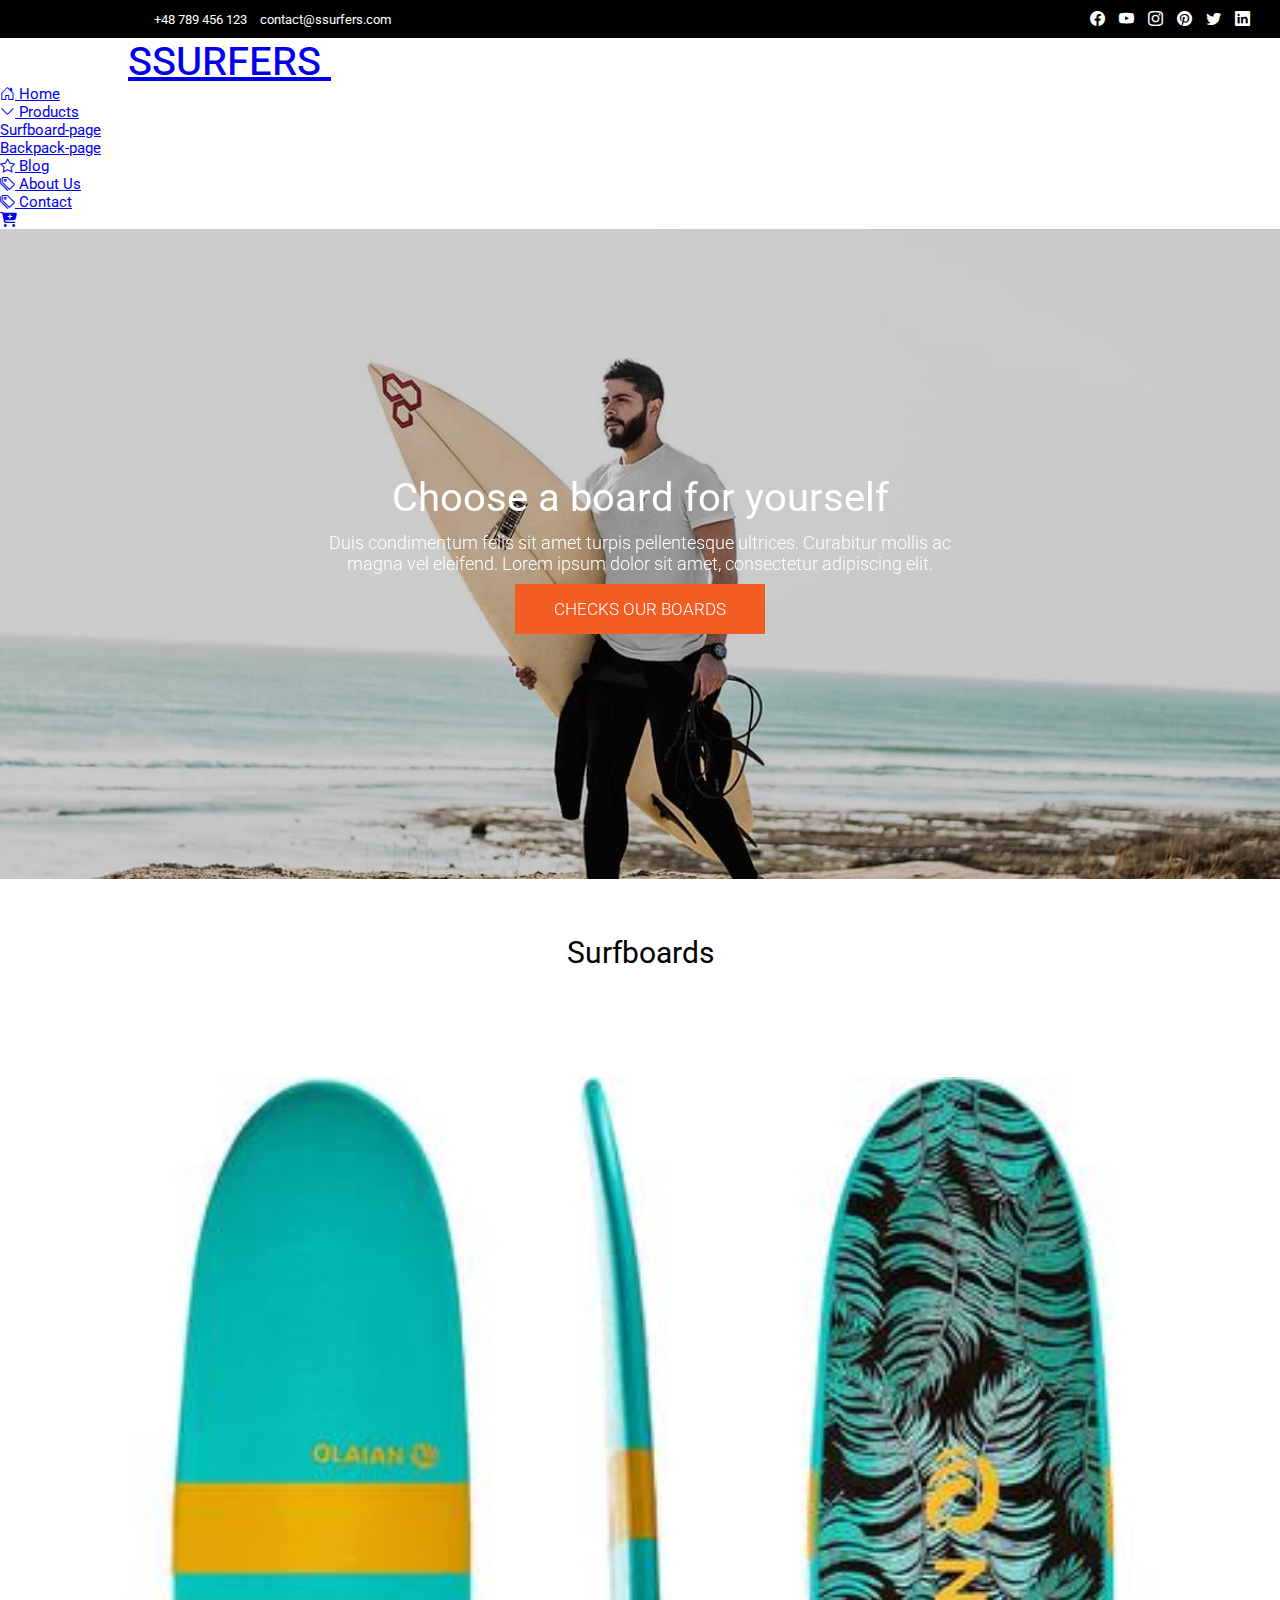
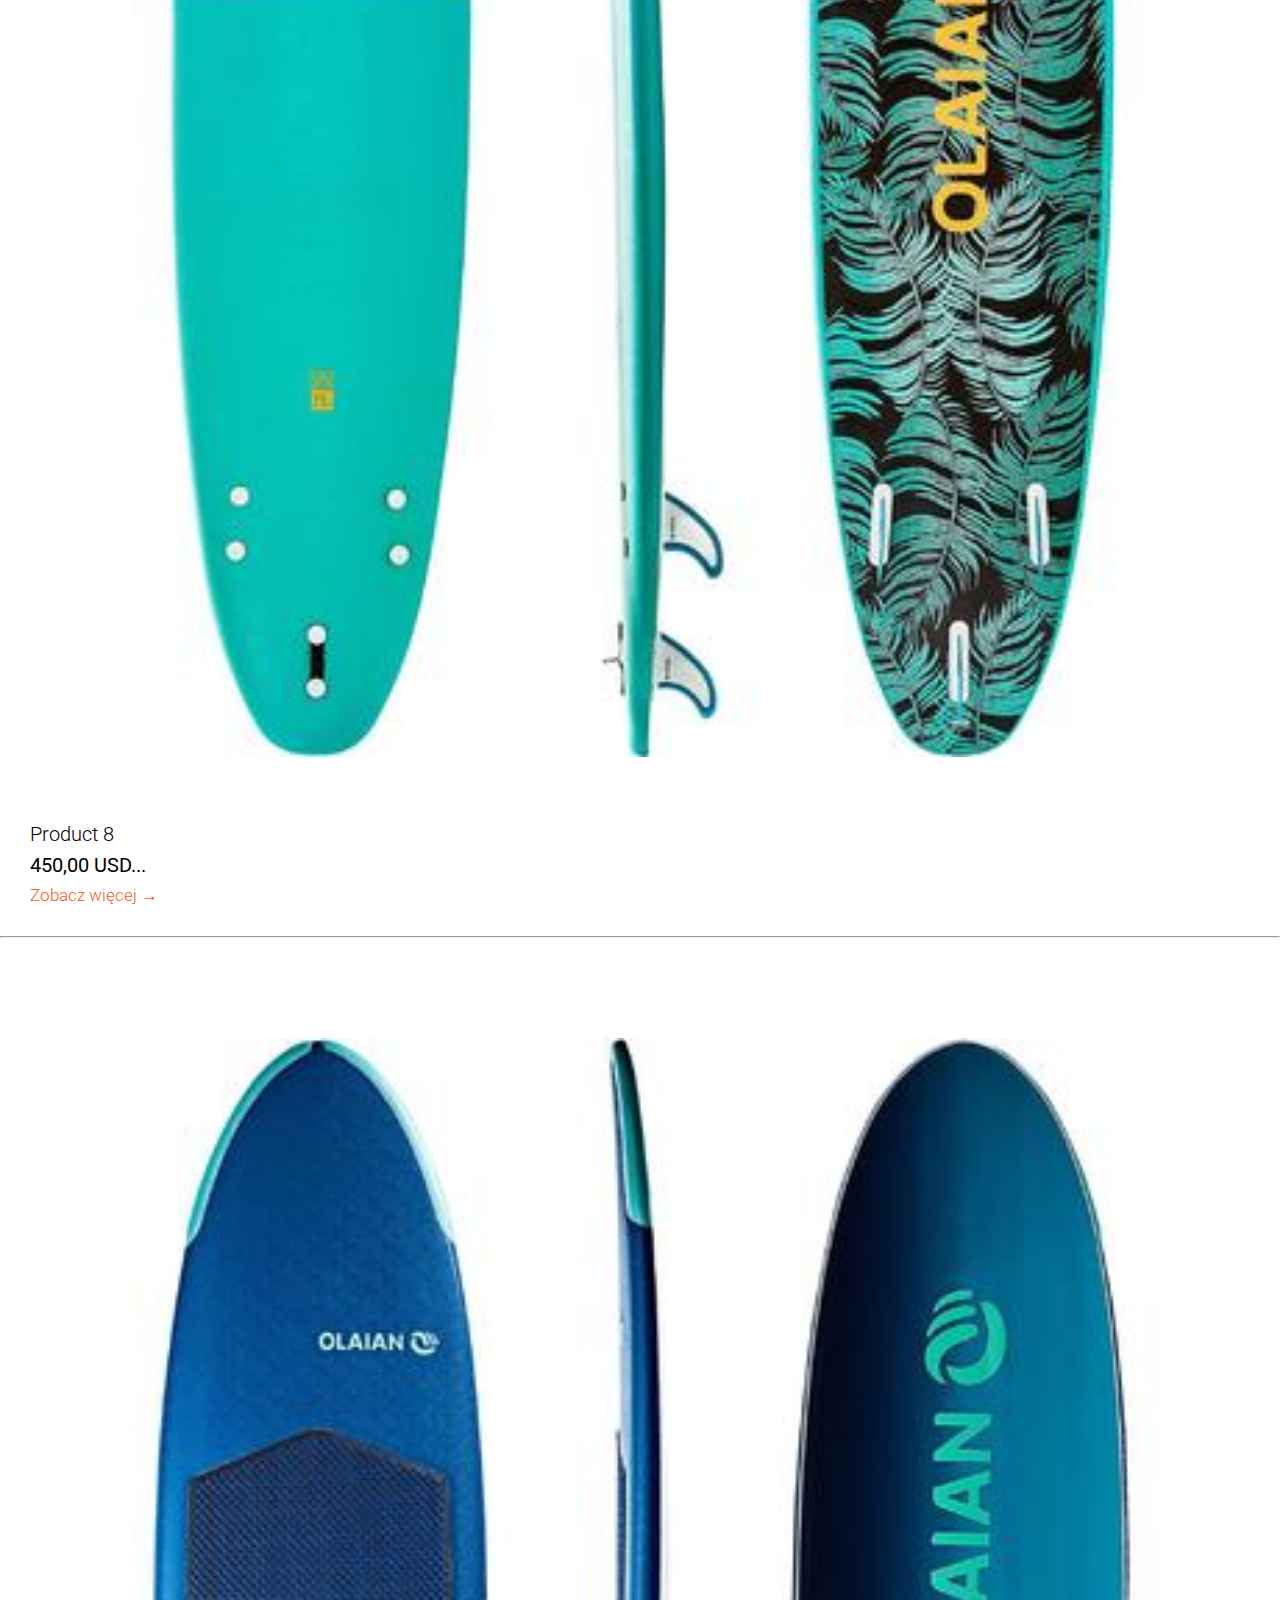
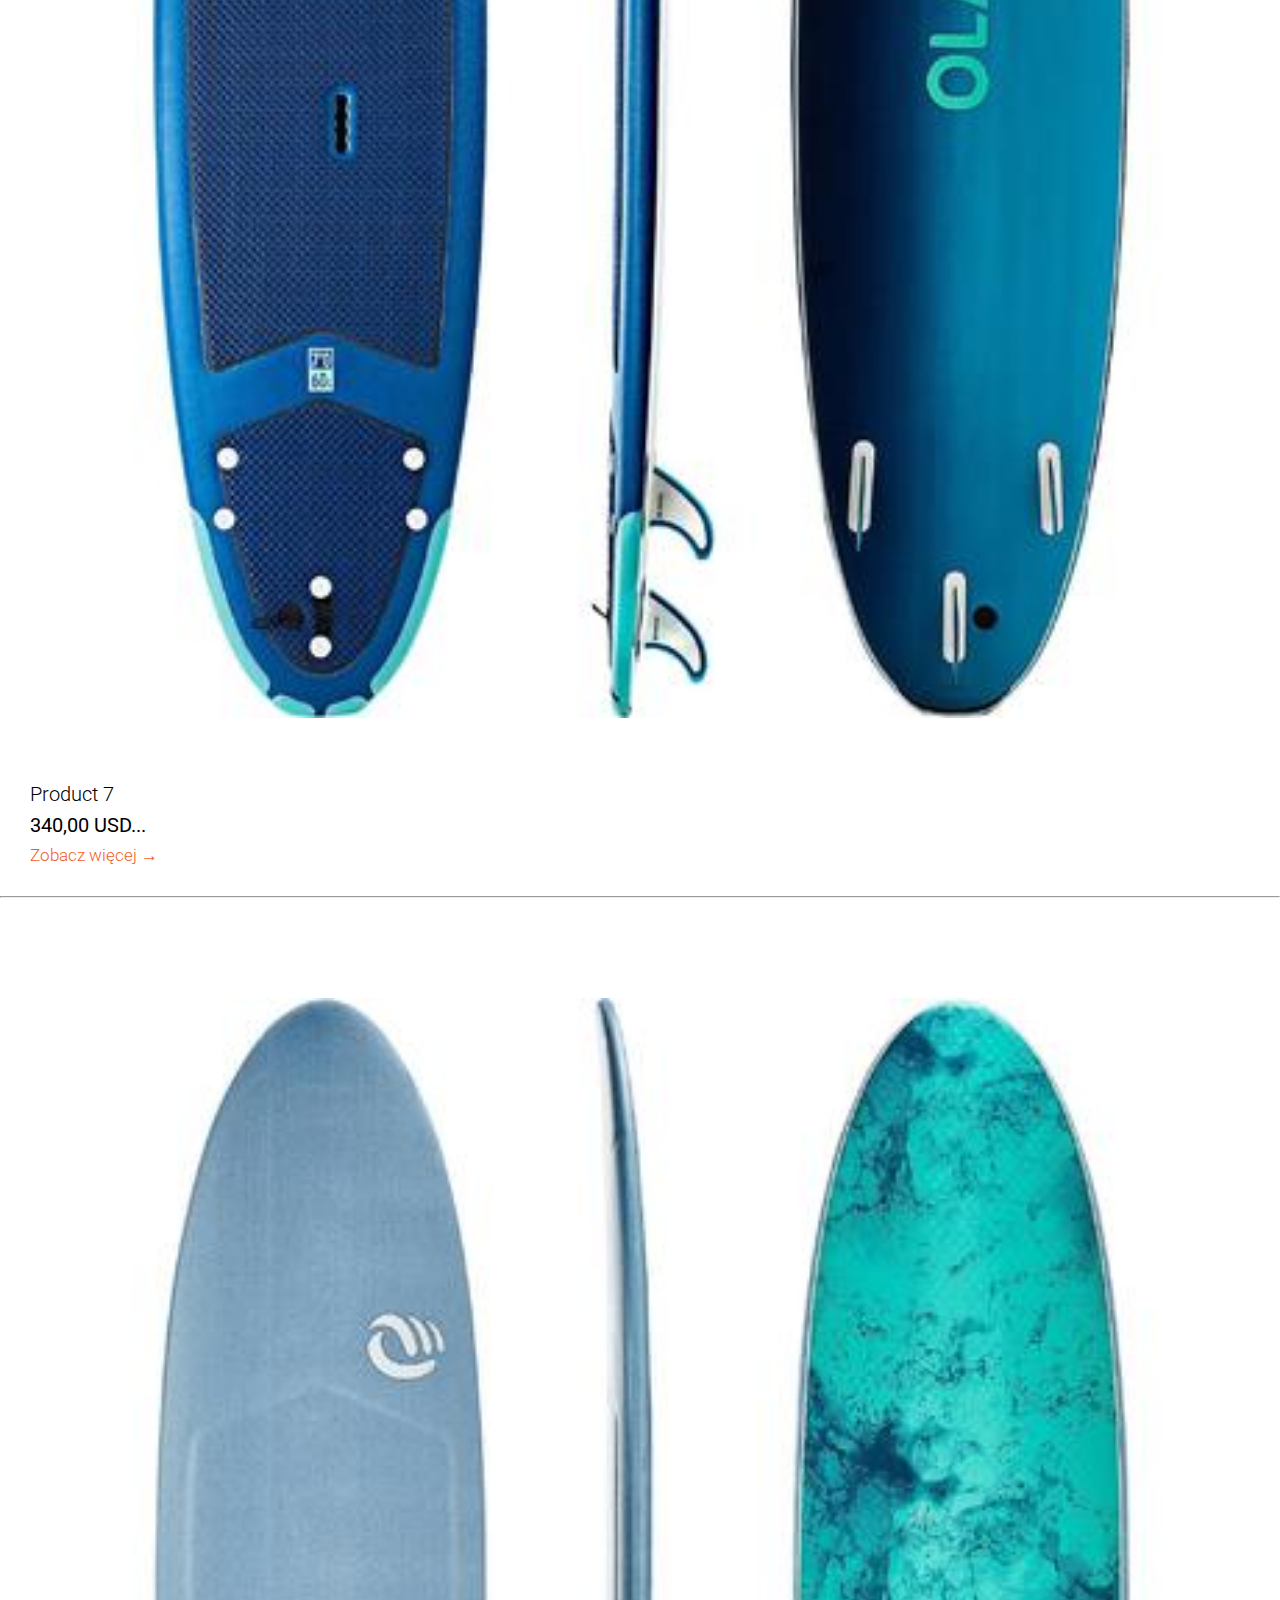
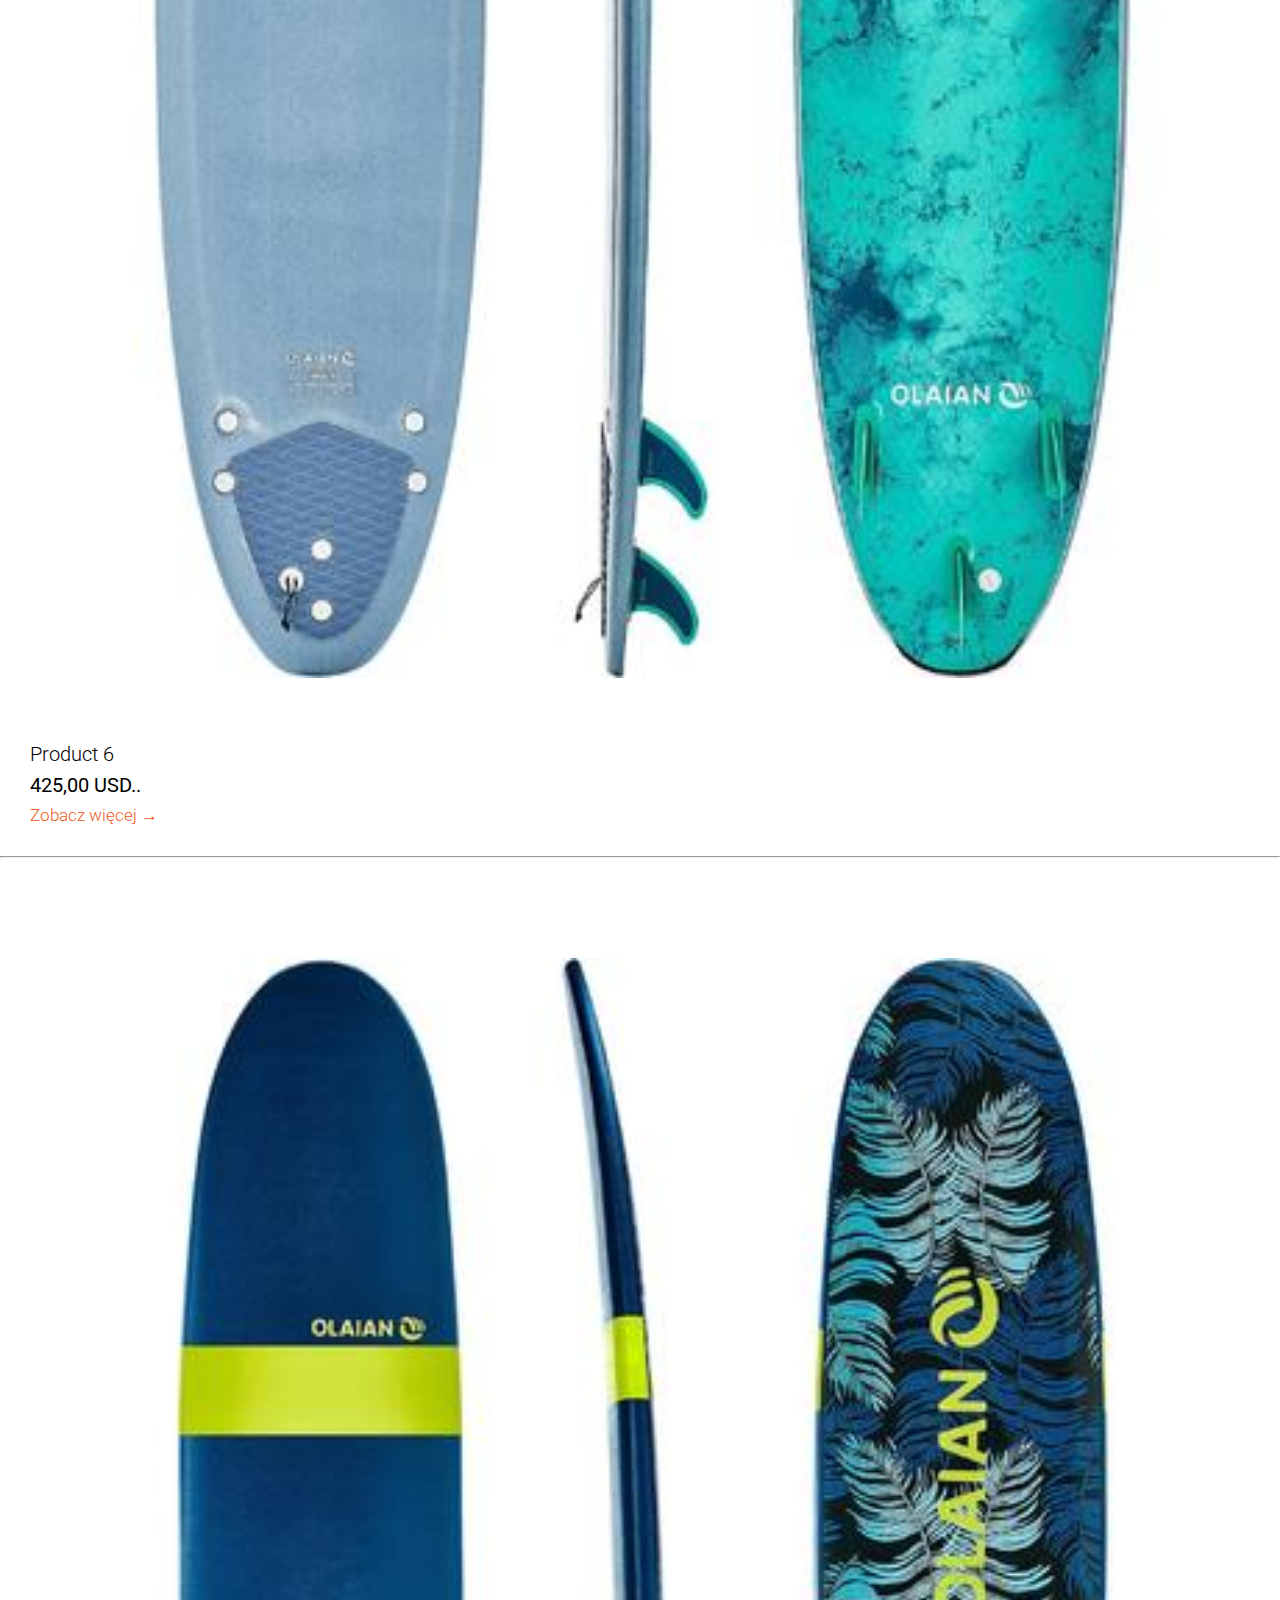
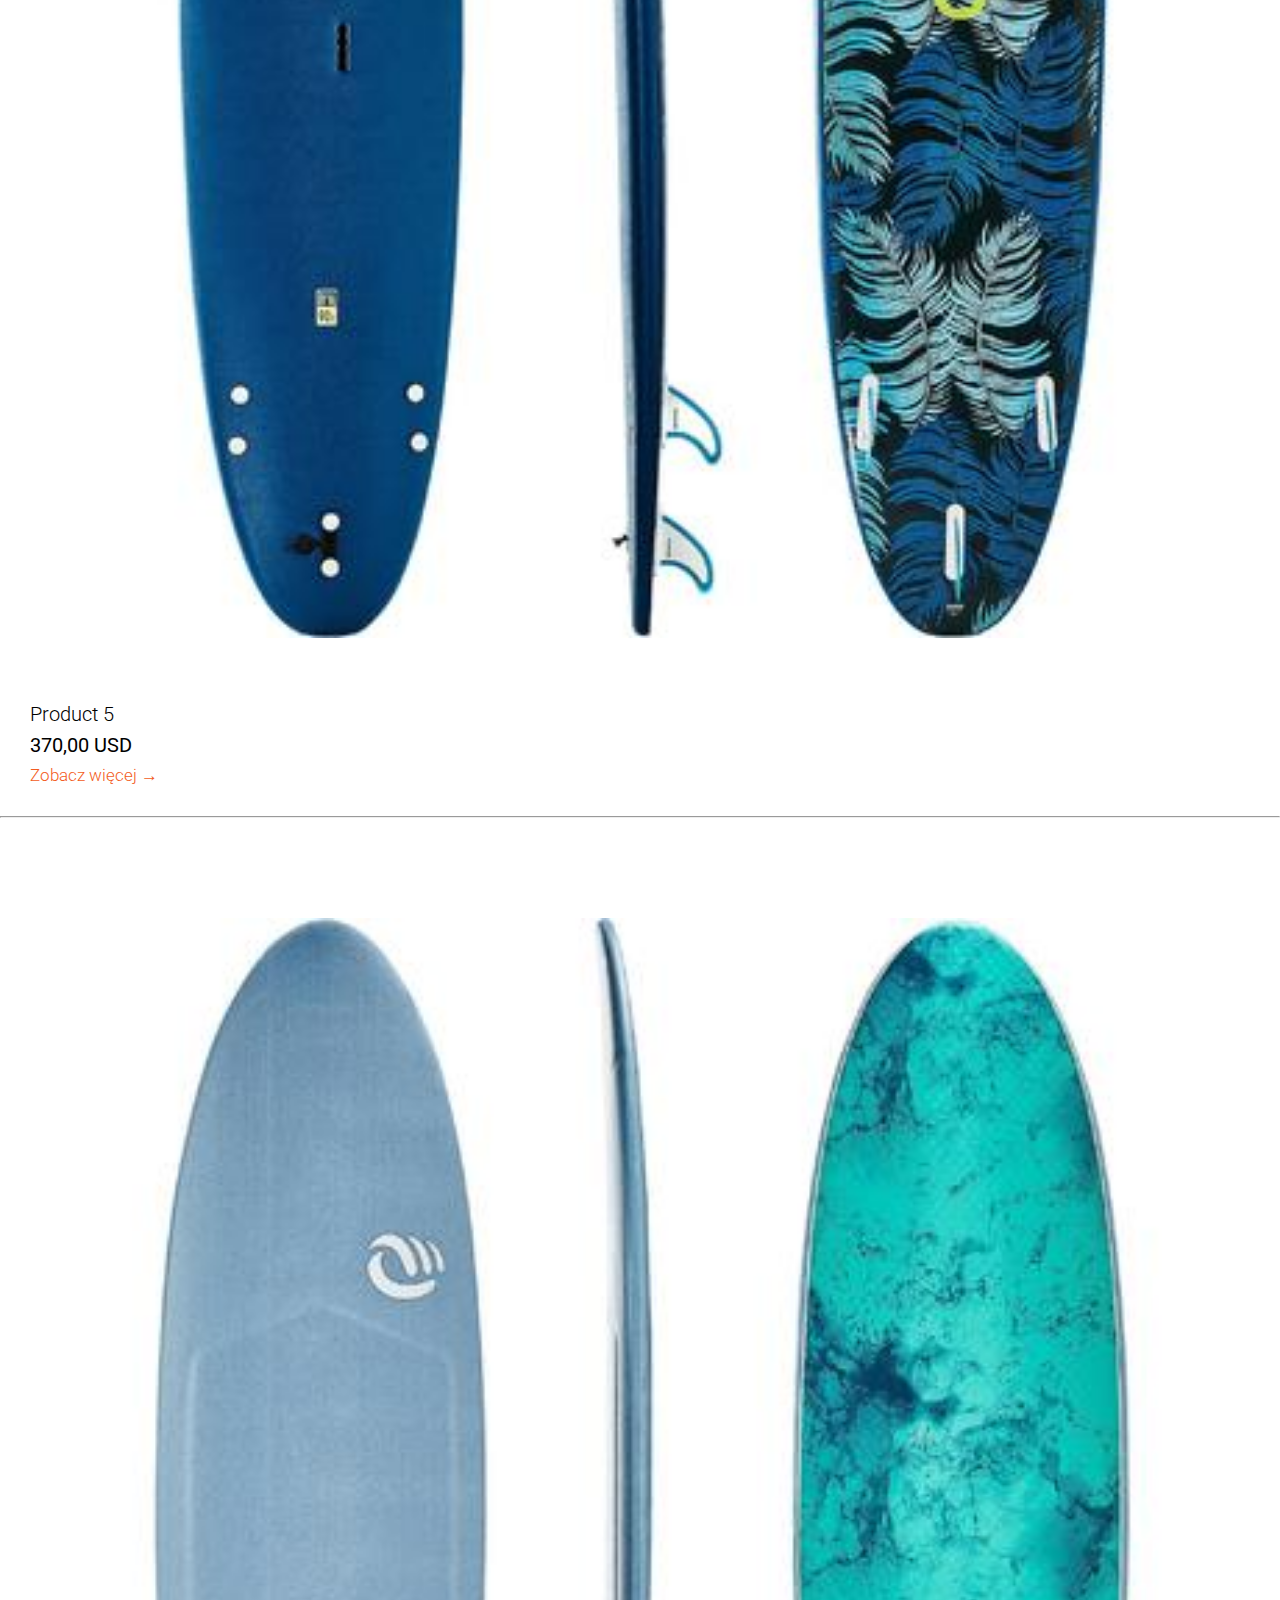
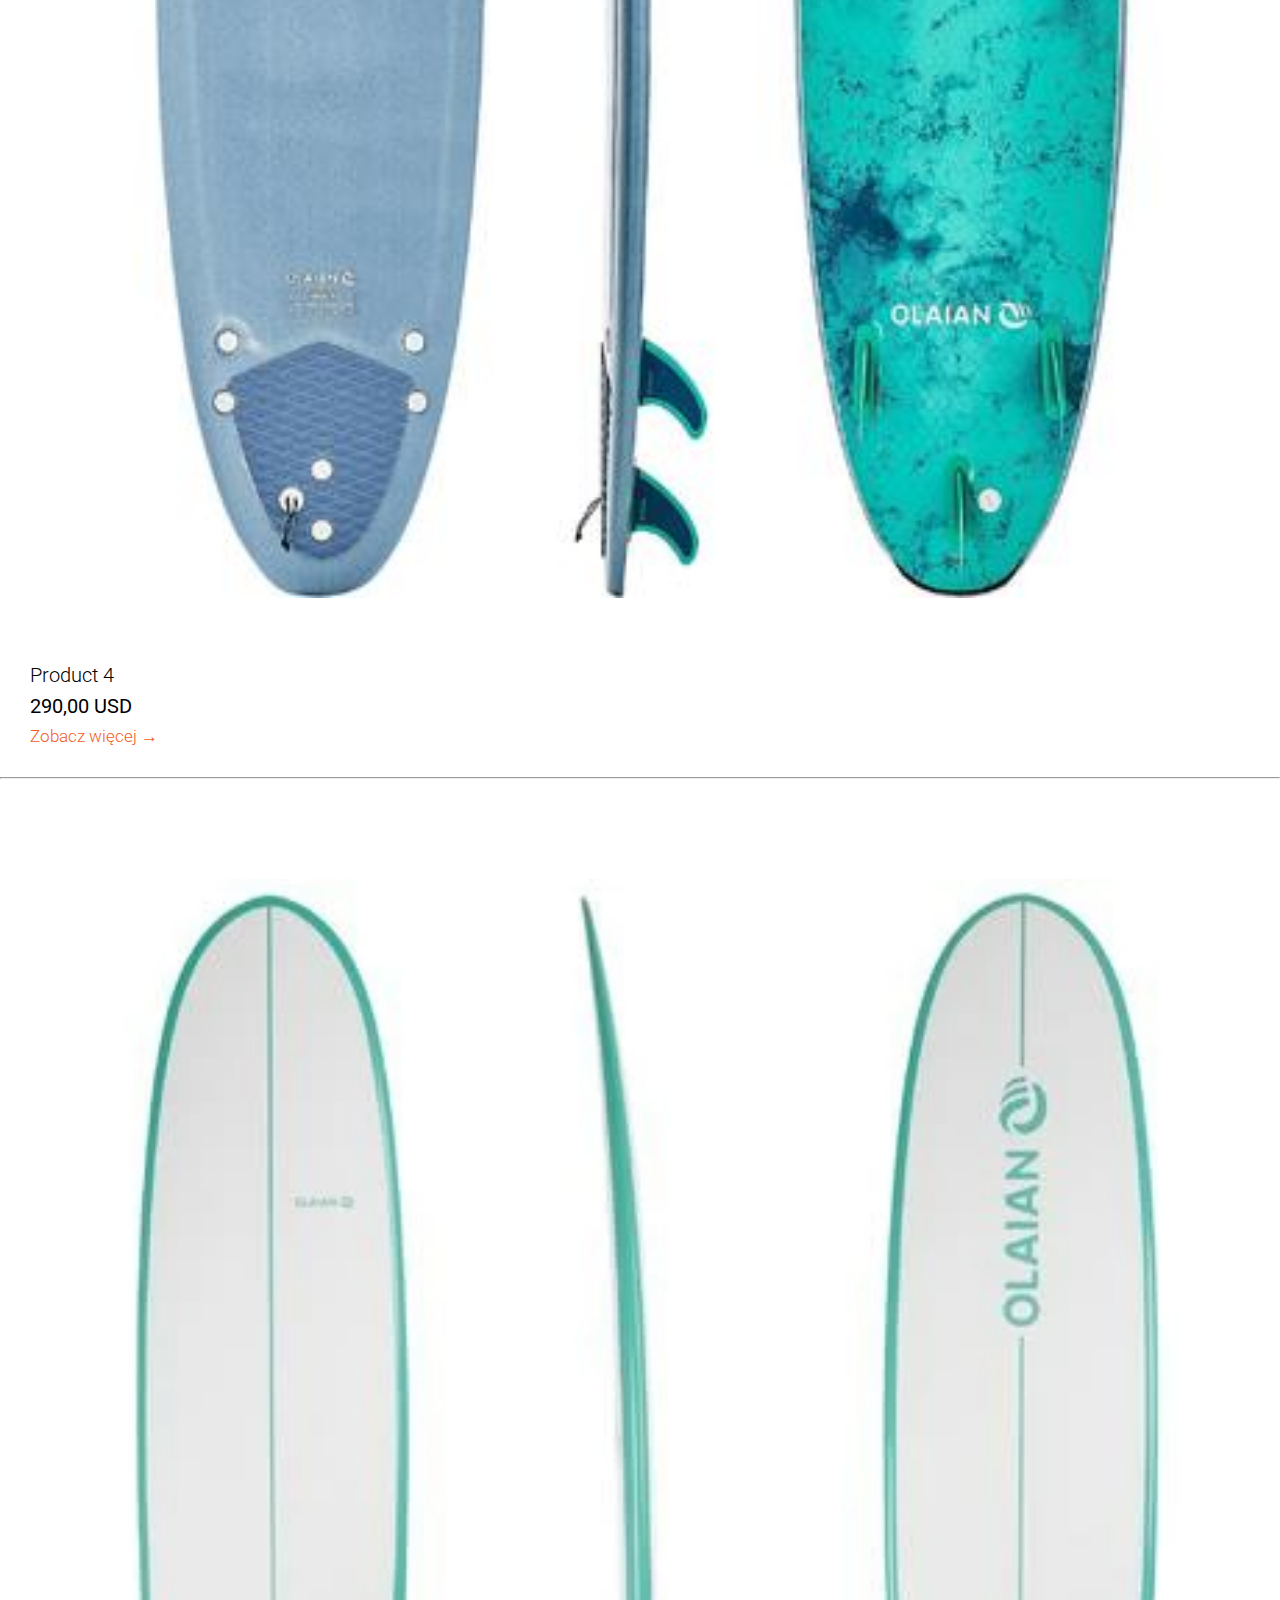
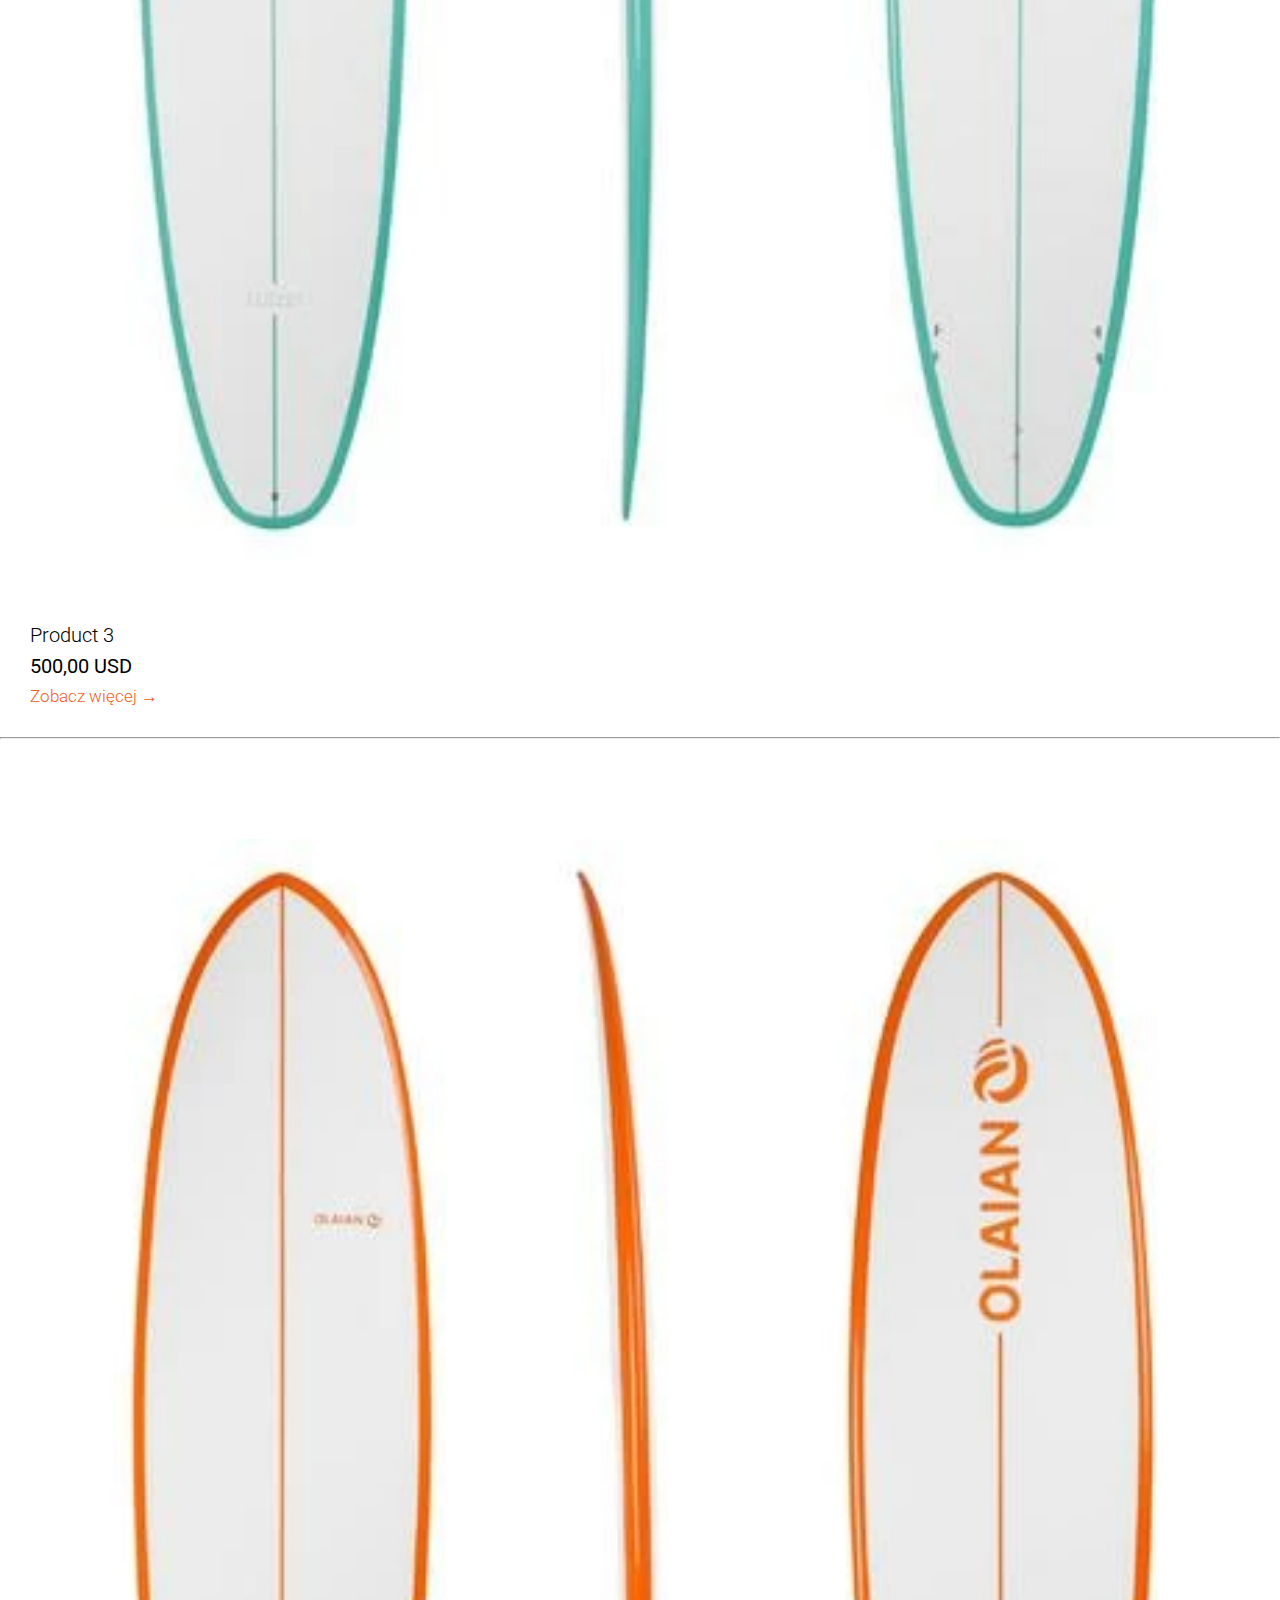
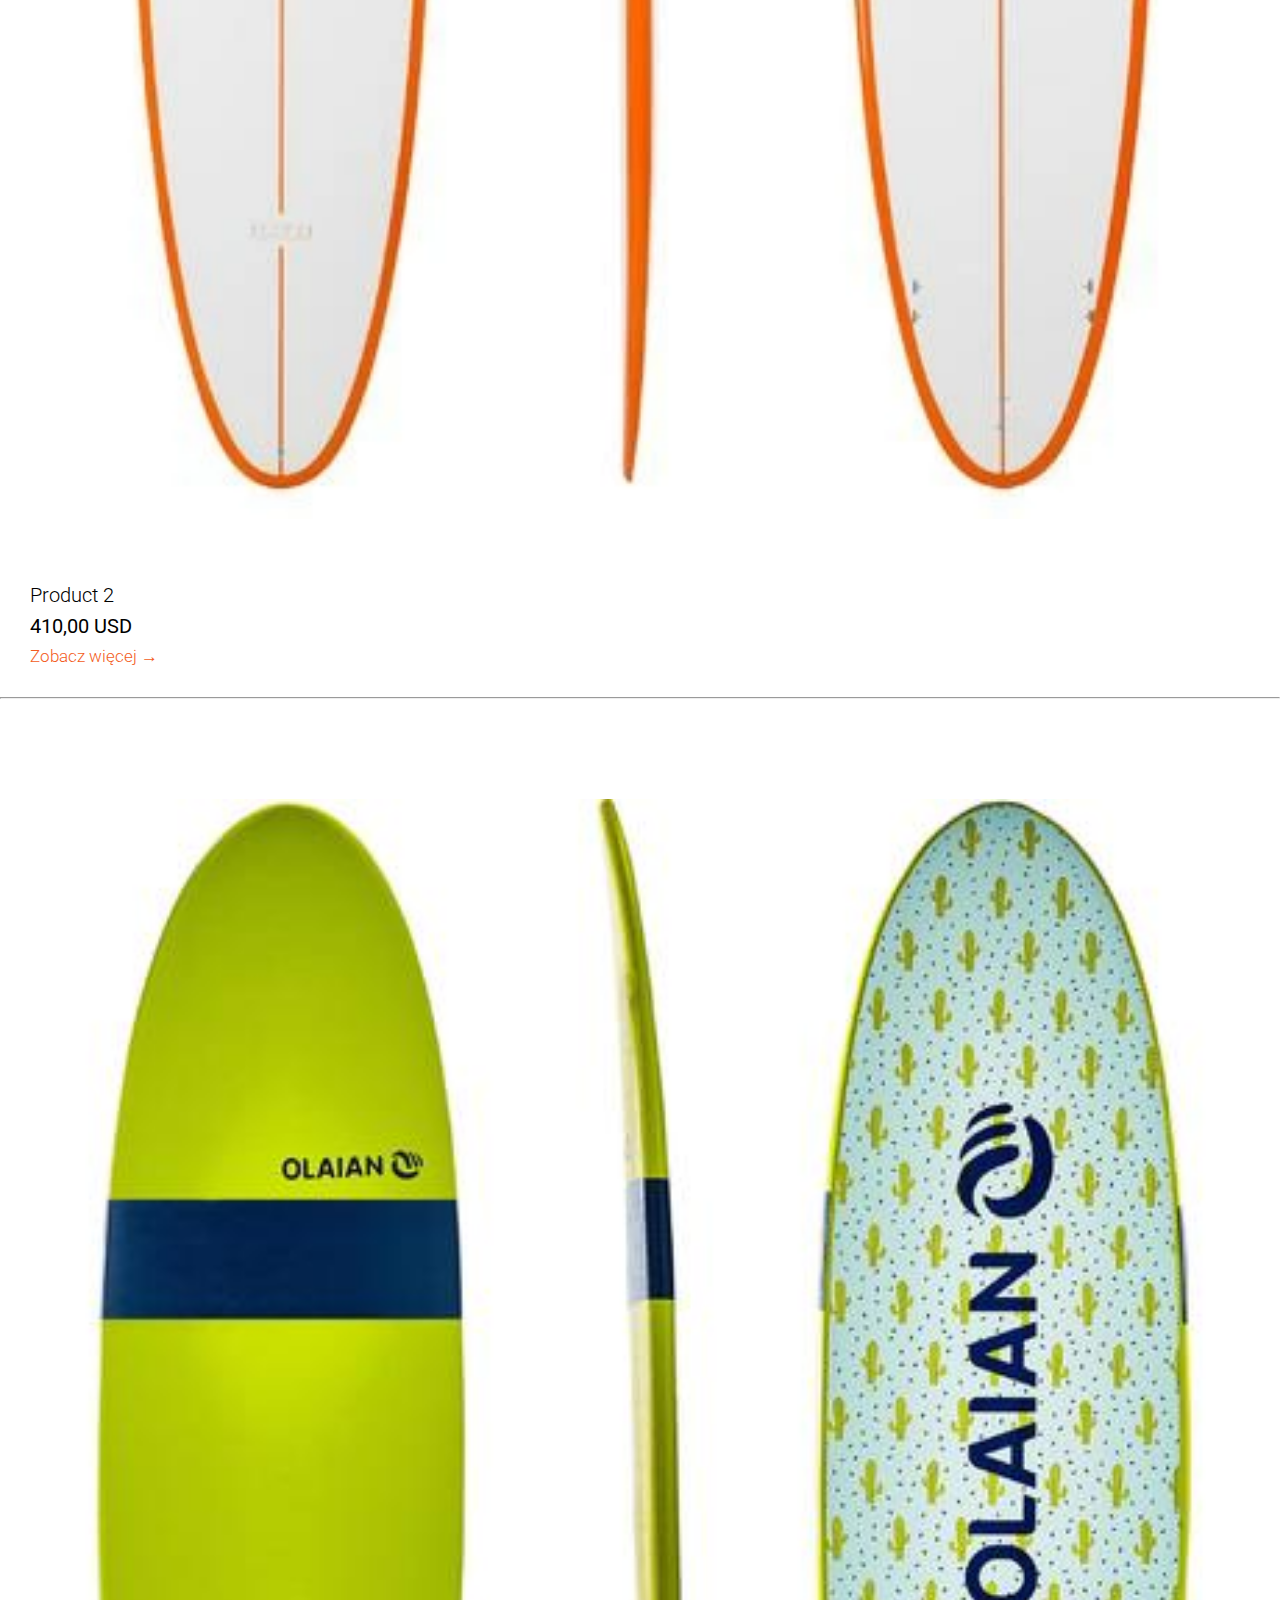
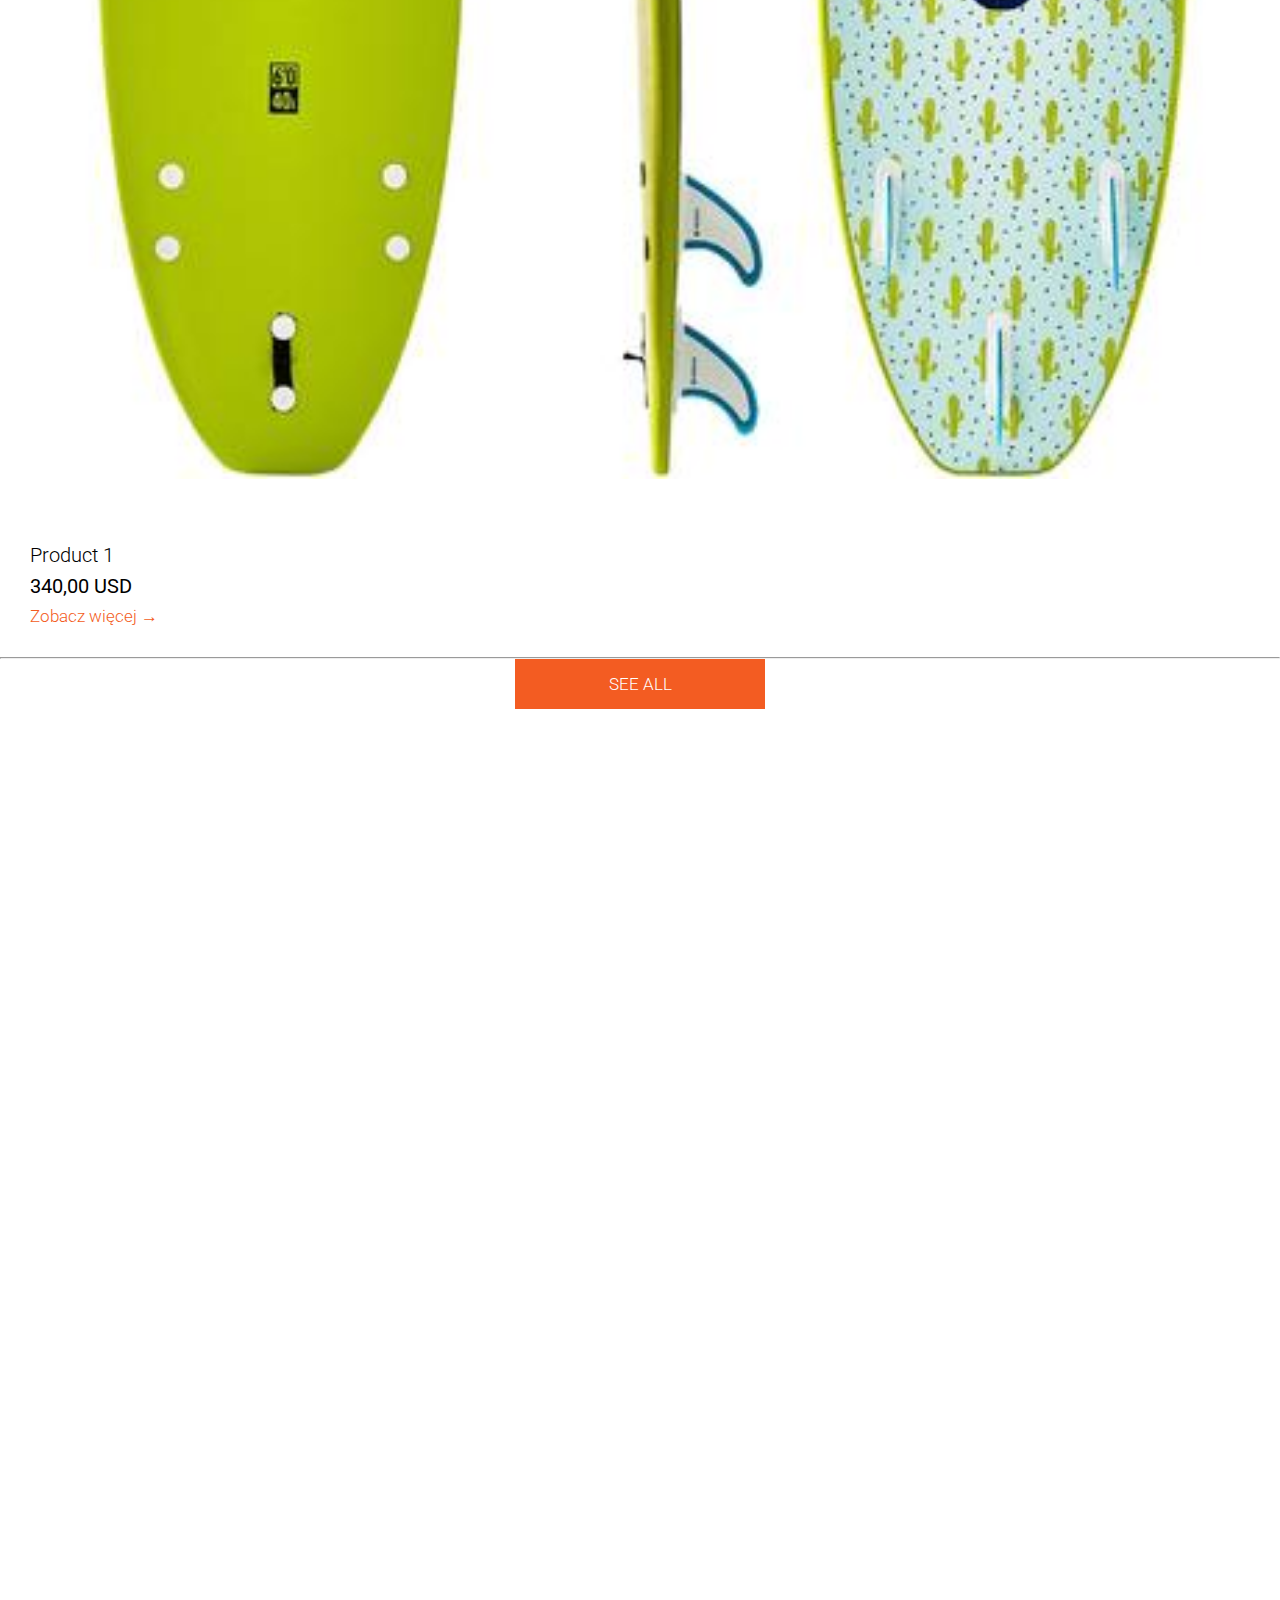
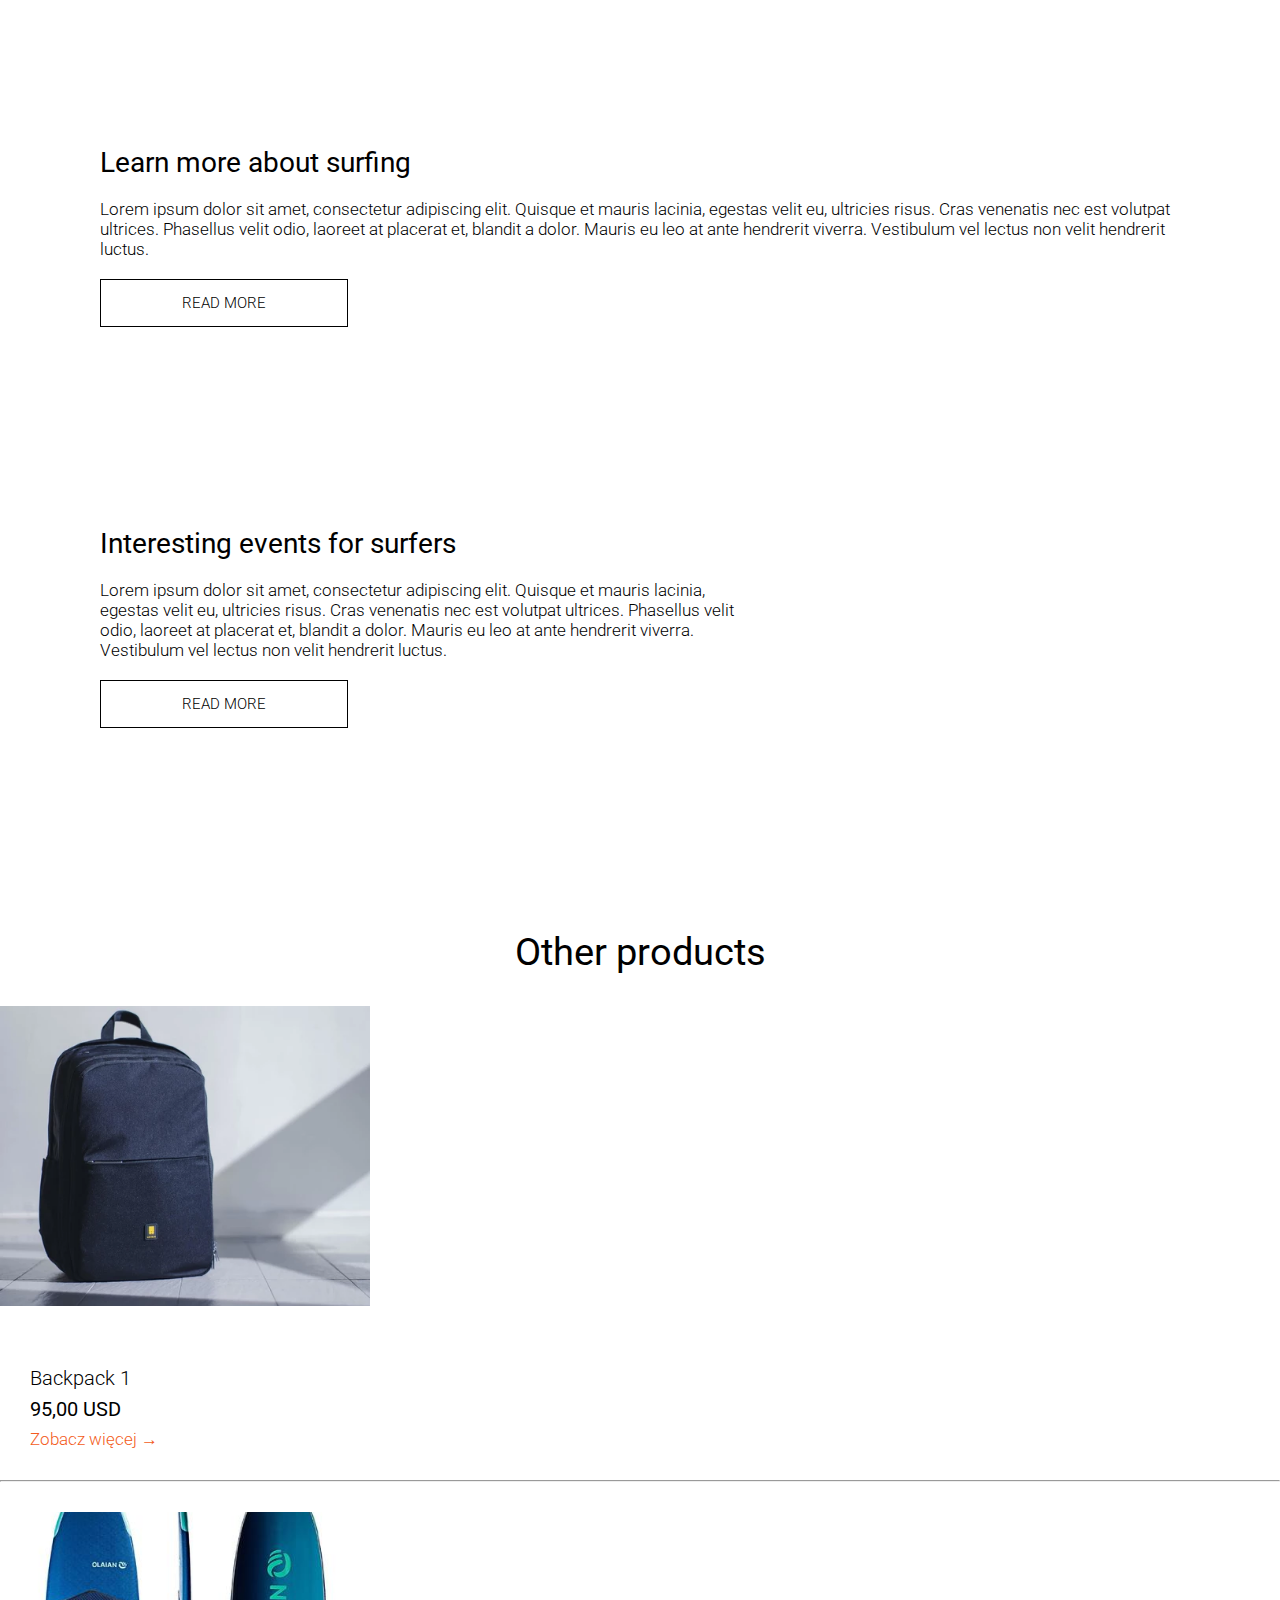
<file: index.html>
<!DOCTYPE html>
<html lang="en">
<head>
    <meta charset="UTF-8">
    <meta name="viewport" content="width=device-width, initial-scale=1.0">
    <title>Home</title>
    <link rel="stylesheet" href="./style.css">
    <link href="https://cdn.jsdelivr.net/npm/bootstrap@5.0.2/dist/css/bootstrap.min.css" rel="stylesheet" integrity="sha384-EVSTQN3/azprG1Anm3QDgpJLIm9Nao0Yz1ztcQTwFspd3yD65VohhpuuCOmLASjC" crossorigin="anonymous">
    <link rel="preconnect" href="https://fonts.googleapis.com">
<link rel="preconnect" href="https://fonts.gstatic.com" crossorigin>
<link href="https://fonts.googleapis.com/css2?family=Courgette&family=Nunito+Sans:ital,opsz,wght@0,6..12,200..1000;1,6..12,200..1000&family=Roboto:ital,wght@0,100;0,300;0,400;0,500;0,700;0,900;1,100;1,300;1,400;1,500;1,700;1,900&display=swap" rel="stylesheet">
<link rel="stylesheet" href="https://cdn.jsdelivr.net/npm/swiper@11/swiper-bundle.min.css" />
<link href="https://cdn.jsdelivr.net/npm/bootstrap-icons/font/bootstrap-icons.css" rel="stylesheet">
<link href="https://cdnjs.cloudflare.com/ajax/libs/font-awesome/6.5.1/css/all.min.css" rel="stylesheet">
</head>
<body>
<header>
  <div class="header-top">
    <div class="header-left">
      <a href="#">+48 789 456 123  </a>
      <a href="#">contact@ssurfers.com</a>
    </div>
    <div class="header-right">
    <a href="https://facebook.com" target="_blank"><i class="bi bi-facebook"></i></a>
    <a href="https://twitter.com" target="_blank"><i class="bi bi-youtube"></i></a>
    <a href="https://instagram.com" target="_blank"><i class="bi bi-instagram"></i></a>
    <a href="https://linkedin.com" target="_blank"><i class="bi bi-pinterest"></i></a>
    <a href="https://linkedin.com" target="_blank"><i class="bi bi-twitter"></i></a>
    <a href="https://linkedin.com" target="_blank"><i class="bi bi-linkedin"></i></a>
    </div>
  </div>
</header>
<div class="nav-1">
    <nav class="navbar navbar-expand-lg navbar-light ">
        <div class="container-fluid">
          <a class="navbar-brand" href="./index.html">
            <i class=""></i>
            SSURFERS
          </a>
          <button class="navbar-toggler" type="button" data-bs-toggle="collapse" data-bs-target="#navbarNavDropdown" aria-controls="navbarNavDropdown" aria-expanded="false" aria-label="Toggle navigation">
            <span class="navbar-toggler-icon"></span>
          </button>
          <div class="collapse navbar-collapse justify-content-end" id="navbarNavDropdown">
            <ul class="navbar-nav">
              <li class="nav-item">
                <a class="nav-link active" aria-current="page" href="./index.html">
                  <i class="bi bi-house-door"></i> 
                  Home
                </a>
              </li>
              <li class="nav-item dropdown">
                <a class="nav-link " href="#" id="navbarDropdownMenuLink" role="button" data-bs-toggle="dropdown" aria-expanded="false">
                  <i class="bi bi-chevron-down"></i>
                  Products
                </a>
                <ul class="dropdown-menu" aria-labelledby="navbarDropdownMenuLink">
                  <li><a class="dropdown-item" href="./surfboard.html">Surfboard-page</a></li>
                  <li><a class="dropdown-item" href="./backpack.html">Backpack-page</a></li>
                </ul>
              </li>
              <li class="nav-item">
                <a class="nav-link active" href="./blog.html">
                  <i class="bi bi-star"></i> 
                  Blog
                </a>
              </li>
              <li class="nav-item">
                <a class="nav-link active" href="./about.html">
                  <i class="bi bi-tags"></i> 
                  About Us
                </a>
              </li>
              <li class="nav-item">
                <a class="nav-link active" href="./contact.html">
                  <i class="bi bi-tags"></i> 
                  Contact
                </a>
              </li>
              
              <li class="nav-item">
                <a class="nav-link active" href="#">
                  <i class="fa-solid fa-cart-plus"></i>
                </a>
              </li>
            </ul>
          </div>
        </div>
      </nav>
      
</div> 
<section>
  <div class="swiper-container">
    <!-- Background slides -->
    <div class="swiper-wrapper">
      <div class="swiper-slide" style="background-image: url('./swipe-images/slider_01.jpg');"></div>
      <div class="swiper-slide" style="background-image: url('./swipe-images/slider_02.jpg');"></div>
      <div class="swiper-slide" style="background-image: url('./swipe-images/slider_03.jpg');"></div>
    </div>
    <div class="fixed-content">
      <h2>Choose a board for yourself</h2>
      <p>Duis condimentum felis sit amet turpis pellentesque ultrices. Curabitur mollis ac magna vel eleifend. Lorem ipsum dolor sit amet, consectetur adipiscing elit.</p>
      <button>CHECKS OUR BOARDS</button>
    </div>

   
  </div>
</section>
<section class="home-surfboards">
  <div class="surfboards-heading">
    <h2>Surfboards</h2>
  </div>
  <div class="container ">
    <div class="row">
      <div class="col-lg-3 col-md-3">
        <div class="first-surfboards">
            <a href=""id="product"><img src="./surboard/product_surfboard_8.webp" alt=""></a>
            <div class="image-details">
              <a href=""id="product"><p>Product 8</p></a>
              <h3>450,00 USD...</h3>
              <a href="#" id="Zobacz">Zobacz więcej →</a>
            </div>
        </div>
        <hr class="hr">
      </div>
      <div class="col-lg-3 col-md-3">
        <div class="first-surfboards">
            <a href="" ><img src="./surboard/product_surfboard_7.webp" alt=""></a>
            <div class="image-details">
              <a href=""id="product"><p>Product 7</p></a>
              <h3>340,00 USD...</h3>
              <a href="#" id="Zobacz">Zobacz więcej →</a>
            </div>
        </div>
        <hr class="hr">
      </div>
      <div class="col-lg-3 col-md-3">
        <div class="first-surfboards">
            <a href="" ><img src="./surboard/product_surfboard_6.webp" alt=""></a>
            <div class="image-details">
              <a href="" id="product"><p>Product 6</p></a>
              <h3>425,00 USD..</h3>
              <a href="#" id="Zobacz">Zobacz więcej →</a>
            </div>
        </div>
        <hr class="hr">
      </div>
      <div class="col-lg-3 col-md-3">
        <div class="first-surfboards">
            <a href=""><img src="./surboard/product_surfboard_5.webp" alt=""></a>
            <div class="image-details">
              <a href=""  id="product"><p>Product 5</p></a>
              <h3>370,00 USD</h3>
              <a href="#" id="Zobacz">Zobacz więcej →</a>
            </div>
        </div>
        <hr class="hr">
      </div>
    </div>
  </div>
  <div class="container ">
    <div class="row">
      <div class="col-lg-3 col-md-3">
        <div class="first-surfboards">
            <a href=""id="product"><img src="./surboard/product_surfboard_6.webp" alt=""></a>
            <div class="image-details">
              <a href=""id="product"><p>Product 4</p></a>
              <h3>290,00 USD</h3>
              <a href="#" id="Zobacz">Zobacz więcej →</a>
            </div>
        </div>
        <hr class="hr">
      </div>
      <div class="col-lg-3 col-md-3">
        <div class="first-surfboards">
            <a href="" ><img src="./surboard/surf-boar-6.webp" alt=""></a>
            <div class="image-details">
              <a href=""id="product"><p>Product 3</p></a>
              <h3>500,00 USD</h3>
              <a href="#" id="Zobacz">Zobacz więcej →</a>
            </div>
        </div>
        <hr class="hr">
      </div>
      <div class="col-lg-3 col-md-3">
        <div class="first-surfboards">
            <a href="" ><img src="./surboard/surf-boar-7.webp" alt=""></a>
            <div class="image-details">
              <a href="" id="product"><p>Product 2</p></a>
              <h3>410,00 USD</h3>
              <a href="#" id="Zobacz">Zobacz więcej →</a>
            </div>
        </div>
        <hr class="hr">
      </div>
      <div class="col-lg-3 col-md-3">
        <div class="first-surfboards">
            <a href=""><img src="./surboard/surf-web-8.webp" alt=""></a>
            <div class="image-details">
              <a href=""  id="product"><p>Product 1</p></a>
              <h3>340,00 USD</h3>
              <a href="#" id="Zobacz">Zobacz więcej →</a>
            </div>
        </div>
        <hr class="hr">
      </div>
    </div>
  </div>
  <div class="surfboards-button">
    <button>SEE ALL</button>
  </div>
</section>
<section class="third-page">
  <div class="container-fluid">
    <div class="row">
      <div class="col-lg-6 ">
        <div class="third-page-left">
          <img src="./third-page/blog_main.webp" alt="">
        </div>
      </div>
      <div class="col-lg-6 ">
        <div class="third-page-right">
          <h2 class="third-page-right-h1">Learn more about surfing</h2>
          <p class="third-page-right-p">Lorem ipsum dolor sit amet, consectetur adipiscing elit. Quisque et mauris lacinia, egestas velit eu, ultricies risus. Cras venenatis nec est volutpat ultrices. Phasellus velit odio, laoreet at placerat et, blandit a dolor. Mauris eu leo at ante hendrerit viverra. Vestibulum vel lectus non velit hendrerit luctus. </p>
          <button class="third-page-right-button">READ MORE</button>
        </div>
      </div>
      
    </div>
  </div>
</section>
<section class="fourth-page">
  <div class="container-fluid">
    <div class="row">
        <div class="col-lg-6">
          <div class="third-page-right">
            <h2 class="third-page-right-h1">Interesting events for surfers</h2>
            <p class="third-page-right-p">Lorem ipsum dolor sit amet, consectetur adipiscing elit. Quisque et mauris lacinia, egestas velit eu, ultricies risus. Cras venenatis nec est volutpat ultrices. Phasellus velit odio, laoreet at placerat et, blandit a dolor. Mauris eu leo at ante hendrerit viverra. Vestibulum vel lectus non velit hendrerit luctus. </p>
            <button class="third-page-right-button">READ MORE</button>
        </div>
      </div>
        <div class="col-lg-6">
          <div class="fourth-page-left">
            <img src="./third-page/fourth-left.webp" alt="">
          </div>
          
        </div>
     
    </div>
  </div>
</section>
<section class="fifth-page">
  <div class="fifth-page-heading">
    <h2>Other products</h2>
  </div>
  <div class="fifth-page-contend">
    <div class="container ">
      <div class="row">
        <div class="col-lg-4 col-md-4">
          <div class="fifth-surfboards">
              <a href=""class="fifth-surfboards-img"><img src="./fifth-page/product_backpack.webp" alt=""></a>
              <div class="fifth-image-details ">
                <a href=""id="product"><p>Backpack 1</p></a>
                <h3>95,00 USD</h3>
                <a href="#" id="Zobacz">Zobacz więcej →</a>
              </div>
          </div>
          <hr class="hr">
        </div>
        <div class="col-lg-4 col-md-4">
          <div class="fifth-surfboards">
              <a href="" class="fifth-surfboards-img" ><img src="./fifth-page/product_surfboard_7.webp" alt=""></a>
              <div class="fifth-image-details ">
                <a href=""id="product"><p>Product 8</p></a>
                <h3>450,00 USD</h3>
                <a href="#" id="Zobacz">Zobacz więcej →</a>
              </div>
          </div>
          <hr class="hr">
        </div>
        <div class="col-lg-4 col-md-4">
          <div class="fifth-surfboards">
              <a href=""  class="fifth-surfboards-img"><img src="./surboard/product_surfboard_8.webp" alt=""></a>
              <div class="fifth-image-details">
                <a href="" id="product"><p>Product 7</p></a>
                <h3>340,00 USD</h3>
                <a href="#" id="Zobacz">Zobacz więcej →</a>
              </div>
          </div>
          <hr class="hr">
        </div>
      </div>
    </div>
  </div>
</section>
<section class="fifth-pagination">
</section>
<section class="sixth-page">
  <div class="sixth-whole-page">
    <div class="sixth-page-heading">
      <h2>Customer reviews</h2>
      <p>Nunc condimentum feugiat tellus sit amet lacinia. Pellentesque laoreet metus sed eros molestie, sit amet</p>
      <p>aliquet sapien accumsan. Mauris ac diam posuere</p>
    </div>
    <div class="container">
      <div class="row">
        <div class="col-lg-6 col-md-6 d-flex justify-content-end ">
          <div class="sixth-box-contend">
            <img src="./human-image/customer_03.webp" alt="">
            <p>Maecenas malesuada urna in libero vestibulum, eu dapibus arcu lacinia. Class aptent taciti sociosqu ad litora torquent per conubia nostra interdum sollicitudin.</p>
            <h6>@Julio_Diaz</h6>
          </div>
        </div>
        <div class="col-lg-6 col-md-6 ">
          <div class="sixth-box-contend">
            <img src="./human-image/customer_01.webp" alt="">
            <p>Pellentesque habitant morbi tristique senectus et netus et malesuada fames ac turpis egestas. Vivamus id congue tortor. Pellentesque dictum et dolor vitae egestas.</p>
            <h6>@Lisa_Wright</h6>
          </div>
        </div>
      </div>
    </div>
  </div>
</section>
<section class="seventh-page">
  <div class="seventh-whole-contend">
    <h2>Sign up for the newsletter!</h2>
    <p>Sign up for the newsletter and receive free web design knowledge.</p>
    <div class="whole-contend-input-box">
      <input type="text" placeholder="Your email">
   
    </div>
    <button class="button">SIGN UP</button> 
  </div>
</section>
<!-- Footer Navbar (Simplified) -->
<footer class="custom-footer">
  <div class="container">
    <div class="row align-items-center">
      <!-- Left Side: Icons -->
      <div class="col-12 col-md-6 footer-left text-center text-md-start">
        <div class="footer-icons">
          <h2 class="footer-icons-h2">SSURFERS</h2>
          <a href="#" class="icon-link"><i class="bi bi-facebook"></i></a>
          <a href="#" class="icon-link"><i class="bi bi-twitter"></i></a>
          <a href="#" class="icon-link"><i class="bi bi-instagram"></i></a>
          <a href="#" class="icon-link"><i class="bi bi-linkedin"></i></a>
          <a href="#" class="icon-link"><i class="bi bi-youtube"></i></a>
        </div>
      </div>

      <!-- Right Side: Navigation Links -->
      <div class="col-12 col-md-6 footer-right text-center text-md-end">
        <ul class="footer-links">
          <li><a href="./index.html">Home</a></li>
          <li>
            <a href="./surfboard.html" onclick="scrollToTopUp()">Product</a>
          </li>
          <li><a href="./help.html">Help</a></li>
          <li><a href="./contact.html">Contact</a></li>
        </ul>
      </div>
    </div>
  </div>
</footer>
<footer-1>
  <div class="header-top-1-1">
   <p class="header-top-1">A website create in the WebWave builder</p>
  </div>
</footer-1>
<script src="https://cdn.jsdelivr.net/npm/bootstrap@5.0.2/dist/js/bootstrap.bundle.min.js" integrity="sha384-MrcW6ZMFYlzcLA8Nl+NtUVF0sA7MsXsP1UyJoMp4YLEuNSfAP+JcXn/tWtIaxVXM" crossorigin="anonymous"></script>
<script src="https://unpkg.com/swiper/swiper-bundle.min.js"></script>
<script>
  function scrollToTopUp() {
  const topUpElement = document.querySelector('#top-up');
  if (topUpElement) {
    topUpElement.scrollIntoView({ behavior: 'smooth' });
  }
}
  var swiper = new Swiper('.swiper-container', {
    loop: true,
    speed:2000,
    autoplay: {
      delay: 3000,
    },
    pagination: {
      el: '.swiper-pagination',
      clickable: true,
    },
    navigation: {
      nextEl: '.swiper-button-next',
      prevEl: '.swiper-button-prev',
    },
  });
</script>
<script>


</script>
</body>
</html>
</file>
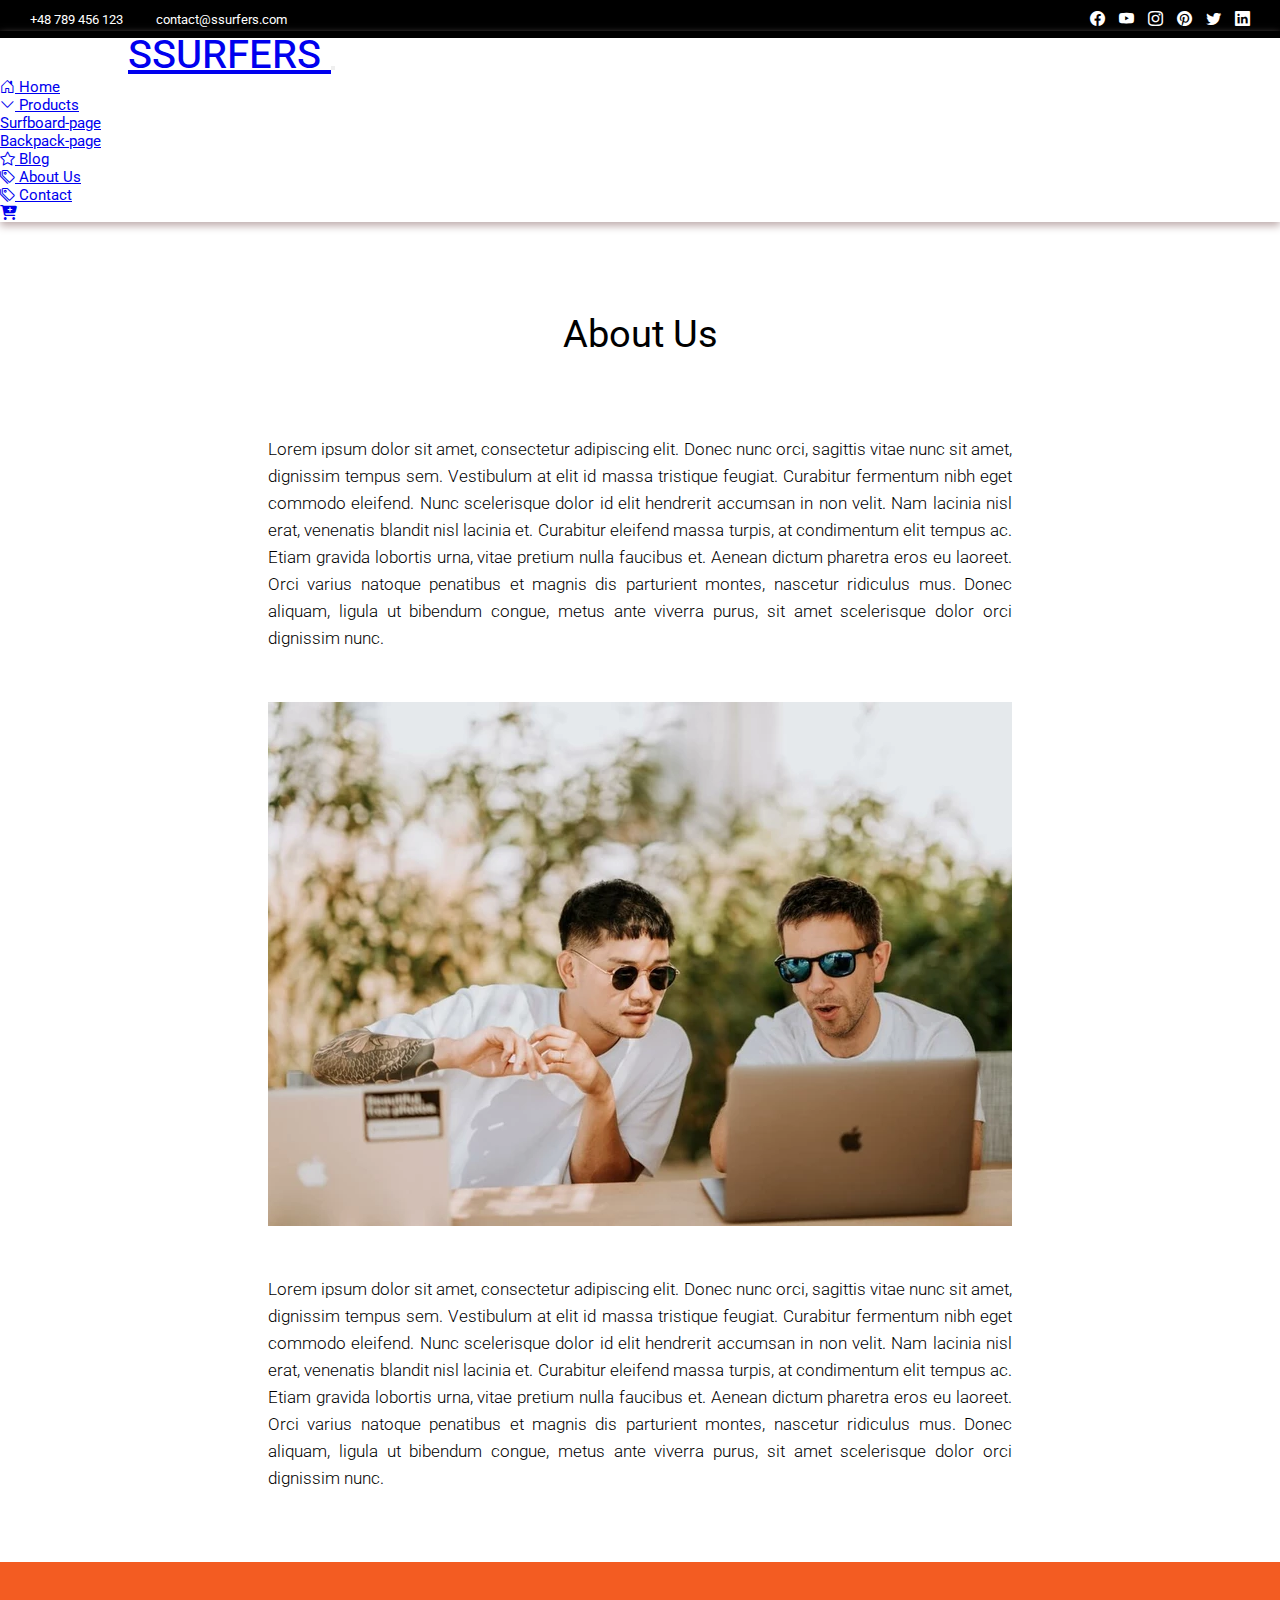
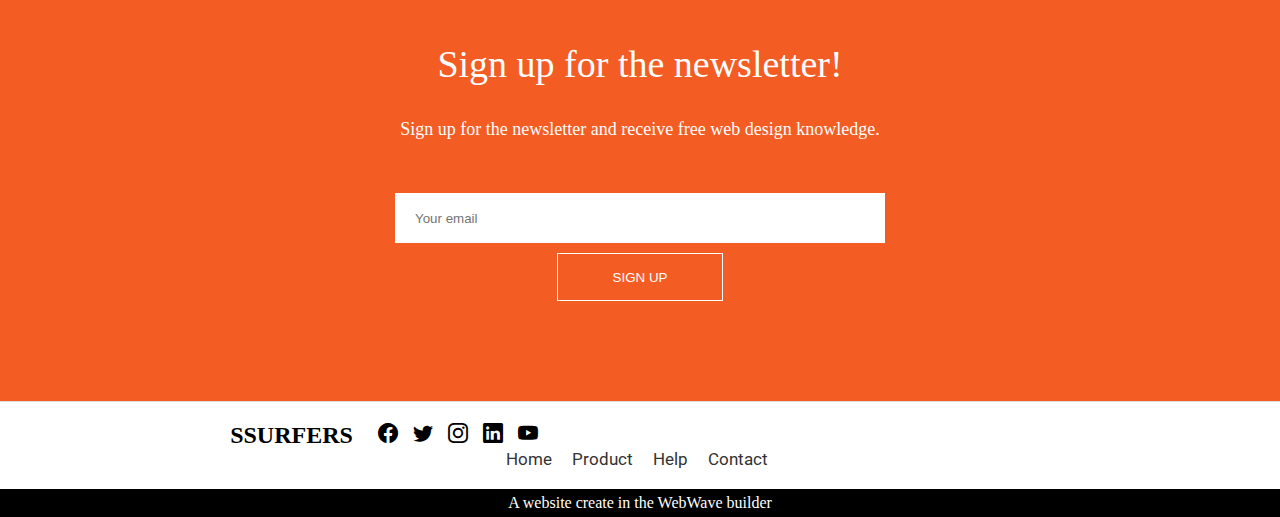
<file: about.html>
<!DOCTYPE html>
<html lang="en">
<head>
    <meta charset="UTF-8">
    <meta name="viewport" content="width=device-width, initial-scale=1.0">
    <title>About</title>
    <link rel="stylesheet" href="./about.css">
    <link href="https://cdn.jsdelivr.net/npm/bootstrap@5.0.2/dist/css/bootstrap.min.css" rel="stylesheet" integrity="sha384-EVSTQN3/azprG1Anm3QDgpJLIm9Nao0Yz1ztcQTwFspd3yD65VohhpuuCOmLASjC" crossorigin="anonymous">
    <link rel="preconnect" href="https://fonts.googleapis.com">
<link rel="preconnect" href="https://fonts.gstatic.com" crossorigin>
<link href="https://fonts.googleapis.com/css2?family=Courgette&family=Nunito+Sans:ital,opsz,wght@0,6..12,200..1000;1,6..12,200..1000&family=Roboto:ital,wght@0,100;0,300;0,400;0,500;0,700;0,900;1,100;1,300;1,400;1,500;1,700;1,900&display=swap" rel="stylesheet">
<link rel="stylesheet" href="https://cdn.jsdelivr.net/npm/swiper@11/swiper-bundle.min.css" />
<link href="https://cdn.jsdelivr.net/npm/bootstrap-icons/font/bootstrap-icons.css" rel="stylesheet">
<link href="https://cdnjs.cloudflare.com/ajax/libs/font-awesome/6.5.1/css/all.min.css" rel="stylesheet">
</head>
<body>
<header>
    <div class="header-top">
        <div class="header-left">
            <a href="#">+48 789 456 123  </a>
            <a href="#">contact@ssurfers.com</a>
        </div>
        <div class="header-right">
          <a href="https://facebook.com" target="_blank"><i class="bi bi-facebook"></i></a>
          <a href="https://twitter.com" target="_blank"><i class="bi bi-youtube"></i></a>
          <a href="https://instagram.com" target="_blank"><i class="bi bi-instagram"></i></a>
          <a href="https://linkedin.com" target="_blank"><i class="bi bi-pinterest"></i></a>
          <a href="https://linkedin.com" target="_blank"><i class="bi bi-twitter"></i></a>
          <a href="https://linkedin.com" target="_blank"><i class="bi bi-linkedin"></i></a>
        </div>
    </div>
</header >
<div class="nav-1">
  <nav class="navbar navbar-expand-lg navbar-light ">
      <div class="container-fluid">
        <a class="navbar-brand" href="./index.html">
          <i class=""></i>
          SSURFERS
        </a>
  
        <button class="navbar-toggler" type="button" data-bs-toggle="collapse" data-bs-target="#navbarNavDropdown" aria-controls="navbarNavDropdown" aria-expanded="false" aria-label="Toggle navigation">
          <span class="navbar-toggler-icon"></span>
        </button>
        
        <div class="collapse navbar-collapse justify-content-end" id="navbarNavDropdown">
          <ul class="navbar-nav">
            <li class="nav-item">
              <a class="nav-link active" aria-current="page" href="./index.html">
                <i class="bi bi-house-door"></i> 
                Home
              </a>
            </li>
            <li class="nav-item dropdown">
              <a class="nav-link dropdown-toggle" href="#" id="navbarDropdownMenuLink" role="button" data-bs-toggle="dropdown" aria-expanded="false">
                <i class="bi bi-chevron-down"></i>
                Products
              </a>
              <ul class="dropdown-menu" aria-labelledby="navbarDropdownMenuLink">
                <li><a class="dropdown-item" href="./surfboard.html">Surfboard-page</a></li>
                <li><a class="dropdown-item" href="./backpack.html">Backpack-page</a></li>
              </ul>
            </li>
            <li class="nav-item">
              <a class="nav-link active" href="./blog.html">
                <i class="bi bi-star"></i> 
                Blog
              </a>
            </li>
            <li class="nav-item">
              <a class="nav-link active" href="./about.html">
                <i class="bi bi-tags"></i> 
                About Us
              </a>
            </li>
            <li class="nav-item">
              <a class="nav-link active" href="./contact.html">
                <i class="bi bi-tags"></i> 
                Contact
              </a>
            </li>
            
            <li class="nav-item">
              <a class="nav-link active" href="#">
                <i class="fa-solid fa-cart-plus"></i>
              </a>
            </li>
          </ul>
        </div>
      </div>
    </nav>
    
</div>
<section class="about-contend">
    <div class="about-contend-heading">
        <div class="container">
            <div class="row ">
                <div class="col-lg-12">
                    <h2 class="about-content-heading-h2">About Us</h2>
                    <p class="about-content-heading-p">Lorem ipsum dolor sit amet, consectetur adipiscing elit. Donec nunc orci, sagittis vitae nunc sit amet, dignissim tempus sem. Vestibulum at elit id massa tristique feugiat. Curabitur fermentum nibh eget commodo eleifend. Nunc scelerisque dolor id elit hendrerit accumsan in non velit. Nam lacinia nisl erat, venenatis blandit nisl lacinia et. Curabitur eleifend massa turpis, at condimentum elit tempus ac. Etiam gravida lobortis urna, vitae pretium nulla faucibus et. Aenean dictum pharetra eros eu laoreet. Orci varius natoque penatibus et magnis dis parturient montes, nascetur ridiculus mus. Donec aliquam, ligula ut bibendum congue, metus ante viverra purus, sit amet scelerisque dolor orci dignissim nunc.</p>
                    <div class="image-center">
                      
                    </div>
                    <p class="about-content-heading-p">Lorem ipsum dolor sit amet, consectetur adipiscing elit. Donec nunc orci, sagittis vitae nunc sit amet, dignissim tempus sem. Vestibulum at elit id massa tristique feugiat. Curabitur fermentum nibh eget commodo eleifend. Nunc scelerisque dolor id elit hendrerit accumsan in non velit. Nam lacinia nisl erat, venenatis blandit nisl lacinia et. Curabitur eleifend massa turpis, at condimentum elit tempus ac. Etiam gravida lobortis urna, vitae pretium nulla faucibus et. Aenean dictum pharetra eros eu laoreet. Orci varius natoque penatibus et magnis dis parturient montes, nascetur ridiculus mus. Donec aliquam, ligula ut bibendum congue, metus ante viverra purus, sit amet scelerisque dolor orci dignissim nunc.</p>
                </div>
            </div>
        </div>
    </div>
</section>
<section class="seventh-page">
    <div class="seventh-whole-contend">
      <h2>Sign up for the newsletter!</h2>
      <p>Sign up for the newsletter and receive free web design knowledge.</p>
      <div class="whole-contend-input-box">
        <input type="text" placeholder="Your email">
     
      </div>
      <button class="button">SIGN UP</button> 
    </div>
</section>

<footer class="custom-footer">
  <div class="container">
    <div class="row align-items-center">
      <!-- Left Side: Icons -->
      <div class="col-12 col-md-6 footer-left text-center text-md-start">
        <div class="footer-icons">
          <h2 class="footer-icons-h2">SSURFERS</h2>
          <a href="#" class="icon-link"><i class="bi bi-facebook"></i></a>
          <a href="#" class="icon-link"><i class="bi bi-twitter"></i></a>
          <a href="#" class="icon-link"><i class="bi bi-instagram"></i></a>
          <a href="#" class="icon-link"><i class="bi bi-linkedin"></i></a>
          <a href="#" class="icon-link"><i class="bi bi-youtube"></i></a>
        </div>
      </div>

      <!-- Right Side: Navigation Links -->
      <div class="col-12 col-md-6 footer-right text-center text-md-end">
        <ul class="footer-links">
          <li><a href="./index.html">Home</a></li>
          <li>
            <a href="./backpack.html" onclick="scrollToTopUp()">Product</a>
          </li>
          <li><a href="./help.html">Help</a></li>
          <li><a href="./contact.html">Contact</a></li>
        </ul>
      </div>
    </div>
  </div>
</footer>
<footer-1>
  <div class="header-top-1-1">
   <p class="header-top-1">A website create in the WebWave builder</p>
  </div>
</footer-1>
<script src="https://cdn.jsdelivr.net/npm/bootstrap@5.0.2/dist/js/bootstrap.bundle.min.js" integrity="sha384-MrcW6ZMFYlzcLA8Nl+NtUVF0sA7MsXsP1UyJoMp4YLEuNSfAP+JcXn/tWtIaxVXM" crossorigin="anonymous"></script>
    <script src="https://unpkg.com/swiper/swiper-bundle.min.js"></script>
    <script>
      var swiper = new Swiper('.swiper-container', {
        effect: 'slide',
        speed: 2000, 
        autoplay: {
          delay: 3000,  
          disableOnInteraction: false
        },
        loop: true,
      });
    </script>
</body>
</html>
</file>
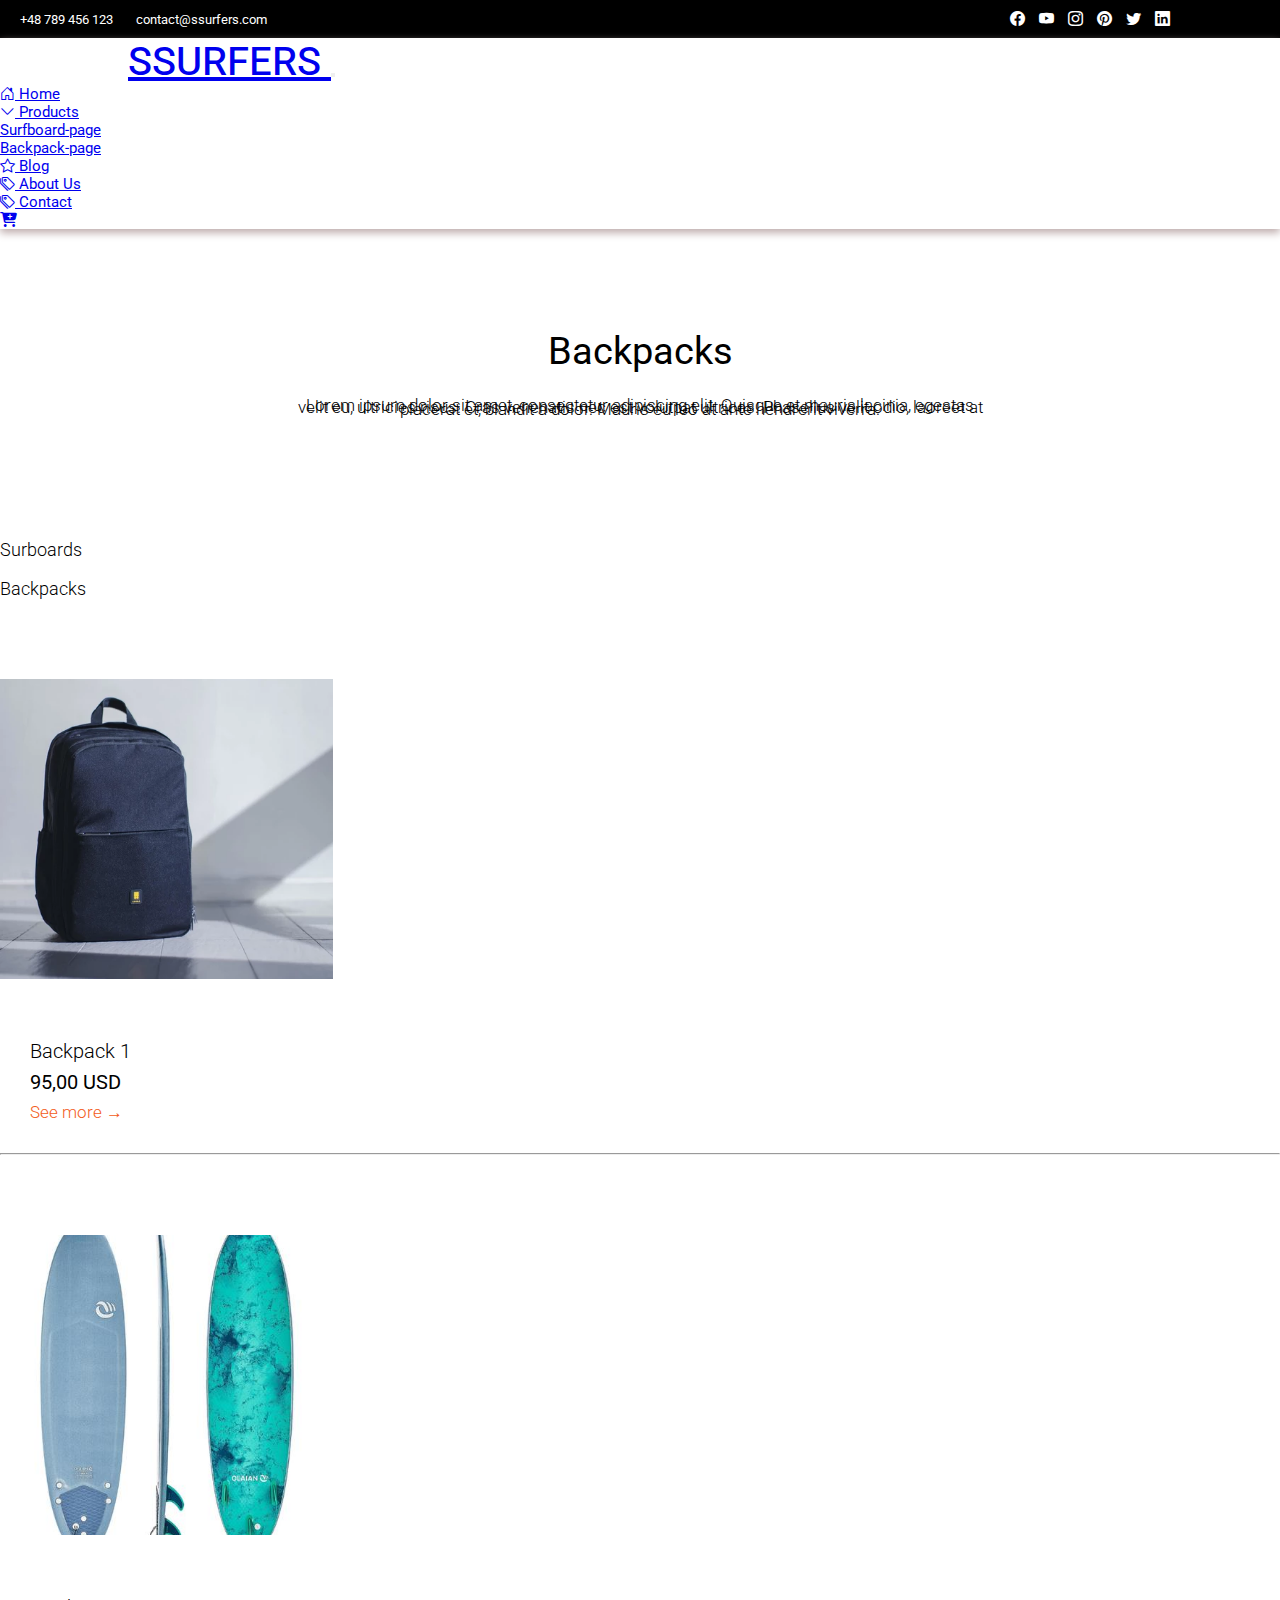
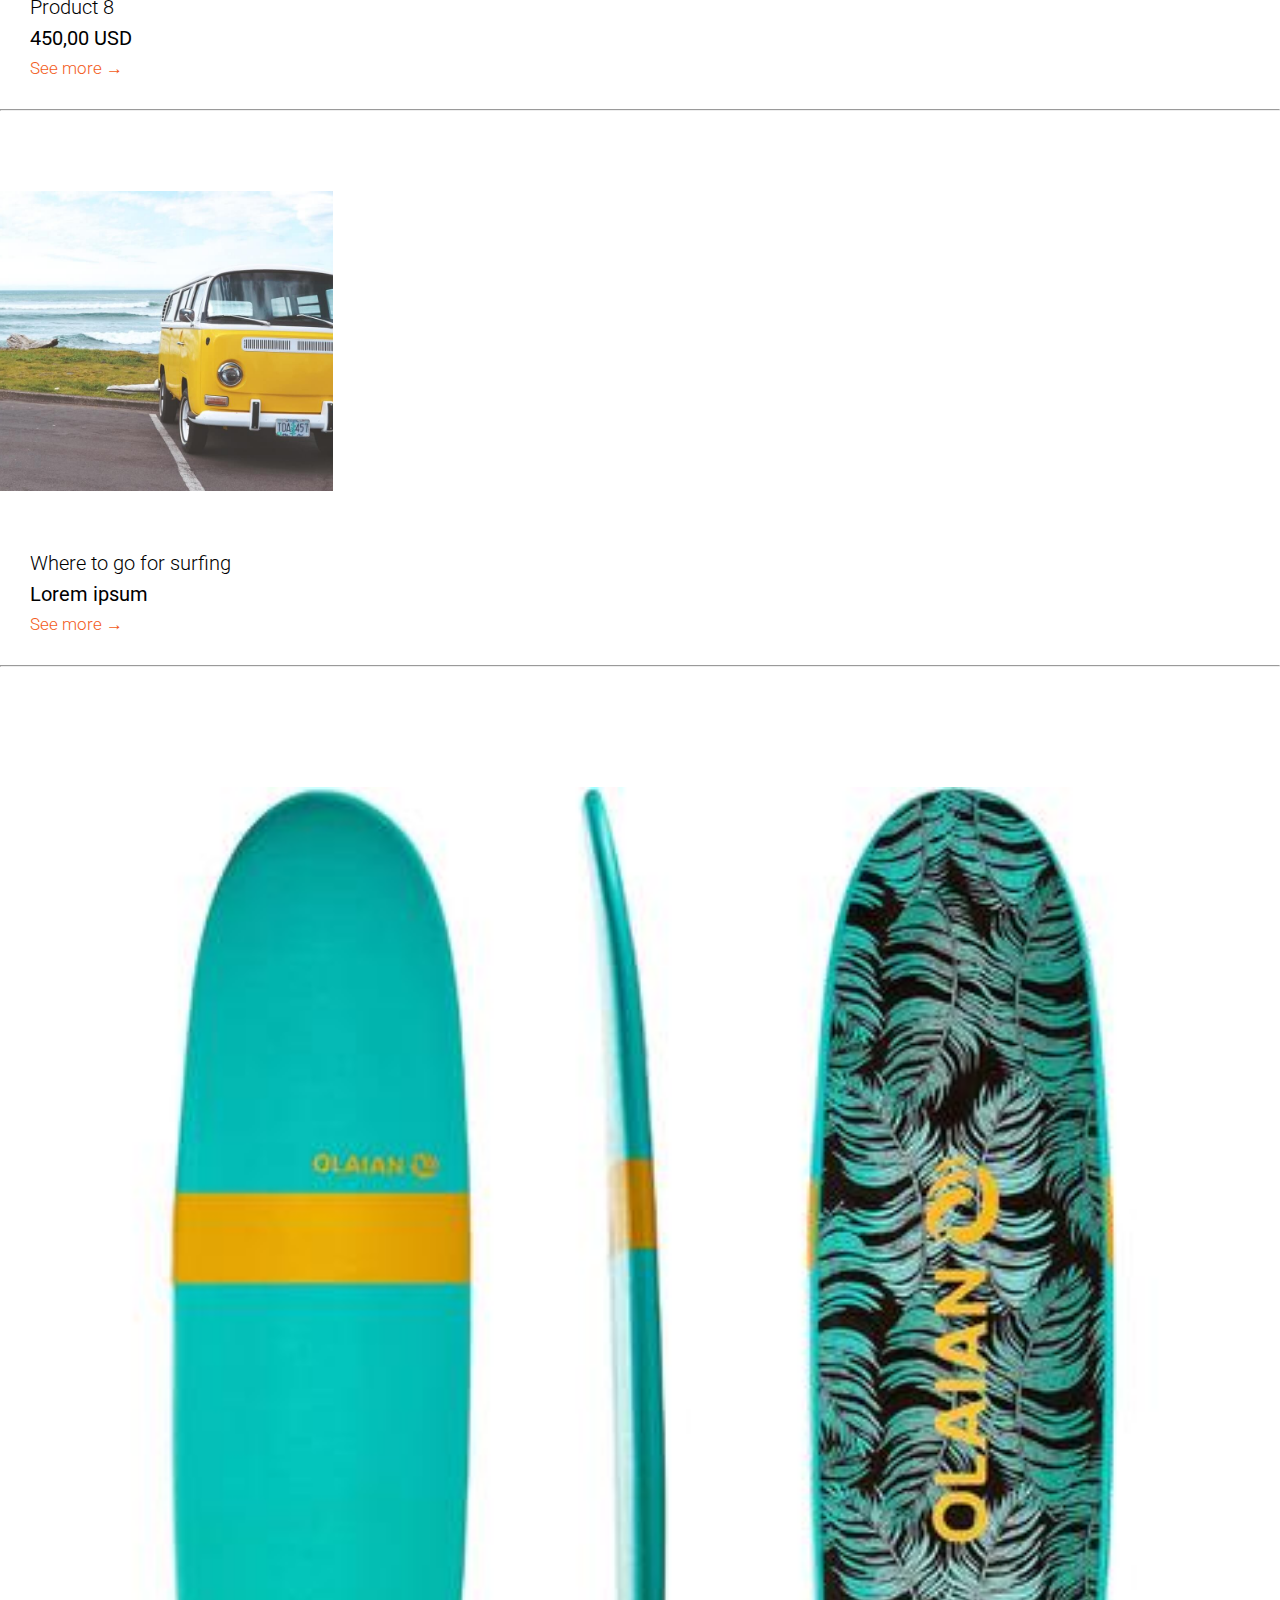
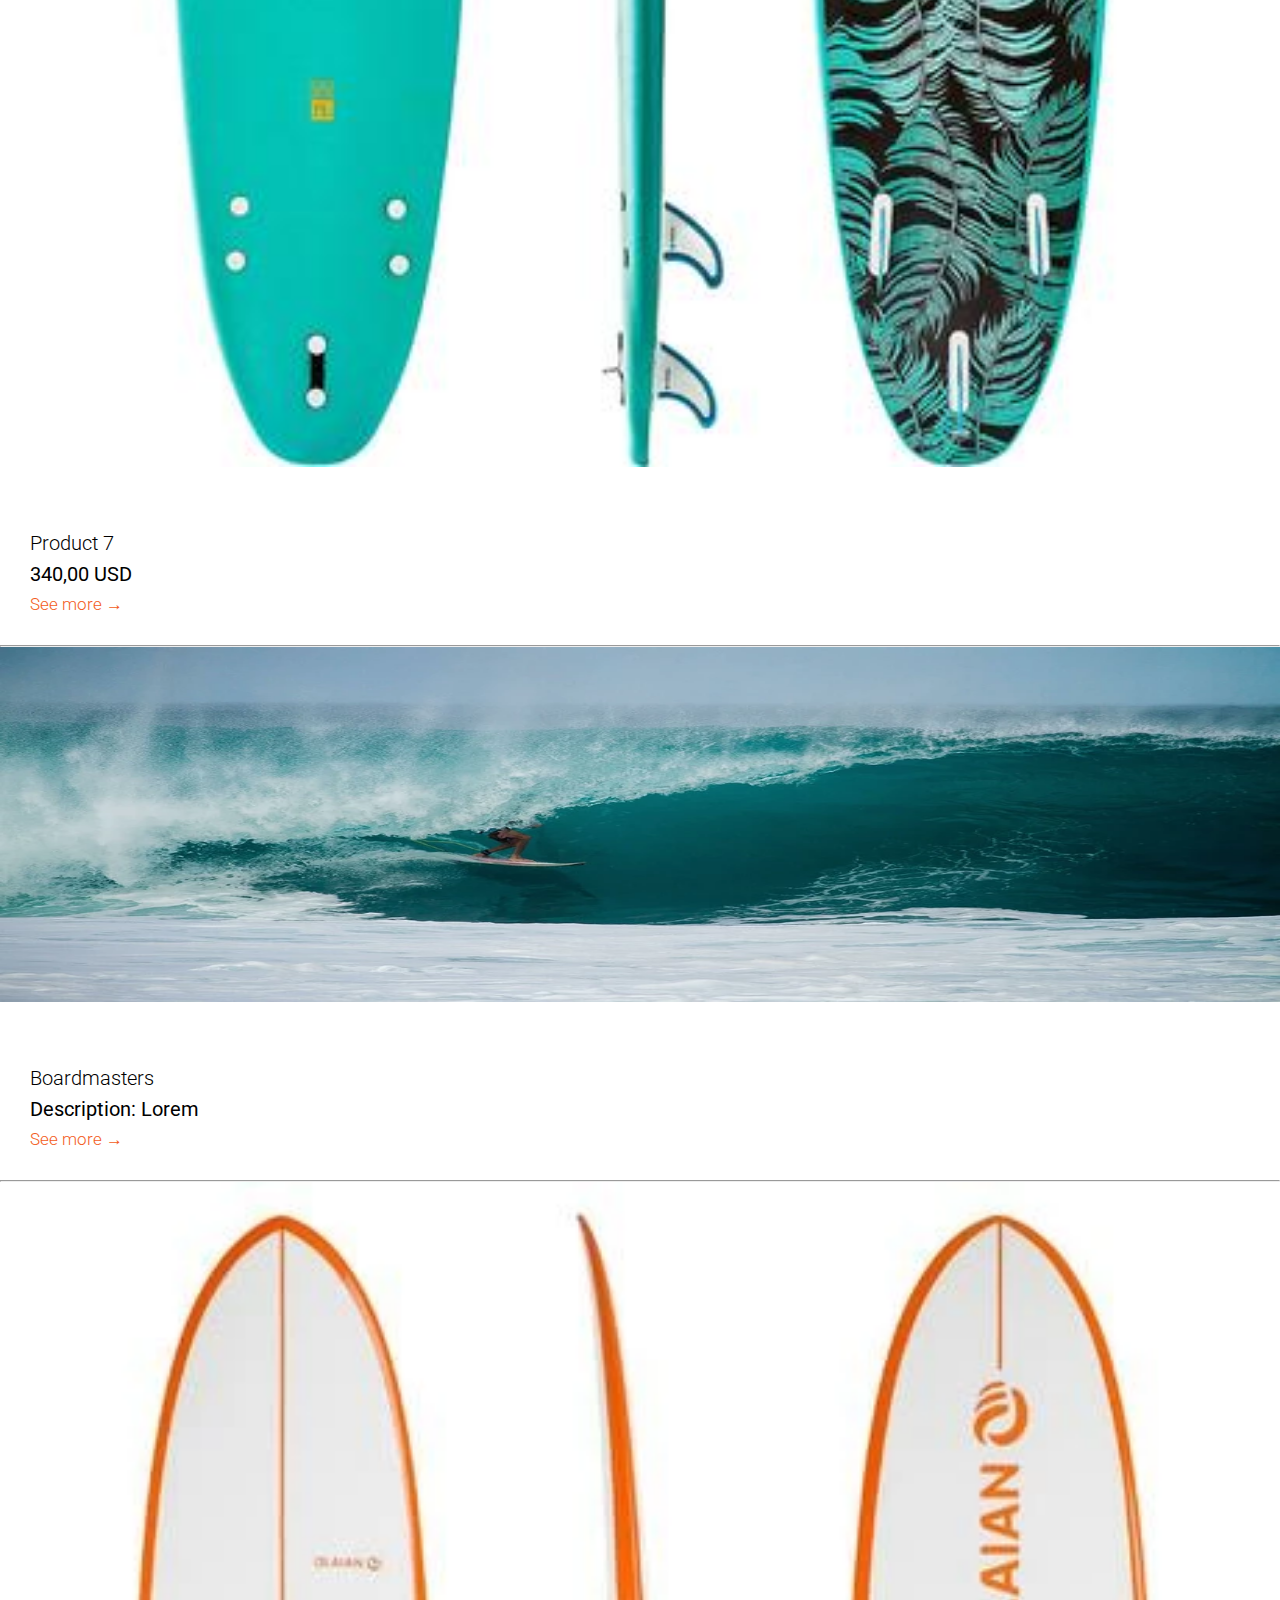
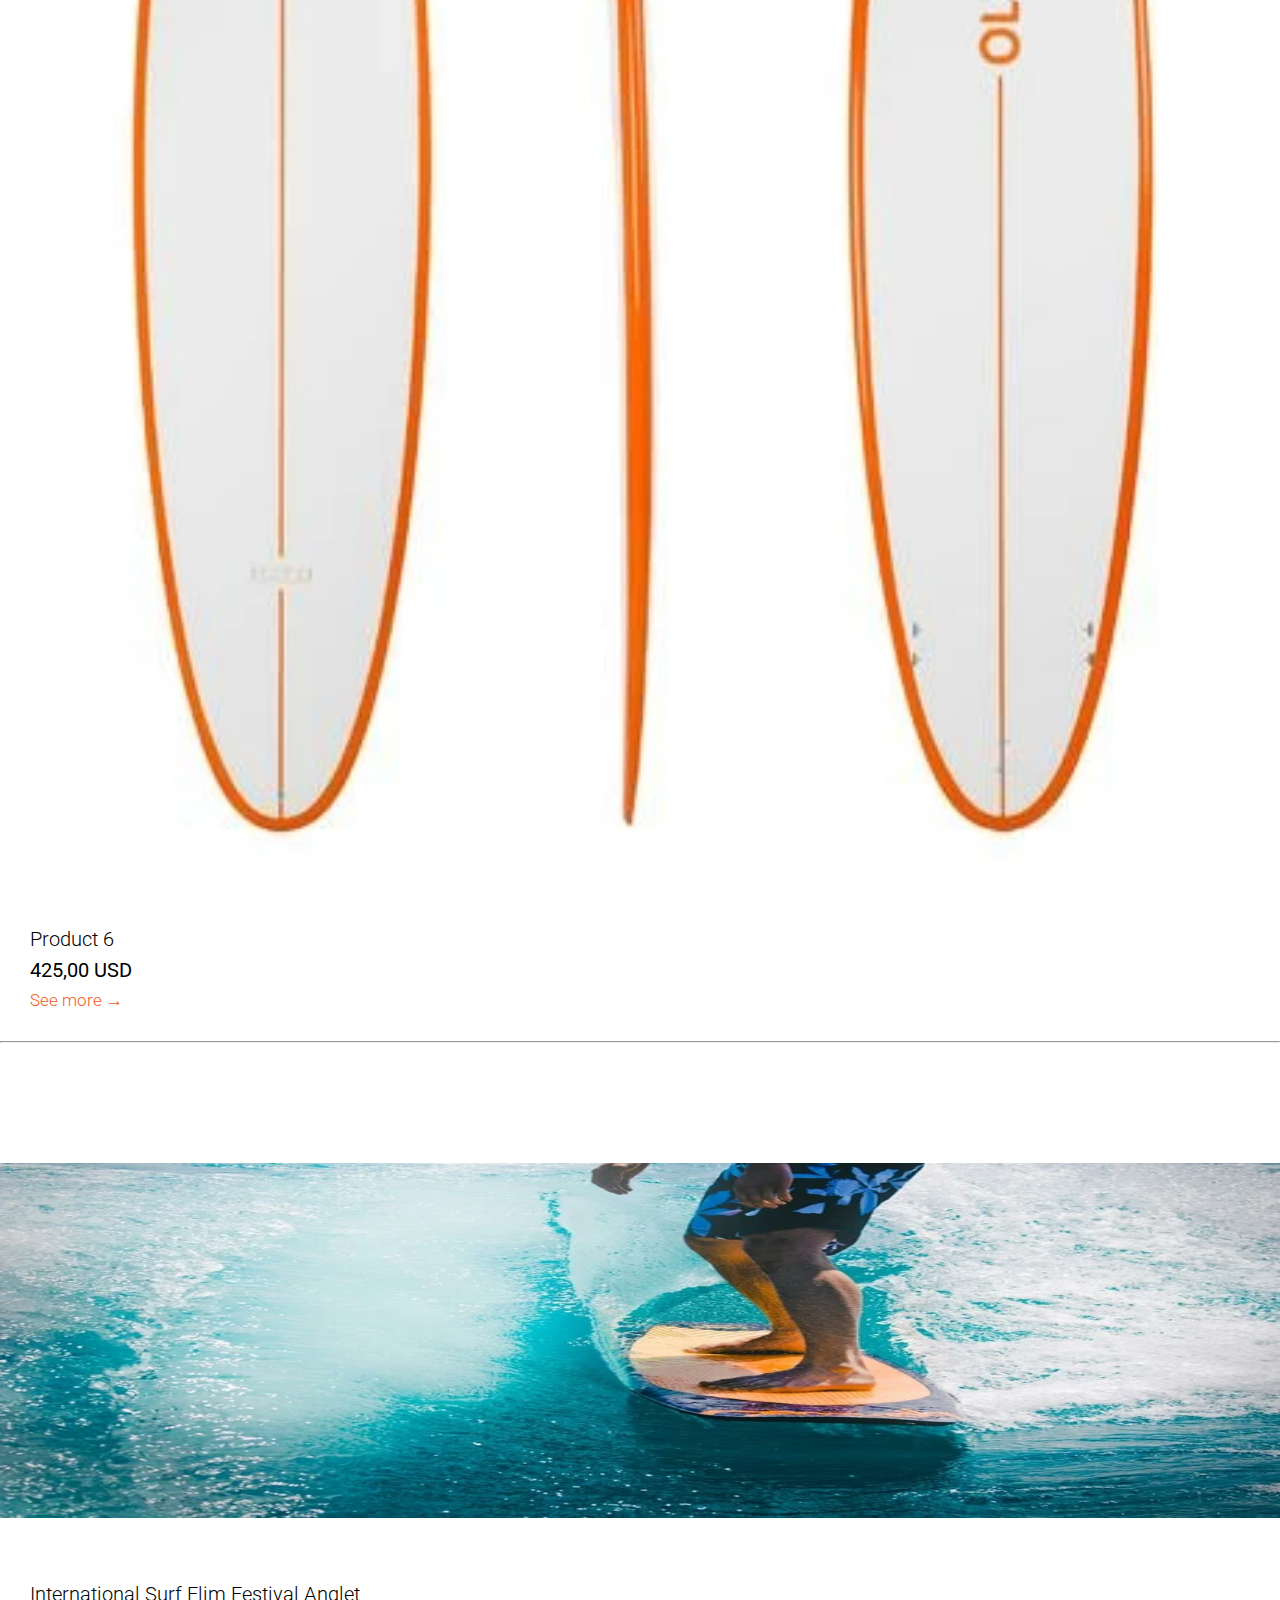
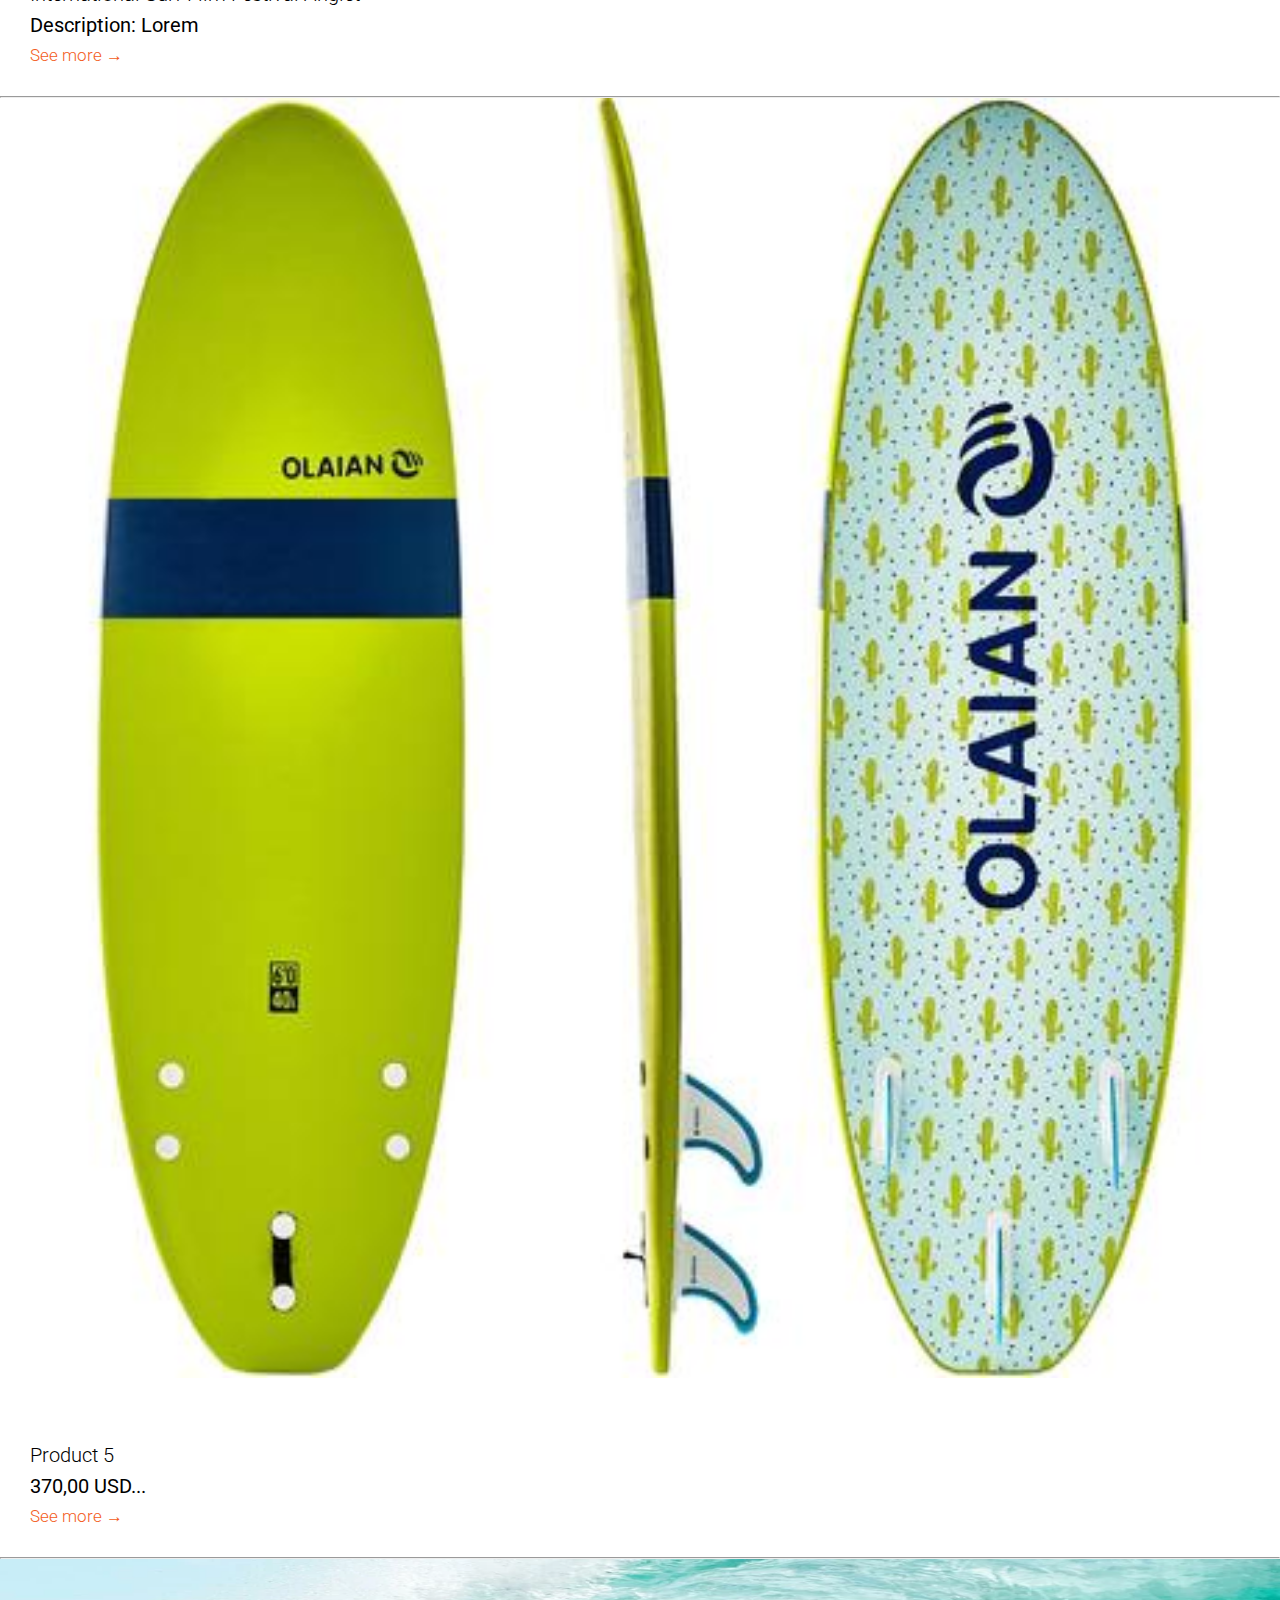
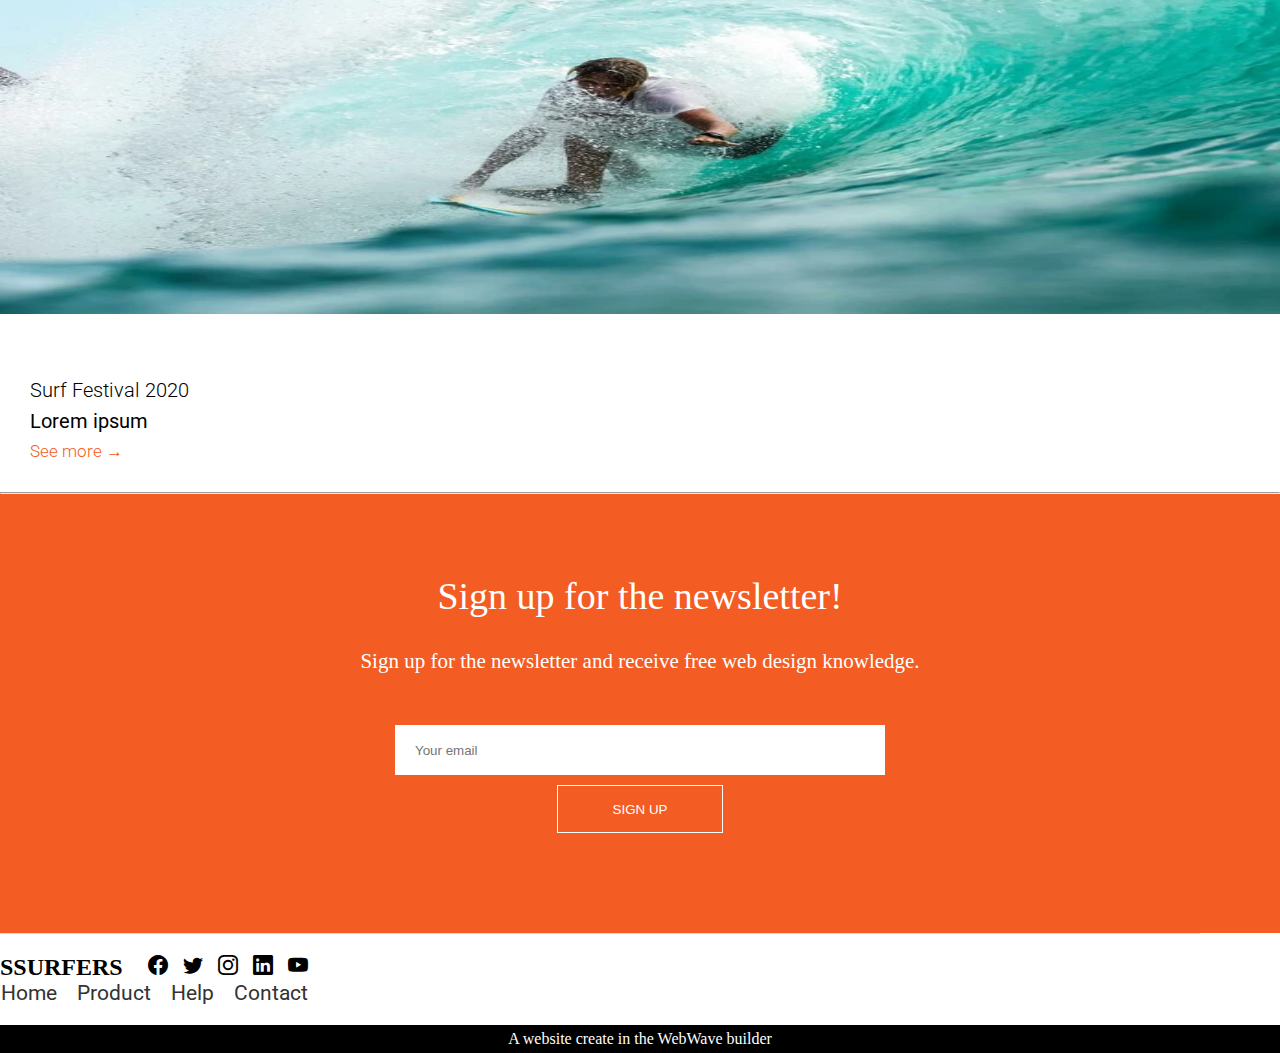
<file: backpack.html>
<!DOCTYPE html>
<html lang="en">
<head>
    <meta charset="UTF-8">
    <meta name="viewport" content="width=device-width, initial-scale=1.0">
    <title>Backpack</title>
    <link rel="stylesheet" href="./backpack.css">
    <link href="https://cdn.jsdelivr.net/npm/bootstrap@5.0.2/dist/css/bootstrap.min.css" rel="stylesheet" integrity="sha384-EVSTQN3/azprG1Anm3QDgpJLIm9Nao0Yz1ztcQTwFspd3yD65VohhpuuCOmLASjC" crossorigin="anonymous">
    <link rel="preconnect" href="https://fonts.googleapis.com">
<link rel="preconnect" href="https://fonts.gstatic.com" crossorigin>
<link href="https://fonts.googleapis.com/css2?family=Courgette&family=Nunito+Sans:ital,opsz,wght@0,6..12,200..1000;1,6..12,200..1000&family=Roboto:ital,wght@0,100;0,300;0,400;0,500;0,700;0,900;1,100;1,300;1,400;1,500;1,700;1,900&display=swap" rel="stylesheet">
<link rel="stylesheet" href="https://cdn.jsdelivr.net/npm/swiper@11/swiper-bundle.min.css" />
<link href="https://cdn.jsdelivr.net/npm/bootstrap-icons/font/bootstrap-icons.css" rel="stylesheet">
<link href="https://cdnjs.cloudflare.com/ajax/libs/font-awesome/6.5.1/css/all.min.css" rel="stylesheet">

</head>
<body>
  <header>
    <div class="header-top">
      <div class="header-left">
        <a href="#">+48 789 456 123  </a>
        <a href="#">contact@ssurfers.com</a>
      </div>
      <div class="header-right">
      <a href="https://facebook.com" target="_blank"><i class="bi bi-facebook"></i></a>
      <a href="https://twitter.com" target="_blank"><i class="bi bi-youtube"></i></a>
      <a href="https://instagram.com" target="_blank"><i class="bi bi-instagram"></i></a>
      <a href="https://linkedin.com" target="_blank"><i class="bi bi-pinterest"></i></a>
      <a href="https://linkedin.com" target="_blank"><i class="bi bi-twitter"></i></a>
      <a href="https://linkedin.com" target="_blank"><i class="bi bi-linkedin"></i></a>
      </div>
    </div>
  </header>
<div class="nav-1">
        <nav class="navbar navbar-expand-lg navbar-light ">
            <div class="container-fluid">
              <a class="navbar-brand" href="./index.html">
                <i class=""></i>
                SSURFERS
              </a>
        
              <button class="navbar-toggler" type="button" data-bs-toggle="collapse" data-bs-target="#navbarNavDropdown" aria-controls="navbarNavDropdown" aria-expanded="false" aria-label="Toggle navigation">
                <span class="navbar-toggler-icon"></span>
              </button>
              <div class="collapse navbar-collapse justify-content-end" id="navbarNavDropdown">
                <ul class="navbar-nav">
                  <li class="nav-item">
                    <a class="nav-link active" aria-current="page" href="./index.html">
                      <i class="bi bi-house-door"></i> 
                      Home
                    </a>
                  </li>
                  <li class="nav-item dropdown">
                    <a class="nav-link dropdown-toggle" href="#" id="navbarDropdownMenuLink" role="button" data-bs-toggle="dropdown" aria-expanded="false">
                      <i class="bi bi-chevron-down"></i>
                      Products
                    </a>
                    <ul class="dropdown-menu" aria-labelledby="navbarDropdownMenuLink">
                      <li><a class="dropdown-item" href="./surfboard.html">Surfboard-page</a></li>
                      <li><a class="dropdown-item" href="./backpack.html">Backpack-page</a></li>
                    </ul>
                  </li>
                  <li class="nav-item">
                    <a class="nav-link active" href="./blog.html">
                      <i class="bi bi-star"></i> 
                      Blog
                    </a>
                  </li>
                  <li class="nav-item">
                    <a class="nav-link active" href="./about.html">
                      <i class="bi bi-tags"></i> 
                      About Us
                    </a>
                  </li>
                  <li class="nav-item">
                    <a class="nav-link active" href="./contact.html">
                      <i class="bi bi-tags"></i> 
                      Contact
                    </a>
                  </li>
                  
                  <li class="nav-item">
                    <a class="nav-link active" href="#">
                      <i class="fa-solid fa-cart-plus"></i>
                    </a>
                  </li>
                </ul>
              </div>
            </div>
          </nav>
          
</div>
<section>
    <div class="surboards-page">
        <div class="surboards-heading">
            <h1>Backpacks</h1>
            <p>Lorem ipsum dolor sit amet, consectetur adipiscing elit. Quisque et mauris lacinia, egestas</p>
            <p>velit eu, ultricies risus. Cras venenatis nec est volutpat ultrices. Phasellus velit odio, laoreet at</p>
            <p>placerat et, blandit a dolor. Mauris eu leo at ante hendrerit viverra. </p>
        </div>
        <div class="container-fluid">
            <div class="row">
                <div class="col-lg-2 col-md-12">
                    <div class="sub-links">
                       <a href="./surfboard.html" id="link-1">Surboards</a> <br><br>
                       <a href="./backpack.html" id="link-2">Backpacks</a>
                    </div>
                </div>
                <div class="col-lg-3 col-md-4">
                  <div class="fifth-surfboards">
                      <a href=""class="fifth-surfboards-img"><img src="./fifth-page/product_backpack.webp" alt=""></a>
                      <div class="fifth-image-details ">
                        <a href=""id="product"><p>Backpack 1</p></a>
                        <h3>95,00 USD</h3>
                        <a href="#" id="Zobacz">See more  →</a>
                      </div>
                  </div>
                  <hr class="hr">
                </div>
                <div class="col-lg-3 col-md-4">
                  <div class="fifth-surfboards">
                      <a href=""class="fifth-surfboards-img"><img src="./fifth-page/product_surfboard_6.webp" alt=""></a>
                      <div class="fifth-image-details ">
                        <a href=""id="product"><p>Product 8</p></a>
                        <h3>450,00 USD</h3>
                        <a href="#" id="Zobacz">See more →</a>
                      </div>
                  </div>
                  <hr class="hr">
                </div>
                <div class="col-lg-3 col-md-4 mb-5">
                  <div class="fifth-surfboards">
                      <a href=""class="fifth-surfboards-img"><img src="./surboard/van-1.webp" alt=""></a>
                      <div class="fifth-image-details ">
                        <a href=""id="product"><p>Where to go for surfing</p></a>
                        <h3>Lorem ipsum</h3>
                        <a href="#" id="Zobacz">See more  →</a>
                      </div>
                  </div>
                  <hr class="hr">
                </div>
            </div>
        </div>
        <div class="container-fluid mb-5">
            <div class="row">
                <div class="col-lg-2  col-md-10 ms-5 ">
                    <div class="sub-links">
                        <!-- <p>Surboards</p>
                        <p>Backpacks</p> -->
                    </div>
                </div>
                <div class="col-lg-3 col-md-4">
                    <div class="first-surfboards">
                        <a href="" ><img src="./fifth-page/product_surfboard_8.webp" alt=""></a>
                        <div class="image-details">
                          <a href=""id="product"><p>Product 7</p></a>
                          <h3>340,00 USD</h3>
                          <a href="#" id="Zobacz">See more →</a>
                        </div>
                    </div>
                    <hr class="hr">
                </div>
                <div class="col-lg-3 col-md-4">
                    <div class="first-surfboards">
                        <a href=""class="first-swim-img"><img src="./surboard/swim-2.webp" alt=""></a>
                        <div class="image-details">
                          <a href=""id="product"><p>Boardmasters</p></a>
                          <h3>Description: Lorem</h3>
                          <a href="#" id="Zobacz">See more →</a>
                        </div>
                    </div>
                    <hr class="hr">
                </div>
                <div class="col-lg-3 col-md-4 ">
                    <div class="first-surfboards">
                        <a href=""id="product"><img src="./fifth-page/surf-boar-7.webp" alt=""></a>
                        <div class="image-details">
                          <a href=""id="product"><p>Product 6</p></a>
                          <h3>425,00 USD</h3>
                          <a href="#" id="Zobacz">See more →</a>
                        </div>
                    </div>
                    <hr class="hr">
                </div>
            </div>
        </div>
        <div class="container-fluid mb-5">
            <div class="row">
                <div class="col-lg-2 col-md-10 ms-5">
                    <div class="sub-links">
                        <!-- <p>Surboards</p>
                        <p>Backpacks</p> -->
                    </div>
                </div>
                <div class="col-lg-3 col-md-4">
                    <div class="first-surfboards">
                        <a href=""class="first-swim-img"><img src="./surboard/swim-3.webp" alt=""></a>
                        <div class="image-details">
                          <a href=""id="product"><p>International Surf Flim Festival Anglet</p></a>
                          <h3>Description: Lorem</h3>
                          <a href="#" id="Zobacz">See more →</a>
                        </div>
                    </div>
                    <hr class="hr">
                </div>
                <div class="col-lg-3 col-md-4">
                    <div class="first-surfboards">
                        <a href=""id="product"><img src="./surboard/surf-web-8.webp" alt=""></a>
                        <div class="image-details">
                          <a href=""id="product"><p>Product 5</p></a>
                          <h3>370,00 USD...</h3>
                          <a href="#" id="Zobacz">See more →</a>
                        </div>
                    </div>
                    <hr class="hr">
                </div>
                <div class="col-lg-3 col-md-4">
                    <div class="first-surfboards">
                        <a href=""class="first-swim-img"><img src="./surboard/swim-4.webp" alt=""></a>
                        <div class="image-details">
                          <a href=""id="product"><p>Surf Festival 2020</p></a>
                          <h3>Lorem ipsum</h3>
                          <a href="#" id="Zobacz">See more →</a>
                        </div>
                    </div>
                    <hr class="hr">
                </div>
            </div>
        </div>
    </div>
</section>

<section class="seventh-page">
    <div class="seventh-whole-contend">
      <h2>Sign up for the newsletter!</h2>
      <p>Sign up for the newsletter and receive free web design knowledge.</p>
      <div class="whole-contend-input-box">
        <input type="text" placeholder="Your email">
     
      </div>
      <button class="button">SIGN UP</button> 
    </div>
  </section>

<footer class="custom-footer">
    <div class="container">
      <div class="row align-items-center">
        <!-- Left Side: Icons -->
        <div class="col-12 col-md-6 footer-left text-center text-md-start">
          <div class="footer-icons">
            <h2 class="footer-icons-h2">SSURFERS</h2>
            <a href="#" class="icon-link"><i class="bi bi-facebook"></i></a>
            <a href="#" class="icon-link"><i class="bi bi-twitter"></i></a>
            <a href="#" class="icon-link"><i class="bi bi-instagram"></i></a>
            <a href="#" class="icon-link"><i class="bi bi-linkedin"></i></a>
            <a href="#" class="icon-link"><i class="bi bi-youtube"></i></a>
          </div>
        </div>
  
        <!-- Right Side: Navigation Links -->
        <div class="col-12 col-md-6 footer-right text-center text-md-end">
          <ul class="footer-links">
            <li><a href="./index.html">Home</a></li>
            <li>
              <a href="./backpack.html" onclick="scrollToTopUp()">Product</a>
            </li>
            <li><a href="./help.html">Help</a></li>
            <li><a href="./contact.html">Contact</a></li>
          </ul>
        </div>
      </div>
    </div>
</footer>
  <footer-1>
      <div class="header-top-1-1">
       <p class="header-top-1">A website create in the WebWave builder</p>
      </div>
  </footer-1>
<script src="https://cdn.jsdelivr.net/npm/bootstrap@5.0.2/dist/js/bootstrap.bundle.min.js" integrity="sha384-MrcW6ZMFYlzcLA8Nl+NtUVF0sA7MsXsP1UyJoMp4YLEuNSfAP+JcXn/tWtIaxVXM" crossorigin="anonymous"></script>
<script src="https://unpkg.com/swiper/swiper-bundle.min.js"></script>
<script>
      var swiper = new Swiper('.swiper-container', {
        effect: 'slide',
        speed: 2000, 
        autoplay: {
          delay: 3000,  
          disableOnInteraction: false
        },
        loop: true,
      });
    </script>
</body>
</html>
</file>
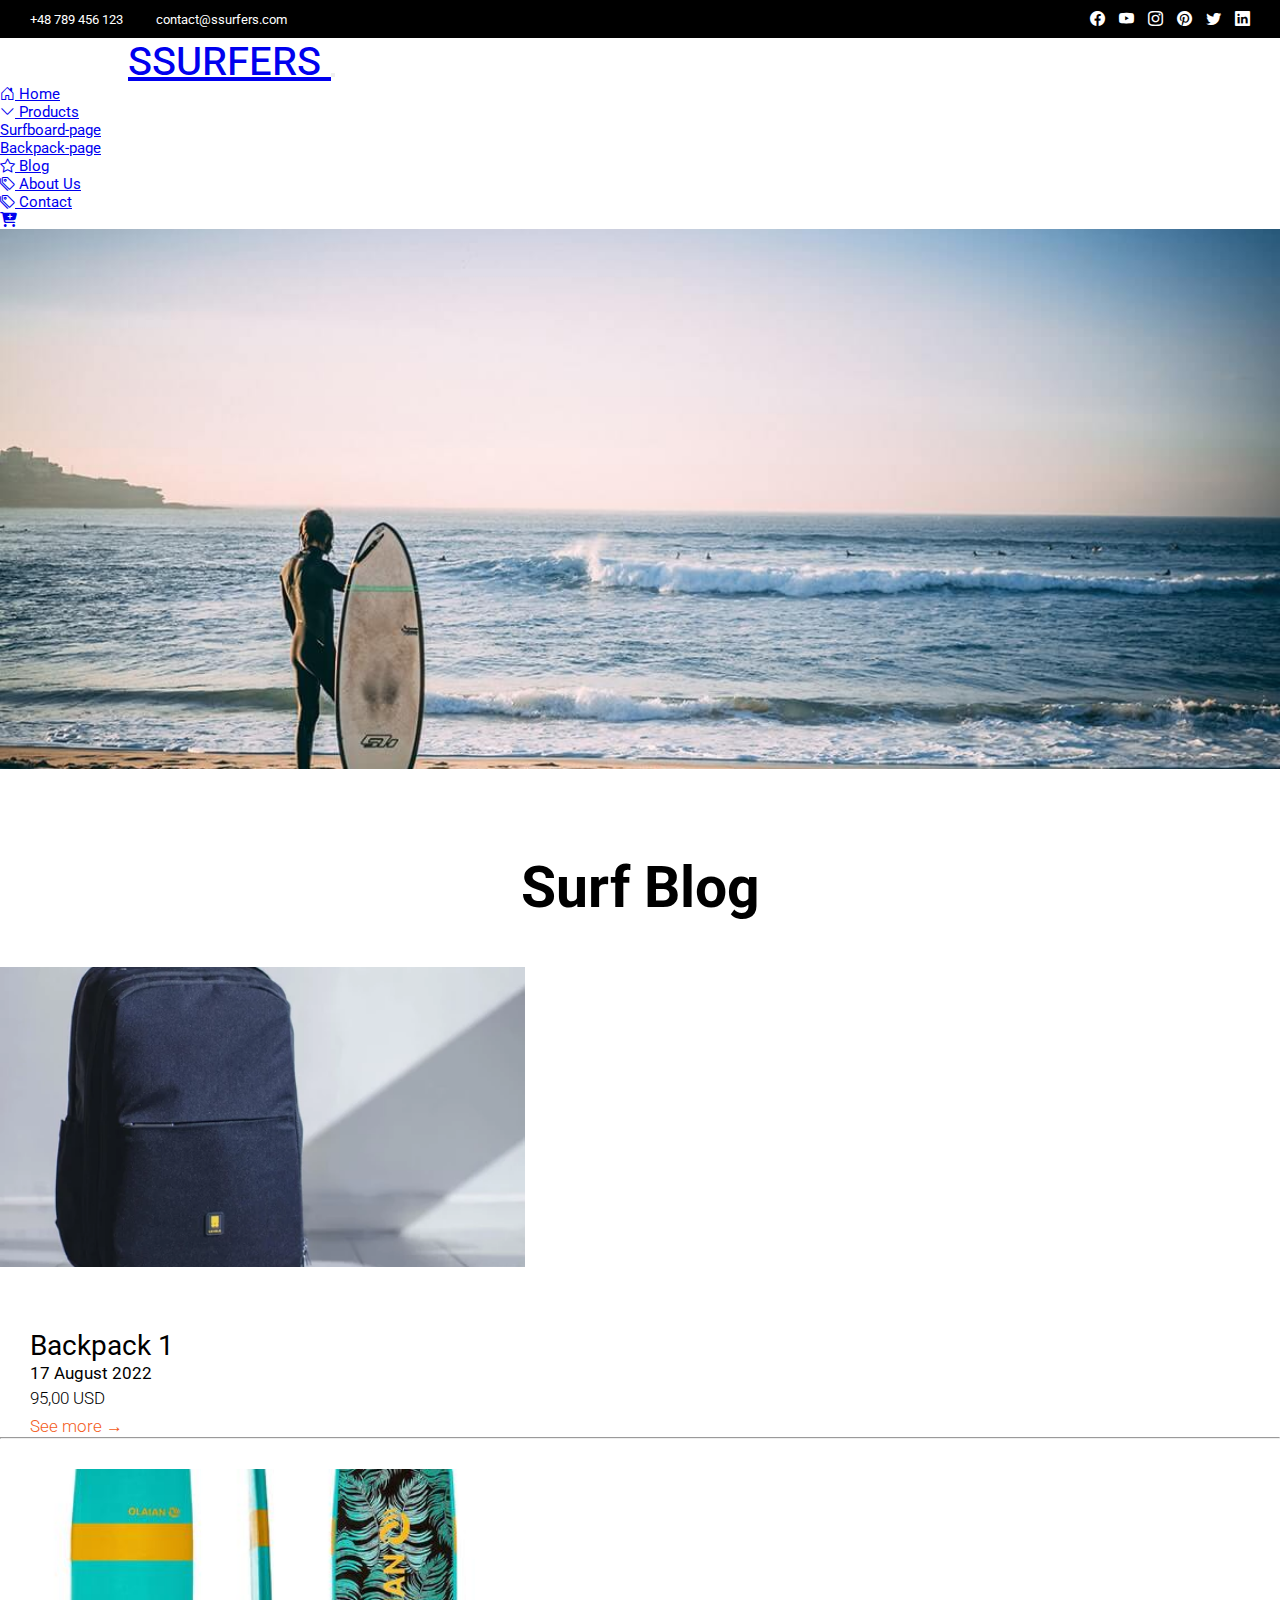
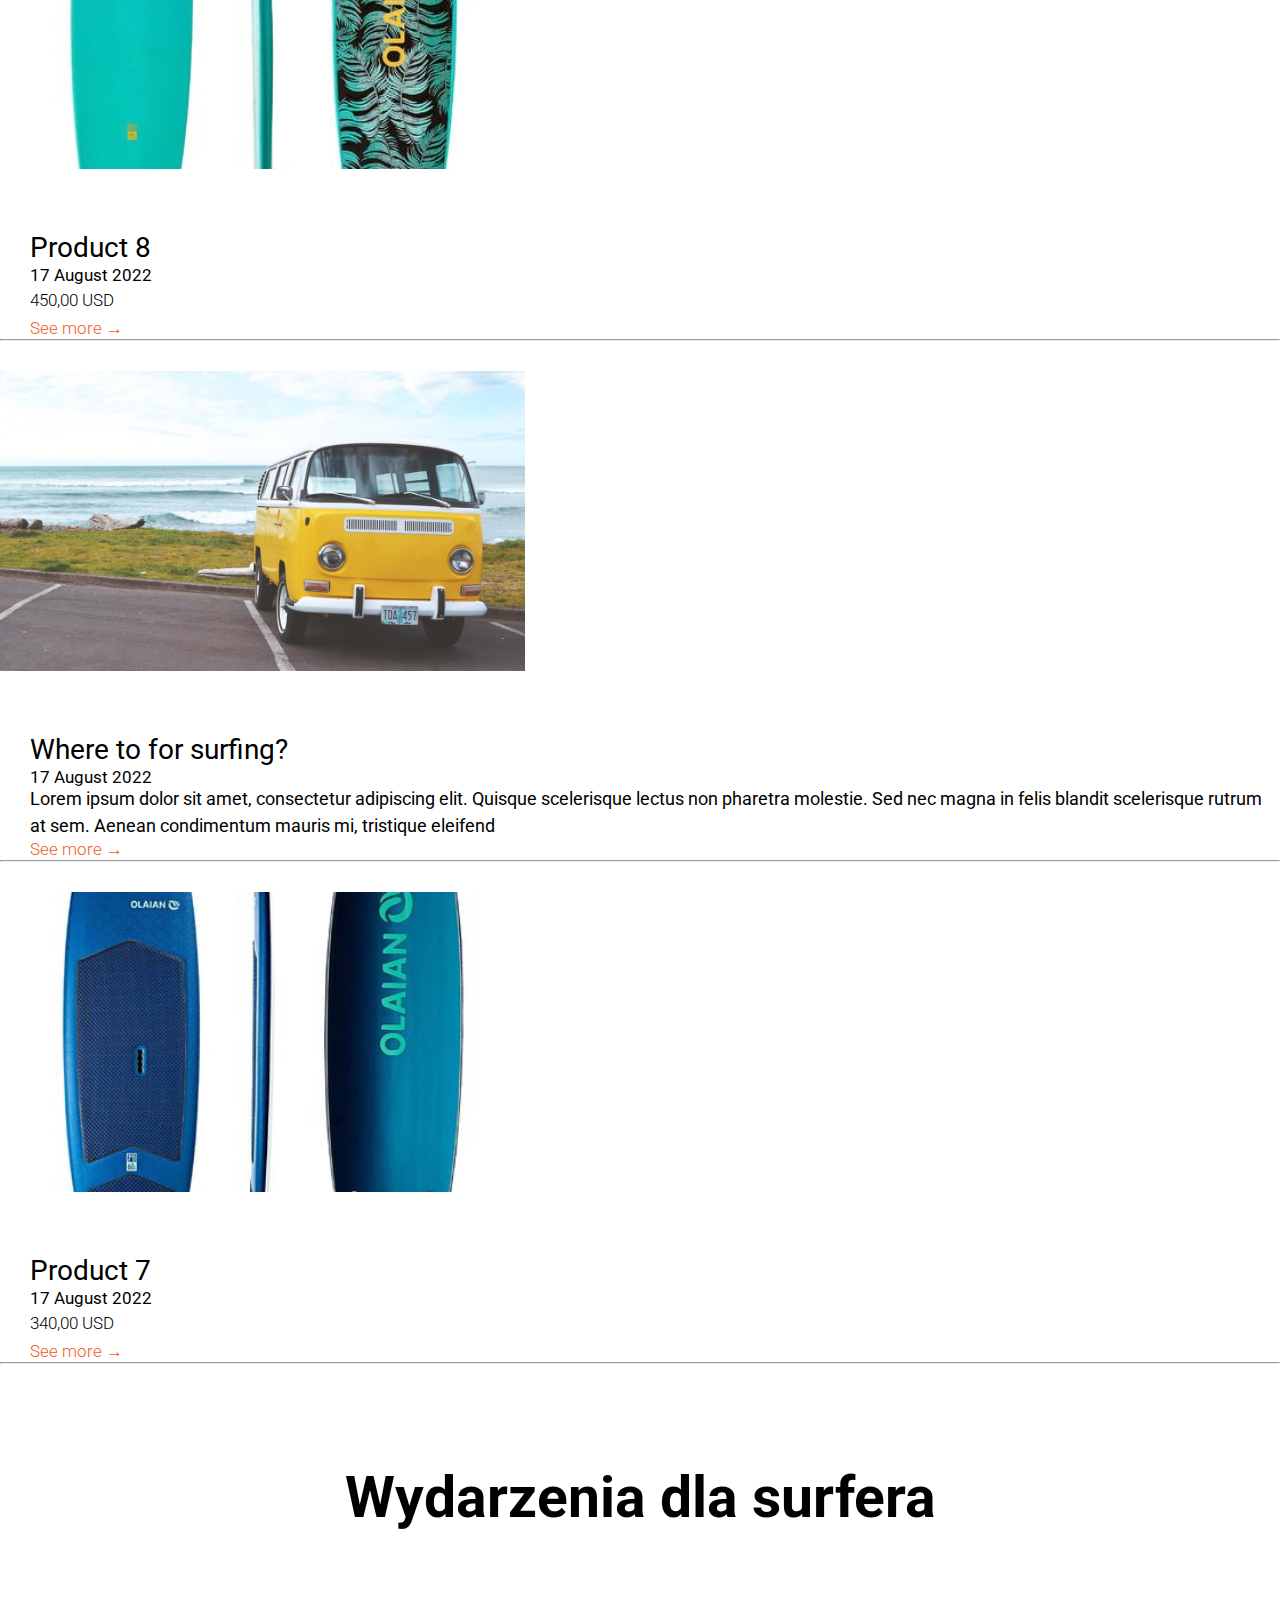
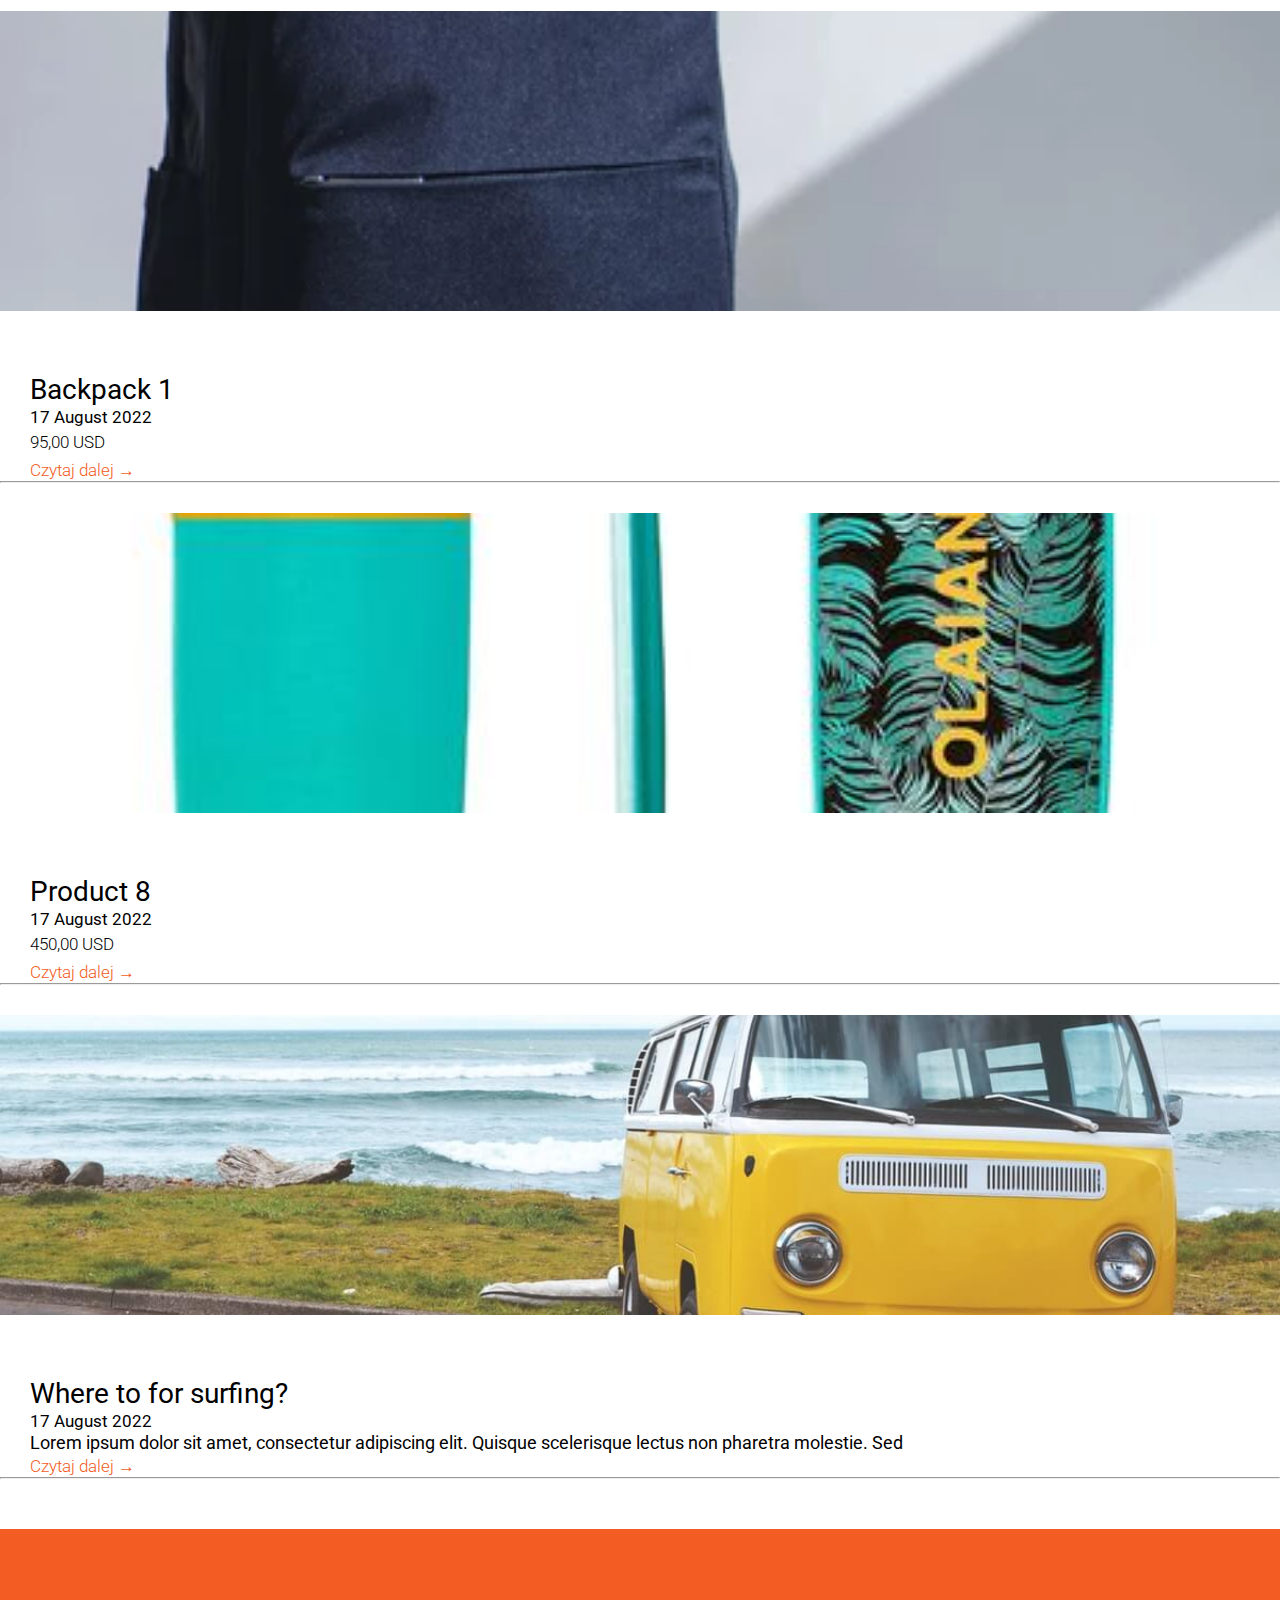
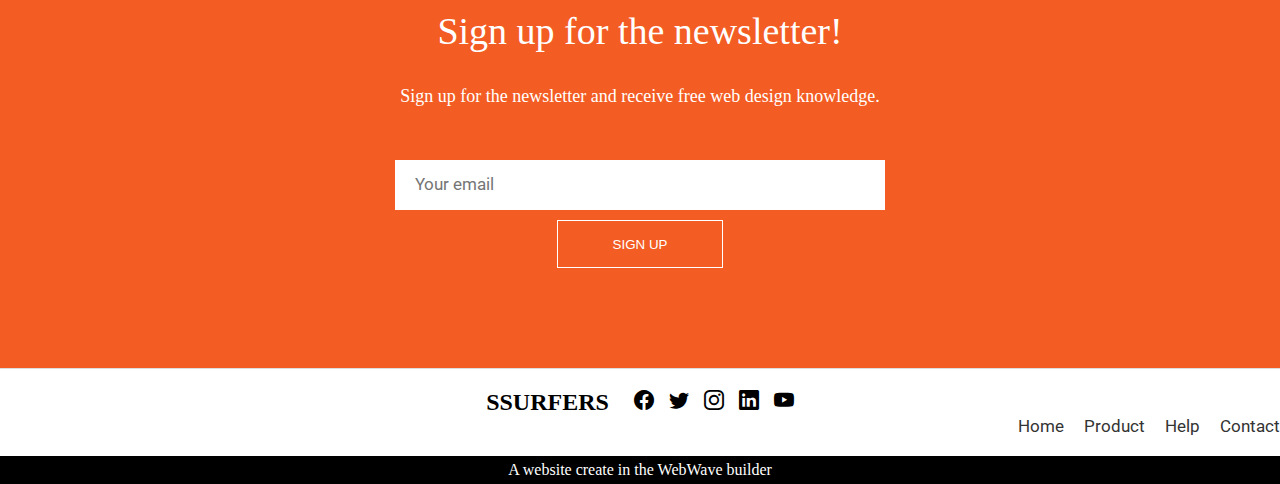
<file: blog.html>
<!DOCTYPE html>
<html lang="en">
<head>
    <meta charset="UTF-8">
    <meta name="viewport" content="width=device-width, initial-scale=1.0">
    <title>blog </title>
    <link rel="stylesheet" href="./blog.css">
    <link href="https://cdn.jsdelivr.net/npm/bootstrap@5.0.2/dist/css/bootstrap.min.css" rel="stylesheet" integrity="sha384-EVSTQN3/azprG1Anm3QDgpJLIm9Nao0Yz1ztcQTwFspd3yD65VohhpuuCOmLASjC" crossorigin="anonymous">
    <link rel="preconnect" href="https://fonts.googleapis.com">
<link rel="preconnect" href="https://fonts.gstatic.com" crossorigin>
<link href="https://fonts.googleapis.com/css2?family=Courgette&family=Nunito+Sans:ital,opsz,wght@0,6..12,200..1000;1,6..12,200..1000&family=Roboto:ital,wght@0,100;0,300;0,400;0,500;0,700;0,900;1,100;1,300;1,400;1,500;1,700;1,900&display=swap" rel="stylesheet">
<link rel="stylesheet" href="https://cdn.jsdelivr.net/npm/swiper@11/swiper-bundle.min.css" />
<link href="https://cdn.jsdelivr.net/npm/bootstrap-icons/font/bootstrap-icons.css" rel="stylesheet">
<link href="https://cdnjs.cloudflare.com/ajax/libs/font-awesome/6.5.1/css/all.min.css" rel="stylesheet">
</head>
<body>
<header>
        <div class="header-top">
            <div class="header-left">
                <a href="#">+48 789 456 123  </a>
                <a href="#">contact@ssurfers.com</a>
            </div>
            <div class="header-right">
              <a href="https://facebook.com" target="_blank"><i class="bi bi-facebook"></i></a>
              <a href="https://twitter.com" target="_blank"><i class="bi bi-youtube"></i></a>
              <a href="https://instagram.com" target="_blank"><i class="bi bi-instagram"></i></a>
              <a href="https://linkedin.com" target="_blank"><i class="bi bi-pinterest"></i></a>
              <a href="https://linkedin.com" target="_blank"><i class="bi bi-twitter"></i></a>
              <a href="https://linkedin.com" target="_blank"><i class="bi bi-linkedin"></i></a>
            </div>
        </div>
</header >
<div class="nav-1">
        <nav class="navbar navbar-expand-lg navbar-light ">
            <div class="container-fluid">
              <a class="navbar-brand" href="./index.html">
                <i class=""></i>
                SSURFERS
              </a>
        
              <button class="navbar-toggler" type="button" data-bs-toggle="collapse" data-bs-target="#navbarNavDropdown" aria-controls="navbarNavDropdown" aria-expanded="false" aria-label="Toggle navigation">
                <span class="navbar-toggler-icon"></span>
              </button>
              
              <div class="collapse navbar-collapse justify-content-end" id="navbarNavDropdown">
                <ul class="navbar-nav">
                  <li class="nav-item">
                    <a class="nav-link active" aria-current="page" href="./index.html">
                      <i class="bi bi-house-door"></i> 
                      Home
                    </a>
                  </li>
                  <li class="nav-item dropdown">
                    <a class="nav-link dropdown-toggle" href="#" id="navbarDropdownMenuLink" role="button" data-bs-toggle="dropdown" aria-expanded="false">
                      <i class="bi bi-chevron-down"></i>
                      Products
                    </a>
                    <ul class="dropdown-menu" aria-labelledby="navbarDropdownMenuLink">
                      <li><a class="dropdown-item" href="./surfboard.html">Surfboard-page</a></li>
                      <li><a class="dropdown-item" href="./backpack.html">Backpack-page</a></li>
                    </ul>
                  </li>
                  <li class="nav-item">
                    <a class="nav-link active" href="./blog.html">
                      <i class="bi bi-star"></i> 
                      Blog
                    </a>
                  </li>
                  <li class="nav-item">
                    <a class="nav-link active" href="./about.html">
                      <i class="bi bi-tags"></i> 
                      About Us
                    </a>
                  </li>
                  <li class="nav-item">
                    <a class="nav-link active" href="./contact.html">
                      <i class="bi bi-tags"></i> 
                      Contact
                    </a>
                  </li>
                  
                  <li class="nav-item">
                    <a class="nav-link active" href="#">
                      <i class="fa-solid fa-cart-plus"></i>
                    </a>
                  </li>
                </ul>
              </div>
            </div>
          </nav>
          
</div>
<section class="blog-background-image">
  <div class="background-image-bolg-1"></div>
</section>
<section class="blog-heading-page">
    <div class="blog-heading-name">
        <h2>Surf Blog</h2>
    </div>
<div class="container">
        <div class="row">
            <div class="col-lg-6 d-flex justify-content-center col-md-6 col-sm-6 ">
                <div class="fifth-surfboards">
                    <a href=""class="fifth-surfboards-img"><img src="./fifth-page/product_backpack.webp" alt=""></a>
                    <div class="fifth-image-details ">
                      <a href=""id="product"><p>Backpack 1</p></a>
                      <p>17 August 2022</p>
                      <h3>95,00 USD</h3>
                      <a href="#" id="Zobacz">See more →</a>
                    </div>
                </div>
                <hr >
            </div>
            <div class="col-lg-6 d-flex justify-content-center col-md-6 col-sm-6 ">
                <div class="fifth-surfboards">
                    <a href=""class="fifth-surfboards-img"><img src="./fifth-page/product_surfboard_8.webp" alt=""></a>
                    <div class="fifth-image-details ">
                      <a href=""id="product"><p>Product 8</p></a>
                      <p>17 August 2022</p>
                      <h3>450,00 USD</h3>
                      <a href="#" id="Zobacz">See more →</a>
                    </div>
                </div>
                <hr>
            </div>
        </div>
</div>
<div class="container mt-5">
    <div class="row">
        <div class="col-lg-6 d-flex justify-content-center col-md-6 col-sm-6">
            <div class="fifth-surfboards">
                <a href=""class="fifth-surfboards-img"><img src="./surboard/van-1.webp" alt=""></a>
                <div class="fifth-image-details ">
                  <a href=""id="product"><p>Where to for surfing?</p></a>
                  <p>17 August 2022</p>
                  <p id="fifth-image-details-p">Lorem ipsum dolor sit amet, consectetur adipiscing elit. Quisque scelerisque lectus non pharetra molestie. Sed nec magna in felis blandit scelerisque rutrum at sem. Aenean condimentum mauris mi, tristique eleifend</p>
                  <a href="#" id="Zobacz">See more →</a>
                </div>
            </div>
            <hr>
        </div>
        <div class="col-lg-6 d-flex justify-content-center  col-md-6 col-sm-6">
            <div class="fifth-surfboards">
                <a href=""class="fifth-surfboards-img"><img src="./fifth-page/product_surfboard_7.webp" alt=""></a>
                <div class="fifth-image-details ">
                  <a href=""id="product"><p>Product 7</p></a>
                  <p>17 August 2022</p>
                  <h3>340,00 USD</h3>
                  <a href="#" id="Zobacz">See more →</a>
                </div>
            </div>
            <hr>
        </div>
    </div>
</div>
</section>

<section class="Wydarzenia">
    <div class="Wydarzenia-heading">
        <h2>Wydarzenia dla surfera</h2>
    </div>
    <div class="container">
        <div class="row">
            <div class="col-lg-4 col-md-4 col-sm-6">
                <div class="fifth-surfboards">
                    <a href=""class="fifth-surfboards-img-whydarzenia"><img src="./fifth-page/product_backpack.webp" alt=""></a>
                    <div class="fifth-image-details ">
                      <a href=""id="product"><p>Backpack 1</p></a>
                      <p>17 August 2022</p>
                    <h3>95,00 USD</h3>
                      <a href="#" id="Zobacz">Czytaj dalej  →</a>
                    </div>
                </div>
                <hr>
            </div>
            <div class="col-lg-4 col-md-4 col-sm-6">
                <div class="fifth-surfboards">
                    <a href=""class="fifth-surfboards-img-whydarzenia"><img src="./fifth-page/product_surfboard_8.webp" alt=""></a>
                    <div class="fifth-image-details ">
                      <a href=""id="product"><p>Product 8</p></a>
                      <p>17 August 2022</p>
                    <h3>450,00 USD</h3>
                      <a href="#" id="Zobacz">Czytaj dalej  →</a>
                    </div>
                </div>
                <hr>
            </div>
            <div class="col-lg-4 col-md-4 col-sm-6">
                <div class="fifth-surfboards">
                    <a href=""class="fifth-surfboards-img-whydarzenia"><img src="./surboard/van-1.webp" alt=""></a>
                    <div class="fifth-image-details ">
                      <a href=""id="product"><p>Where to for surfing?</p></a>
                      <p>17 August 2022</p>
                      <p id="fifth-image-details-p">Lorem ipsum dolor sit amet, consectetur adipiscing elit. Quisque scelerisque lectus non pharetra molestie. Sed</p>
                      <a href="#" id="Zobacz">Czytaj dalej  →</a>
                    </div>
                </div>
                <hr>
            </div>
        </div>
    </div>
</section>

<section class="seventh-page">
    <div class="seventh-whole-contend">
      <h2>Sign up for the newsletter!</h2>
      <p>Sign up for the newsletter and receive free web design knowledge.</p>
      <div class="whole-contend-input-box">
        <input type="text" placeholder="Your email">
     
      </div>
      <button class="button">SIGN UP</button> 
    </div>
</section>
<footer class="custom-footer">
    <div class="container">
      <div class="row align-items-center">
        <!-- Left Side: Icons -->
        <div class="col-12 col-md-6 footer-left text-center text-md-start">
          <div class="footer-icons">
            <h2 class="footer-icons-h2">SSURFERS</h2>
            <a href="#" class="icon-link"><i class="bi bi-facebook"></i></a>
            <a href="#" class="icon-link"><i class="bi bi-twitter"></i></a>
            <a href="#" class="icon-link"><i class="bi bi-instagram"></i></a>
            <a href="#" class="icon-link"><i class="bi bi-linkedin"></i></a>
            <a href="#" class="icon-link"><i class="bi bi-youtube"></i></a>
          </div>
        </div>
  
        <!-- Right Side: Navigation Links -->
        <div class="col-12 col-md-6 footer-right text-center text-md-end">
          <ul class="footer-links">
            <li><a href="./index.html">Home</a></li>
            <li>
              <a href="./surfboard.html" onclick="scrollToTopUp()">Product</a>
            </li>
            <li><a href="./help.html">Help</a></li>
            <li><a href="./contact.html">Contact</a></li>
          </ul>
        </div>
      </div>
    </div>
</footer>
<footer-1>
    <div class="header-top-1-1">
     <p class="header-top-1">A website create in the WebWave builder</p>
    </div>
</footer-1>
<script src="https://cdn.jsdelivr.net/npm/bootstrap@5.0.2/dist/js/bootstrap.bundle.min.js" integrity="sha384-MrcW6ZMFYlzcLA8Nl+NtUVF0sA7MsXsP1UyJoMp4YLEuNSfAP+JcXn/tWtIaxVXM" crossorigin="anonymous"></script>
<script src="https://unpkg.com/swiper/swiper-bundle.min.js"></script>
<script>
      var swiper = new Swiper('.swiper-container', {
        effect: 'slide',
        speed: 2000, 
        autoplay: {
          delay: 3000,  
          disableOnInteraction: false
        },
        loop: true,
      });
</script>
</body>
</html>
</file>
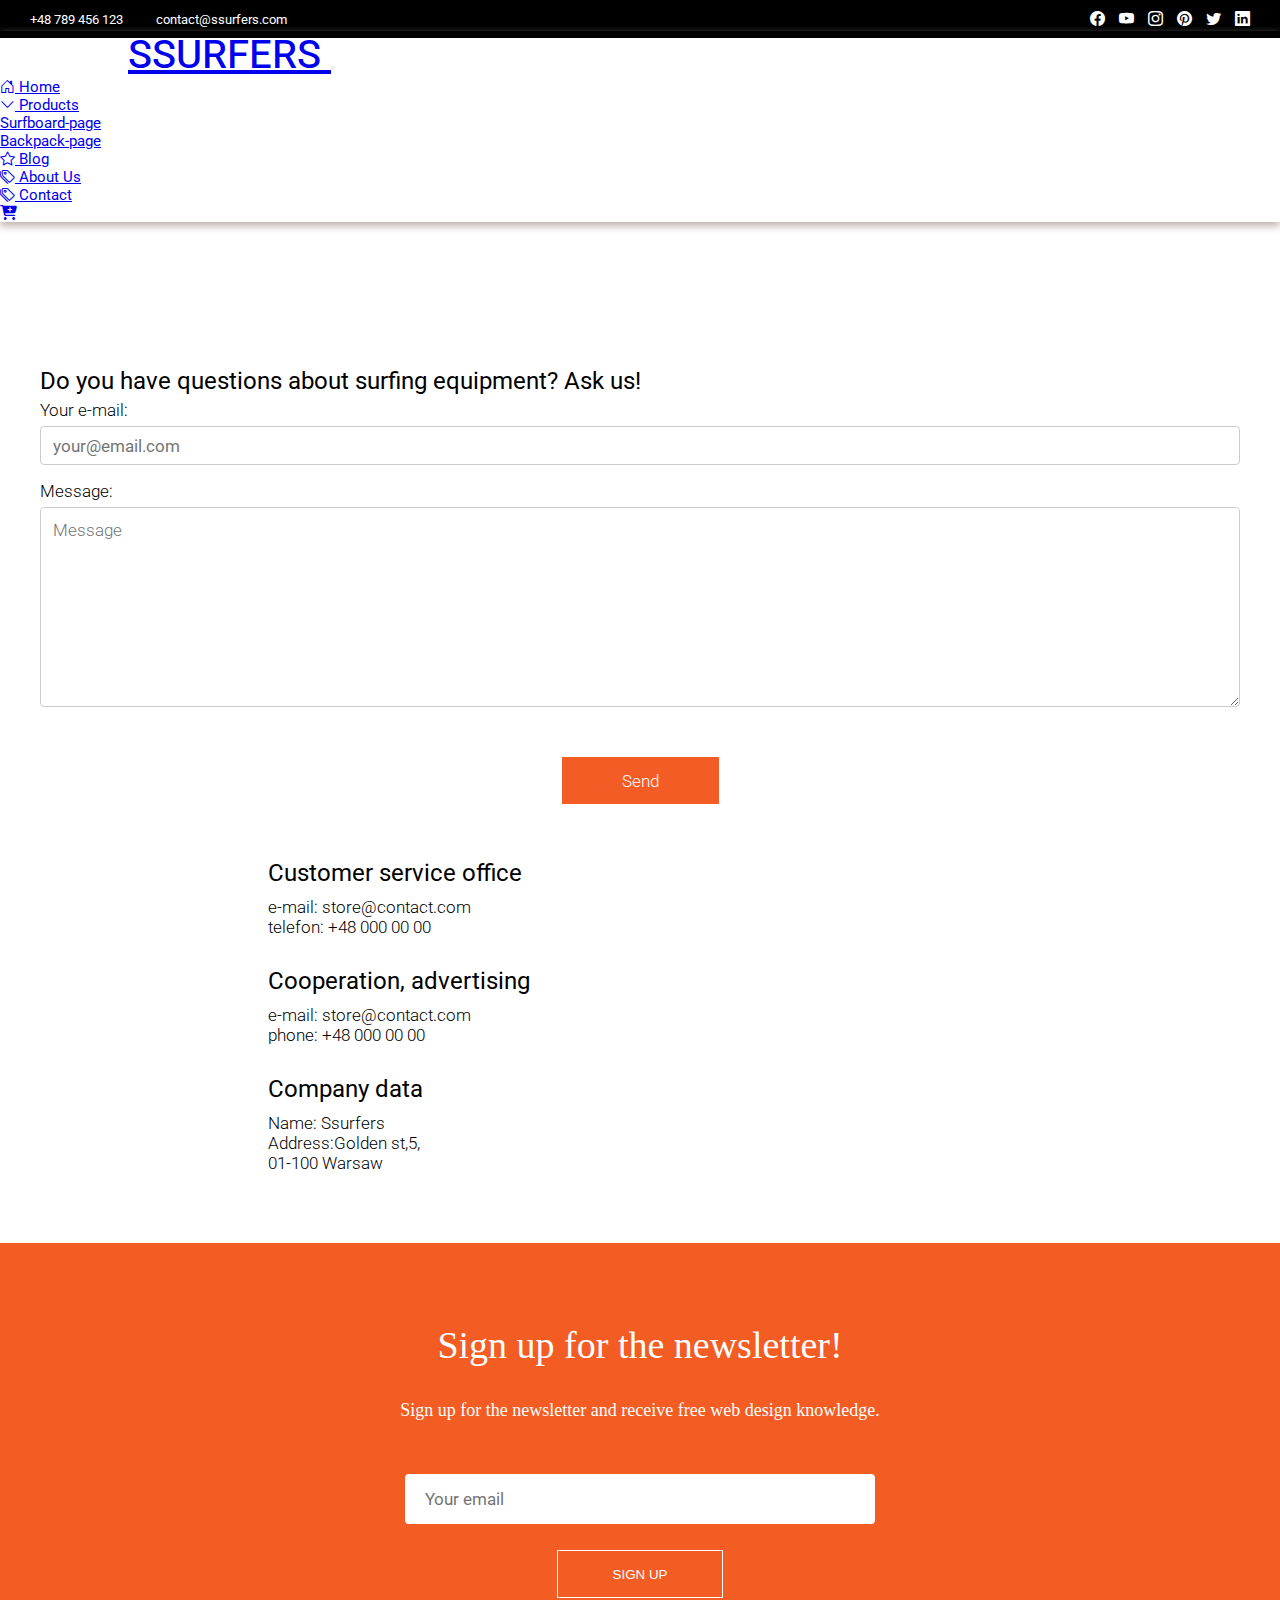
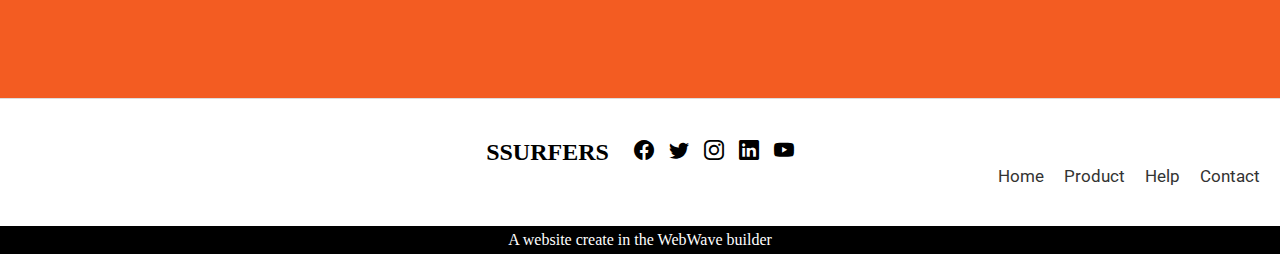
<file: contact.html>
<!DOCTYPE html>
<html lang="en">
<head>
    <meta charset="UTF-8">
    <meta name="viewport" content="width=device-width, initial-scale=1.0">
    <title>Contact</title>
    <link rel="stylesheet" href="./contact.css">
    <link href="https://cdn.jsdelivr.net/npm/bootstrap@5.0.2/dist/css/bootstrap.min.css" rel="stylesheet" integrity="sha384-EVSTQN3/azprG1Anm3QDgpJLIm9Nao0Yz1ztcQTwFspd3yD65VohhpuuCOmLASjC" crossorigin="anonymous">
    <link rel="preconnect" href="https://fonts.googleapis.com">
<link rel="preconnect" href="https://fonts.gstatic.com" crossorigin>
<link href="https://fonts.googleapis.com/css2?family=Courgette&family=Nunito+Sans:ital,opsz,wght@0,6..12,200..1000;1,6..12,200..1000&family=Roboto:ital,wght@0,100;0,300;0,400;0,500;0,700;0,900;1,100;1,300;1,400;1,500;1,700;1,900&display=swap" rel="stylesheet">
<link rel="stylesheet" href="https://cdn.jsdelivr.net/npm/swiper@11/swiper-bundle.min.css" />
<link href="https://cdn.jsdelivr.net/npm/bootstrap-icons/font/bootstrap-icons.css" rel="stylesheet">
<link href="https://cdnjs.cloudflare.com/ajax/libs/font-awesome/6.5.1/css/all.min.css" rel="stylesheet">
</head>
<body>
<header>
    <div class="header-top">
        <div class="header-left">
            <a href="#">+48 789 456 123  </a>
            <a href="#">contact@ssurfers.com</a>
        </div>
        <div class="header-right">
          <a href="https://facebook.com" target="_blank"><i class="bi bi-facebook"></i></a>
          <a href="https://twitter.com" target="_blank"><i class="bi bi-youtube"></i></a>
          <a href="https://instagram.com" target="_blank"><i class="bi bi-instagram"></i></a>
          <a href="https://linkedin.com" target="_blank"><i class="bi bi-pinterest"></i></a>
          <a href="https://linkedin.com" target="_blank"><i class="bi bi-twitter"></i></a>
          <a href="https://linkedin.com" target="_blank"><i class="bi bi-linkedin"></i></a>
        </div>
    </div>
</header >
<div class="nav-1">
  <nav class="navbar navbar-expand-lg navbar-light ">
      <div class="container-fluid">
        <a class="navbar-brand" href="./index.html">
          <i class=""></i>
          SSURFERS
        </a>
  
        <button class="navbar-toggler" type="button" data-bs-toggle="collapse" data-bs-target="#navbarNavDropdown" aria-controls="navbarNavDropdown" aria-expanded="false" aria-label="Toggle navigation">
          <span class="navbar-toggler-icon"></span>
        </button>
        
        <div class="collapse navbar-collapse justify-content-end" id="navbarNavDropdown">
          <ul class="navbar-nav">
            <li class="nav-item">
              <a class="nav-link active" aria-current="page" href="./index.html">
                <i class="bi bi-house-door"></i> 
                Home
              </a>
            </li>
            <li class="nav-item dropdown">
              <a class="nav-link dropdown-toggle" href="#" id="navbarDropdownMenuLink" role="button" data-bs-toggle="dropdown" aria-expanded="false">
                <i class="bi bi-chevron-down"></i>
                Products
              </a>
              <ul class="dropdown-menu" aria-labelledby="navbarDropdownMenuLink">
                <li><a class="dropdown-item" href="./surfboard.html">Surfboard-page</a></li>
                <li><a class="dropdown-item" href="./backpack.html">Backpack-page</a></li>
              </ul>
            </li>
            <li class="nav-item">
              <a class="nav-link active" href="./blog.html">
                <i class="bi bi-star"></i> 
                Blog
              </a>
            </li>
            <li class="nav-item">
              <a class="nav-link active" href="./about.html">
                <i class="bi bi-tags"></i> 
                About Us
              </a>
            </li>
            <li class="nav-item">
              <a class="nav-link active" href="./contact.html">
                <i class="bi bi-tags"></i> 
                Contact
              </a>
            </li>
            
            <li class="nav-item">
              <a class="nav-link active" href="#">
                <i class="fa-solid fa-cart-plus"></i>
              </a>
            </li>
          </ul>
        </div>
      </div>
    </nav>
    
</div>
<section class="contact-page">
    <div class="container">
        <div class="row">
            <div class="col-lg-6">
                <div class="container">
                    <form action="action_page.php">
                    <h2 class="container-h2">Do you have questions about surfing equipment? Ask us!</h2>
                      <label for="fname" class="label">Your e-mail:</label>
                      <input type="text" id="fname" name="firstname" placeholder="your@email.com">
                      <label for="subject" class="label">Message:</label>
                      <textarea id="subject" name="subject" placeholder="Message" style="height:200px"></textarea>
                  
                      <center><input type="submit" value="Send"</center>
                    </form>
                  </div>
            </div>
            <div class="col-lg-6">
              <div class="contact-right-side">
                <div class="contact-right-box-1">
                  <h2>Customer service office</h2>
                  <div class="Customer-details">
                    e-mail: store@contact.com <br>
                    telefon: +48 000 00 00
                  </div>
                </div>
              </div>
              <div class="contact-right-side">
                <div class="contact-right-box-1">
                  <h2>Cooperation, advertising</h2>
                  <div class="Customer-details">
                    e-mail: store@contact.com <br>
                    phone: +48 000 00 00
                  </div>
                </div>
              </div>
              <div class="contact-right-side">
                <div class="contact-right-box-1">
                  <h2>Company data</h2>
                  <div class="Customer-details">
                   Name: Ssurfers <br>
                   Address:Golden st,5, <br> 
                   01-100 Warsaw
                  </div>
                </div>
              </div>
            </div>
        </div>
    </div>
</section>
<section class="seventh-page">
  <div class="seventh-whole-contend">
    <h2>Sign up for the newsletter!</h2>
    <p>Sign up for the newsletter and receive free web design knowledge.</p>
    <div class="whole-contend-input-box">
      <input type="text" placeholder="Your email">
   
    </div>
    <button class="button">SIGN UP</button> 
  </div>
</section>

<footer class="custom-footer">
  <div class="container">
    <div class="row align-items-center">
      <!-- Left Side: Icons -->
      <div class="col-12 col-md-6 footer-left text-center text-md-start">
        <div class="footer-icons">
          <h2 class="footer-icons-h2">SSURFERS</h2>
          <a href="#" class="icon-link"><i class="bi bi-facebook"></i></a>
          <a href="#" class="icon-link"><i class="bi bi-twitter"></i></a>
          <a href="#" class="icon-link"><i class="bi bi-instagram"></i></a>
          <a href="#" class="icon-link"><i class="bi bi-linkedin"></i></a>
          <a href="#" class="icon-link"><i class="bi bi-youtube"></i></a>
        </div>
      </div>

      <!-- Right Side: Navigation Links -->
      <div class="col-12 col-md-6 footer-right text-center text-md-end">
        <ul class="footer-links">
          <li><a href="./index.html">Home</a></li>
          <li>
            <a href="./surfboard.html" onclick="scrollToTopUp()">Product</a>
          </li>
          <li><a href="./help.html">Help</a></li>
          <li><a href="./contact.html">Contact</a></li>
        </ul>
      </div>
    </div>
  </div>
</footer>
<footer-1>
  <div class="header-top-1-1">
   <p class="header-top-1">A website create in the WebWave builder</p>
  </div>
</footer-1>
<script src="https://cdn.jsdelivr.net/npm/bootstrap@5.0.2/dist/js/bootstrap.bundle.min.js" integrity="sha384-MrcW6ZMFYlzcLA8Nl+NtUVF0sA7MsXsP1UyJoMp4YLEuNSfAP+JcXn/tWtIaxVXM" crossorigin="anonymous"></script>
</body>
</html>
</file>
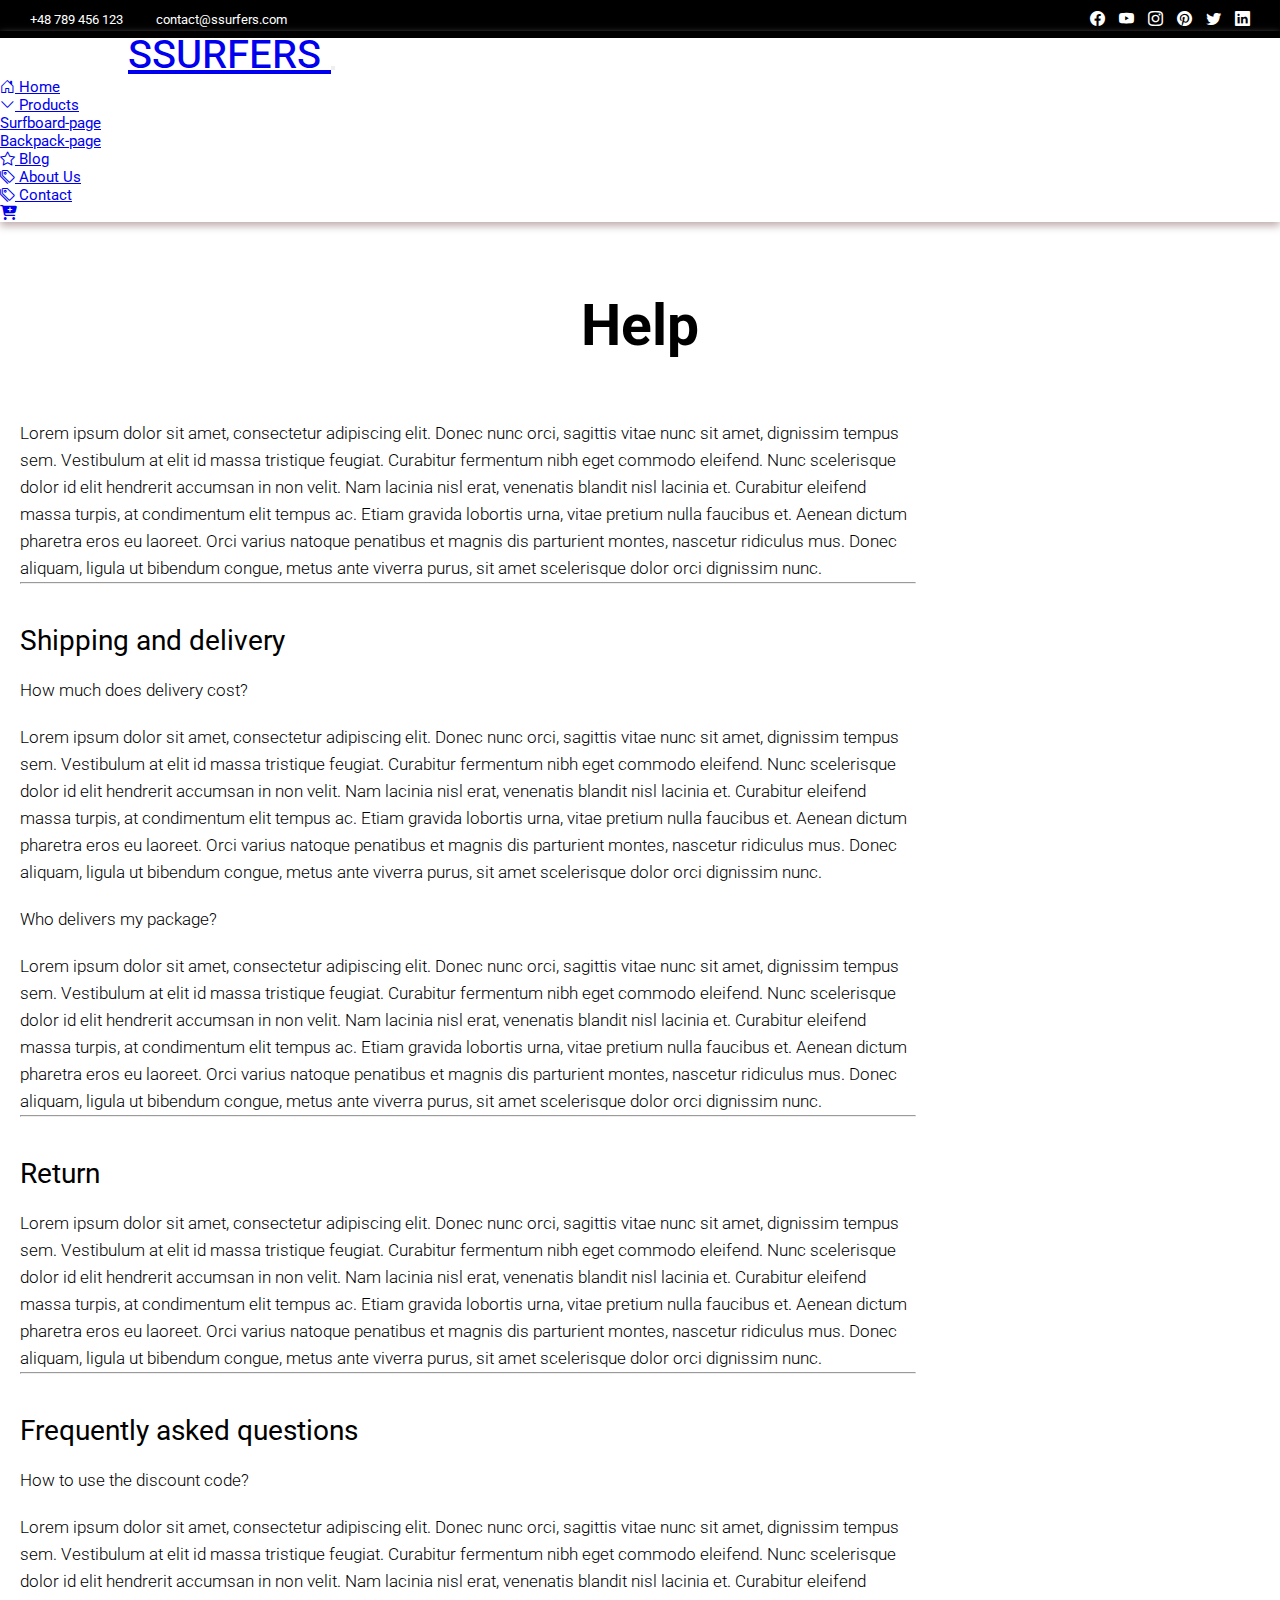
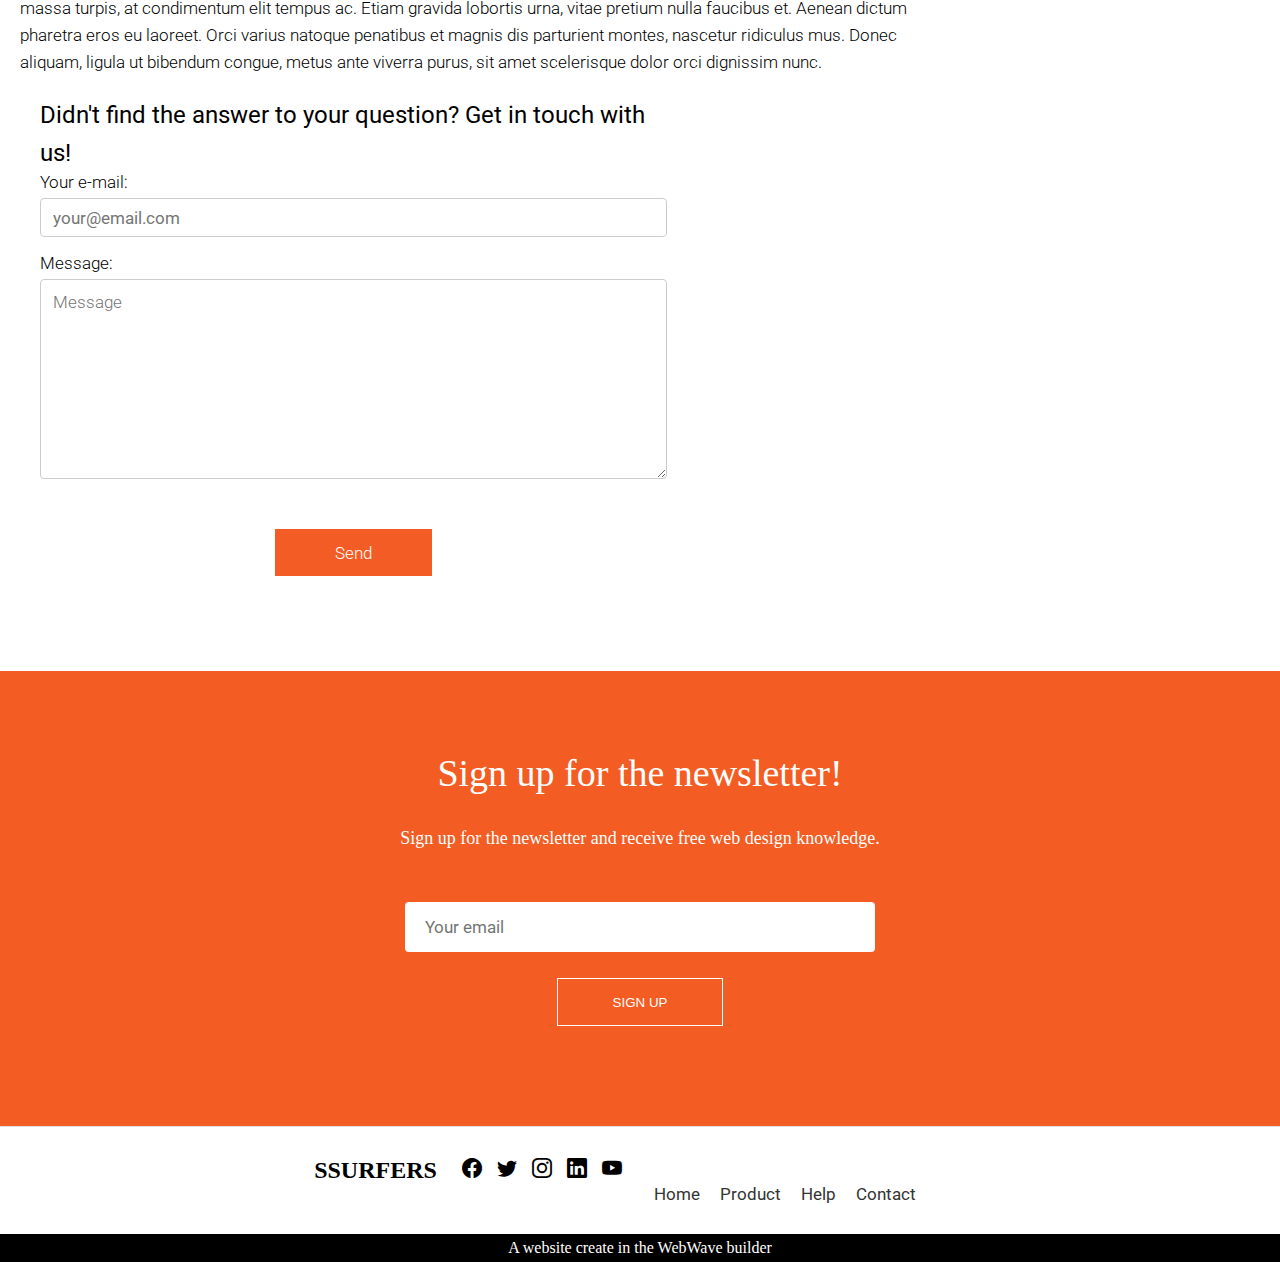
<file: help.html>
<!DOCTYPE html>
<html lang="en">
<head>
    <meta charset="UTF-8">
    <meta name="viewport" content="width=device-width, initial-scale=1.0">
    <title>Help</title>
    <link rel="stylesheet" href="./help.css">
    <link href="https://cdn.jsdelivr.net/npm/bootstrap@5.0.2/dist/css/bootstrap.min.css" rel="stylesheet" integrity="sha384-EVSTQN3/azprG1Anm3QDgpJLIm9Nao0Yz1ztcQTwFspd3yD65VohhpuuCOmLASjC" crossorigin="anonymous">
    <link rel="preconnect" href="https://fonts.googleapis.com">
<link rel="preconnect" href="https://fonts.gstatic.com" crossorigin>
<link href="https://fonts.googleapis.com/css2?family=Courgette&family=Nunito+Sans:ital,opsz,wght@0,6..12,200..1000;1,6..12,200..1000&family=Roboto:ital,wght@0,100;0,300;0,400;0,500;0,700;0,900;1,100;1,300;1,400;1,500;1,700;1,900&display=swap" rel="stylesheet">
<link rel="stylesheet" href="https://cdn.jsdelivr.net/npm/swiper@11/swiper-bundle.min.css" />
<link href="https://cdn.jsdelivr.net/npm/bootstrap-icons/font/bootstrap-icons.css" rel="stylesheet">
<link href="https://cdnjs.cloudflare.com/ajax/libs/font-awesome/6.5.1/css/all.min.css" rel="stylesheet">
</head>
<body>
<header>
    <div class="header-top">
        <div class="header-left">
                <a href="#">+48 789 456 123  </a>
                <a href="#">contact@ssurfers.com</a>
        </div>
            <div class="header-right">
              <a href="https://facebook.com" target="_blank"><i class="bi bi-facebook"></i></a>
              <a href="https://twitter.com" target="_blank"><i class="bi bi-youtube"></i></a>
              <a href="https://instagram.com" target="_blank"><i class="bi bi-instagram"></i></a>
              <a href="https://linkedin.com" target="_blank"><i class="bi bi-pinterest"></i></a>
              <a href="https://linkedin.com" target="_blank"><i class="bi bi-twitter"></i></a>
              <a href="https://linkedin.com" target="_blank"><i class="bi bi-linkedin"></i></a>
            </div>
    </div>
</header >   
<div class="nav-1">
    <nav class="navbar navbar-expand-lg navbar-light ">
        <div class="container-fluid">
          <a class="navbar-brand" href="./index.html">
            <i class=""></i>
            SSURFERS
          </a>
    
          <button class="navbar-toggler" type="button" data-bs-toggle="collapse" data-bs-target="#navbarNavDropdown" aria-controls="navbarNavDropdown" aria-expanded="false" aria-label="Toggle navigation">
            <span class="navbar-toggler-icon"></span>
          </button>
          
          <div class="collapse navbar-collapse justify-content-end" id="navbarNavDropdown">
            <ul class="navbar-nav">
              <li class="nav-item">
                <a class="nav-link active" aria-current="page" href="./index.html">
                  <i class="bi bi-house-door"></i> 
                  Home
                </a>
              </li>
              <li class="nav-item dropdown">
                <a class="nav-link dropdown-toggle" href="#" id="navbarDropdownMenuLink" role="button" data-bs-toggle="dropdown" aria-expanded="false">
                  <i class="bi bi-chevron-down"></i>
                  Products
                </a>
                <ul class="dropdown-menu" aria-labelledby="navbarDropdownMenuLink">
                  <li><a class="dropdown-item" href="./surfboard.html">Surfboard-page</a></li>
                  <li><a class="dropdown-item" href="./backpack.html">Backpack-page</a></li>
                </ul>
              </li>
              <li class="nav-item">
                <a class="nav-link active" href="./blog.html">
                  <i class="bi bi-star"></i> 
                  Blog
                </a>
              </li>
              <li class="nav-item">
                <a class="nav-link active" href="./about.html">
                  <i class="bi bi-tags"></i> 
                  About Us
                </a>
              </li>
              <li class="nav-item">
                <a class="nav-link active" href="./contact.html">
                  <i class="bi bi-tags"></i> 
                  Contact
                </a>
              </li>
              
              <li class="nav-item">
                <a class="nav-link active" href="#">
                  <i class="fa-solid fa-cart-plus"></i>
                </a>
              </li>
            </ul>
          </div>
        </div>
      </nav>
      
</div>
<section class="help-heading">
    <div class="help-heading-page">
        <h2>Help</h2>
    </div>
    <div class="container">
        <div class="row">
            <div class="col-lg-12">
                <div class="help-para-1">
                    <p>Lorem ipsum dolor sit amet, consectetur adipiscing elit. Donec nunc orci, sagittis vitae nunc sit amet, dignissim tempus sem. Vestibulum at elit id massa tristique feugiat. Curabitur fermentum nibh eget commodo eleifend. Nunc scelerisque dolor id elit hendrerit accumsan in non velit. Nam lacinia nisl erat, venenatis blandit nisl lacinia et. Curabitur eleifend massa turpis, at condimentum elit tempus ac. Etiam gravida lobortis urna, vitae pretium nulla faucibus et. Aenean dictum pharetra eros eu laoreet. Orci varius natoque penatibus et magnis dis parturient montes, nascetur ridiculus mus. Donec aliquam, ligula ut bibendum congue, metus ante viverra purus, sit amet scelerisque dolor orci dignissim nunc.</p>
                </div>
                <hr>
            <div class="help-para-2-heading">
                <h2>Shipping and delivery</h2>
                <p class="help-para-2-heading-p-1">How much does delivery cost?</p>
                <p class="help-para-2-heading-p-1">Lorem ipsum dolor sit amet, consectetur adipiscing elit. Donec nunc orci, sagittis vitae nunc sit amet, dignissim tempus sem. Vestibulum at elit id massa tristique feugiat. Curabitur fermentum nibh eget commodo eleifend. Nunc scelerisque dolor id elit hendrerit accumsan in non velit. Nam lacinia nisl erat, venenatis blandit nisl lacinia et. Curabitur eleifend massa turpis, at condimentum elit tempus ac. Etiam gravida lobortis urna, vitae pretium nulla faucibus et. Aenean dictum pharetra eros eu laoreet. Orci varius natoque penatibus et magnis dis parturient montes, nascetur ridiculus mus. Donec aliquam, ligula ut bibendum congue, metus ante viverra purus, sit amet scelerisque dolor orci dignissim nunc.</p>
            </div>
            <div class="help-para-2-heading-2">
                <p>Who delivers my package?</p>
                <p>
                Lorem ipsum dolor sit amet, consectetur adipiscing elit. Donec nunc orci, sagittis vitae nunc sit amet, dignissim tempus sem. Vestibulum at elit id massa tristique feugiat. Curabitur fermentum nibh eget commodo eleifend. Nunc scelerisque dolor id elit hendrerit accumsan in non velit. Nam lacinia nisl erat, venenatis blandit nisl lacinia et. Curabitur eleifend massa turpis, at condimentum elit tempus ac. Etiam gravida lobortis urna, vitae pretium nulla faucibus et. Aenean dictum pharetra eros eu laoreet. Orci varius natoque penatibus et magnis dis parturient montes, nascetur ridiculus mus. Donec aliquam, ligula ut bibendum congue, metus ante viverra purus, sit amet scelerisque dolor orci dignissim nunc.</p>
            </div>
            <hr>
            <div class="help-para-2-1-heading-return">
                <h2>Return</h2>
                <p>Lorem ipsum dolor sit amet, consectetur adipiscing elit. Donec nunc orci, sagittis vitae nunc sit amet, dignissim tempus sem. Vestibulum at elit id massa tristique feugiat. Curabitur fermentum nibh eget commodo eleifend. Nunc scelerisque dolor id elit hendrerit accumsan in non velit. Nam lacinia nisl erat, venenatis blandit nisl lacinia et. Curabitur eleifend massa turpis, at condimentum elit tempus ac. Etiam gravida lobortis urna, vitae pretium nulla faucibus et. Aenean dictum pharetra eros eu laoreet. Orci varius natoque penatibus et magnis dis parturient montes, nascetur ridiculus mus. Donec aliquam, ligula ut bibendum congue, metus ante viverra purus, sit amet scelerisque dolor orci dignissim nunc.</p>
            </div>
            <hr>
            <div class="help-para-3-heading">
                <h2>Frequently asked questions</h2>
                <p>How to use the discount code?</p>
                <p>Lorem ipsum dolor sit amet, consectetur adipiscing elit. Donec nunc orci, sagittis vitae nunc sit amet, dignissim tempus sem. Vestibulum at elit id massa tristique feugiat. Curabitur fermentum nibh eget commodo eleifend. Nunc scelerisque dolor id elit hendrerit accumsan in non velit. Nam lacinia nisl erat, venenatis blandit nisl lacinia et. Curabitur eleifend massa turpis, at condimentum elit tempus ac. Etiam gravida lobortis urna, vitae pretium nulla faucibus et. Aenean dictum pharetra eros eu laoreet. Orci varius natoque penatibus et magnis dis parturient montes, nascetur ridiculus mus. Donec aliquam, ligula ut bibendum congue, metus ante viverra purus, sit amet scelerisque dolor orci dignissim nunc.</p>
            </div>
            </div>
            <div class="col-lg-12">
                <div class="container">
                    <form action="action_page.php">
                    <h2 class="container-h2">Didn't find the answer to your question? Get in touch with us!</h2>
                      <label for="fname" class="label">Your e-mail:</label>
                      <input type="text" id="fname" name="firstname" placeholder="your@email.com">
                      <label for="subject" class="label">Message:</label>
                      <textarea id="subject" name="subject" placeholder="Message" style="height:200px"></textarea>
                  
                      <center><input type="submit" value="Send"</center>
                    </form>
                  </div>
            </div>
        </div>
    </div>
</section>
<section class="seventh-page">
    <div class="seventh-whole-contend">
      <h2>Sign up for the newsletter!</h2>
      <p>Sign up for the newsletter and receive free web design knowledge.</p>
      <div class="whole-contend-input-box">
        <input type="text" placeholder="Your email">
     
      </div>
      <button class="button">SIGN UP</button> 
    </div>
  </section>

  <footer class="custom-footer">
    <div class="container">
      <div class="row align-items-center">
        <!-- Left Side: Icons -->
        <div class="col-12 col-md-6 footer-left text-center text-md-start">
          <div class="footer-icons">
            <h2 class="footer-icons-h2">SSURFERS</h2>
            <a href="#" class="icon-link"><i class="bi bi-facebook"></i></a>
            <a href="#" class="icon-link"><i class="bi bi-twitter"></i></a>
            <a href="#" class="icon-link"><i class="bi bi-instagram"></i></a>
            <a href="#" class="icon-link"><i class="bi bi-linkedin"></i></a>
            <a href="#" class="icon-link"><i class="bi bi-youtube"></i></a>
          </div>
        </div>
  
        <!-- Right Side: Navigation Links -->
        <div class="col-12 col-md-6 footer-right text-center text-md-end">
          <ul class="footer-links">
            <li><a href="./index.html">Home</a></li>
            <li>
              <a href="./backpack.html" onclick="scrollToTopUp()">Product</a>
            </li>
            <li><a href="./help.html">Help</a></li>
            <li><a href="./contact.html">Contact</a></li>
          </ul>
        </div>
      </div>
    </div>
  </footer>
  <footer-1>
    <div class="header-top-1-1">
     <p class="header-top-1">A website create in the WebWave builder</p>
    </div>
  </footer-1>
<script src="https://cdn.jsdelivr.net/npm/bootstrap@5.0.2/dist/js/bootstrap.bundle.min.js" integrity="sha384-MrcW6ZMFYlzcLA8Nl+NtUVF0sA7MsXsP1UyJoMp4YLEuNSfAP+JcXn/tWtIaxVXM" crossorigin="anonymous"></script>
</body>
</html>
</file>
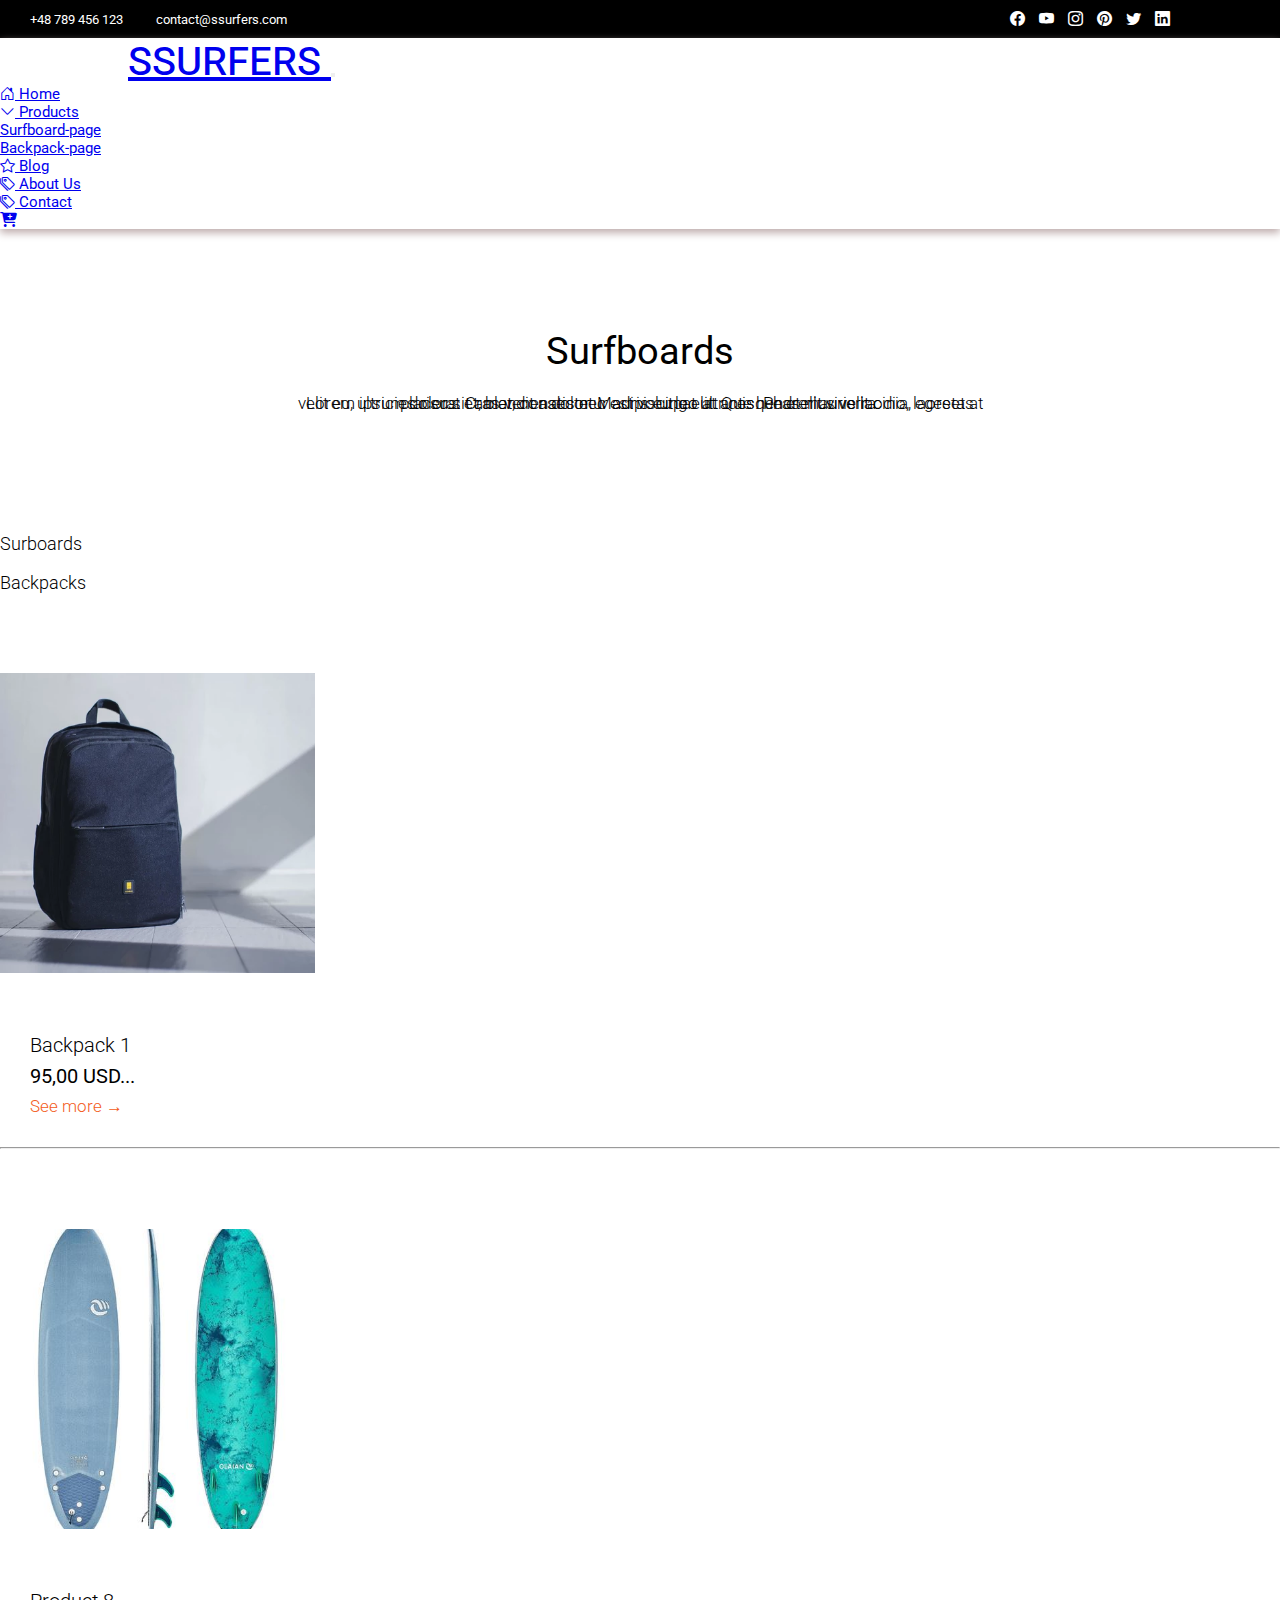
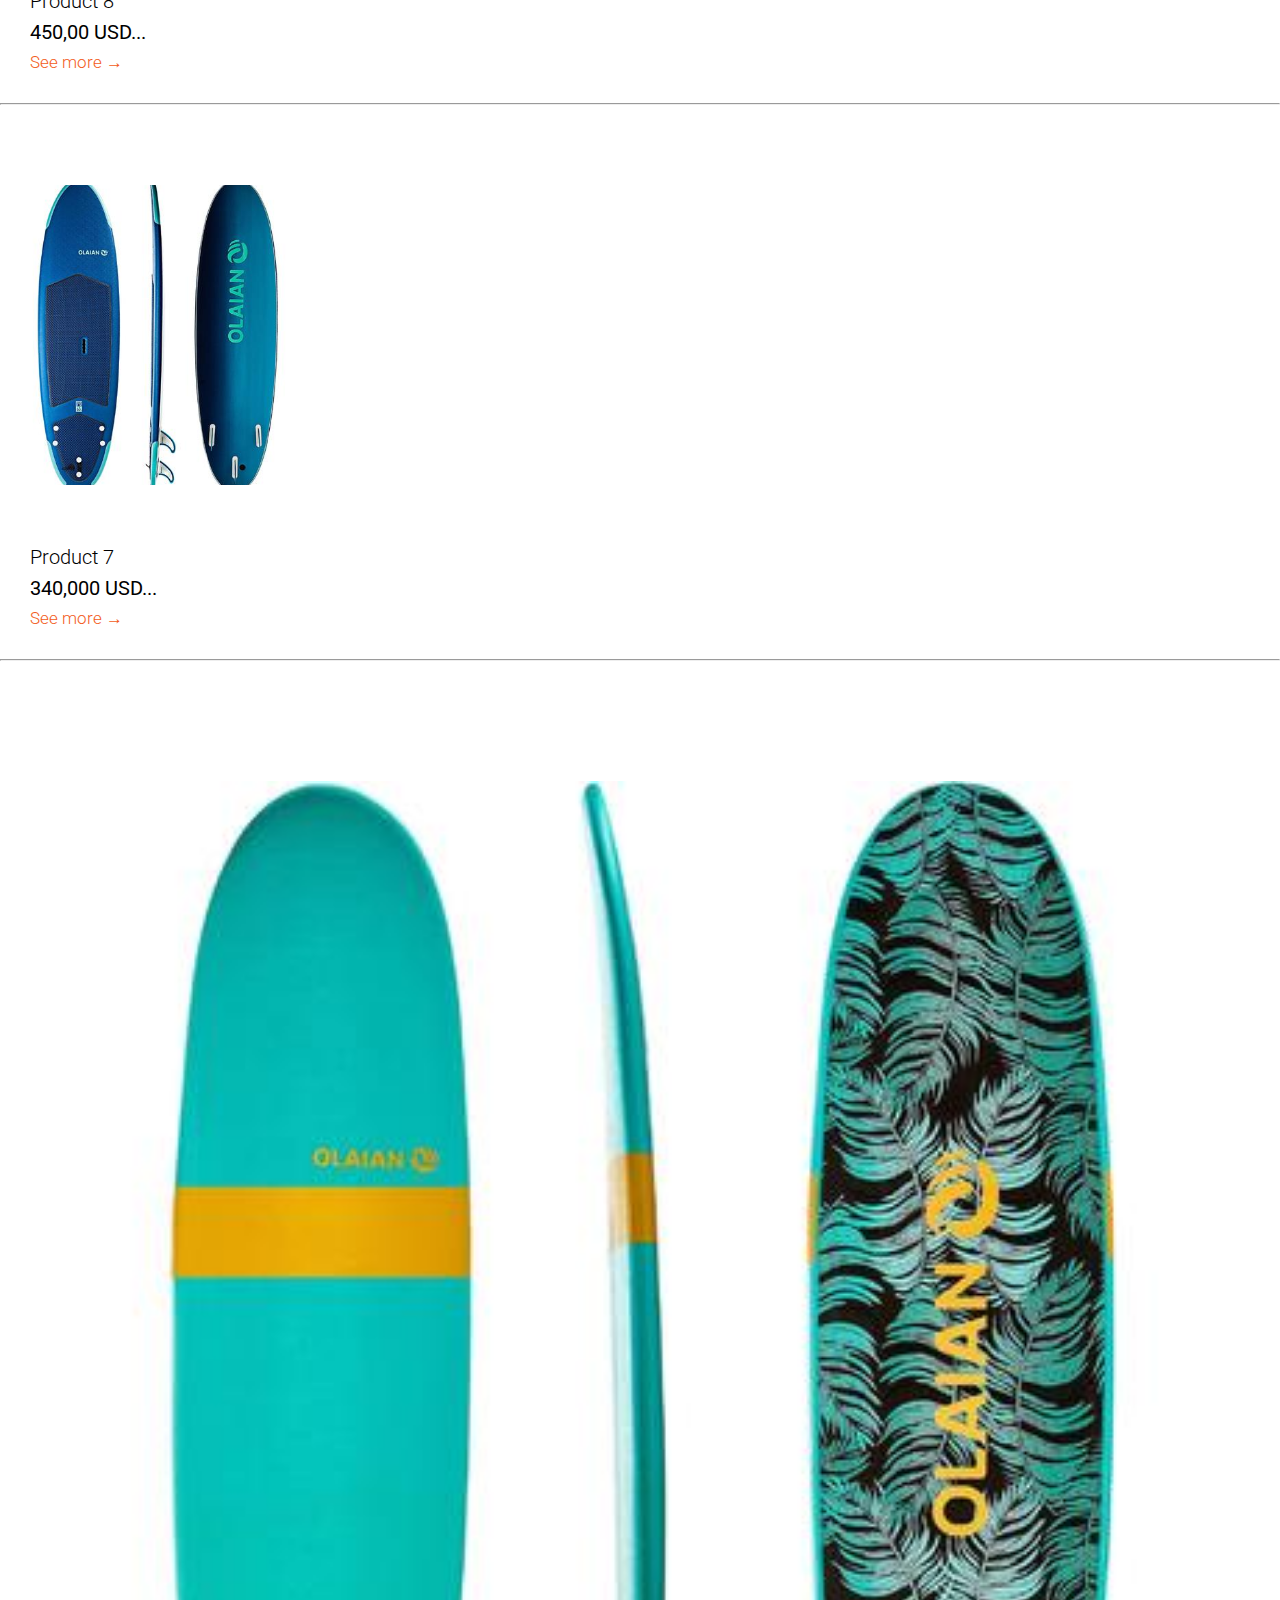
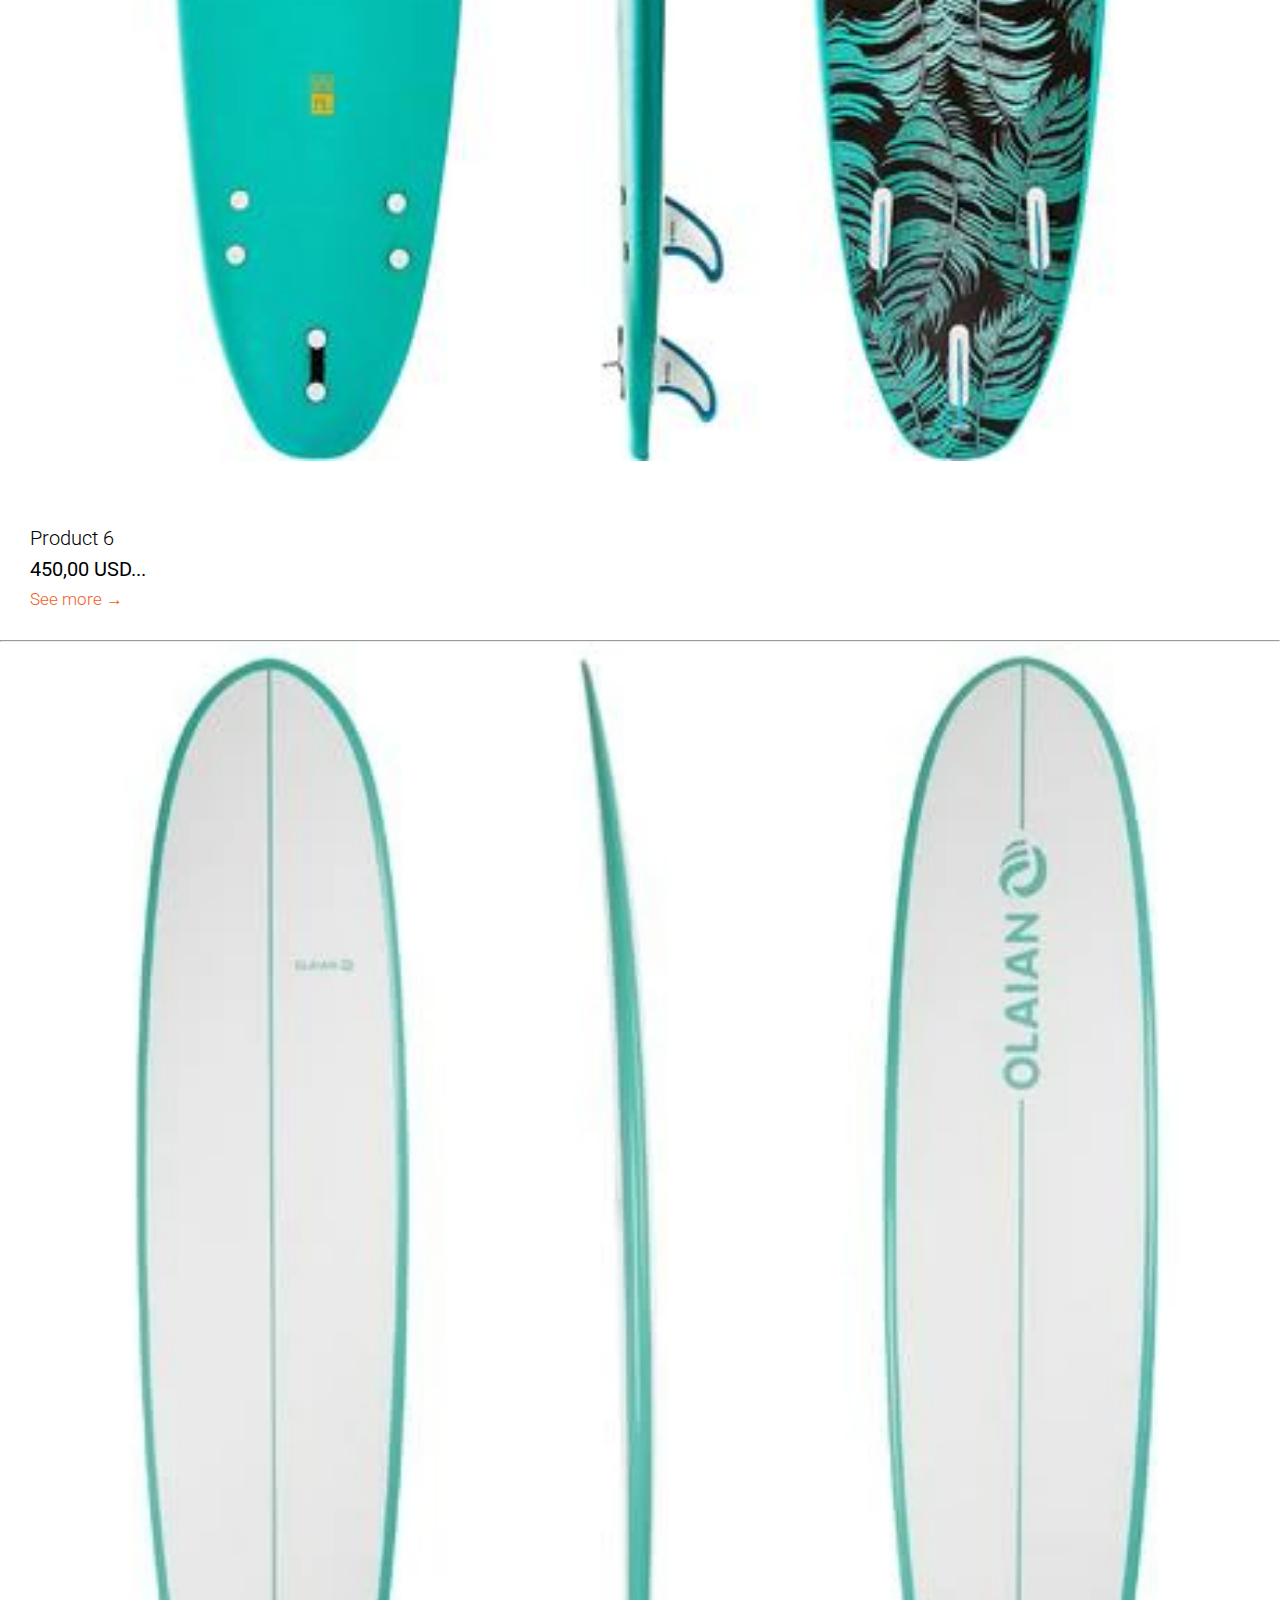
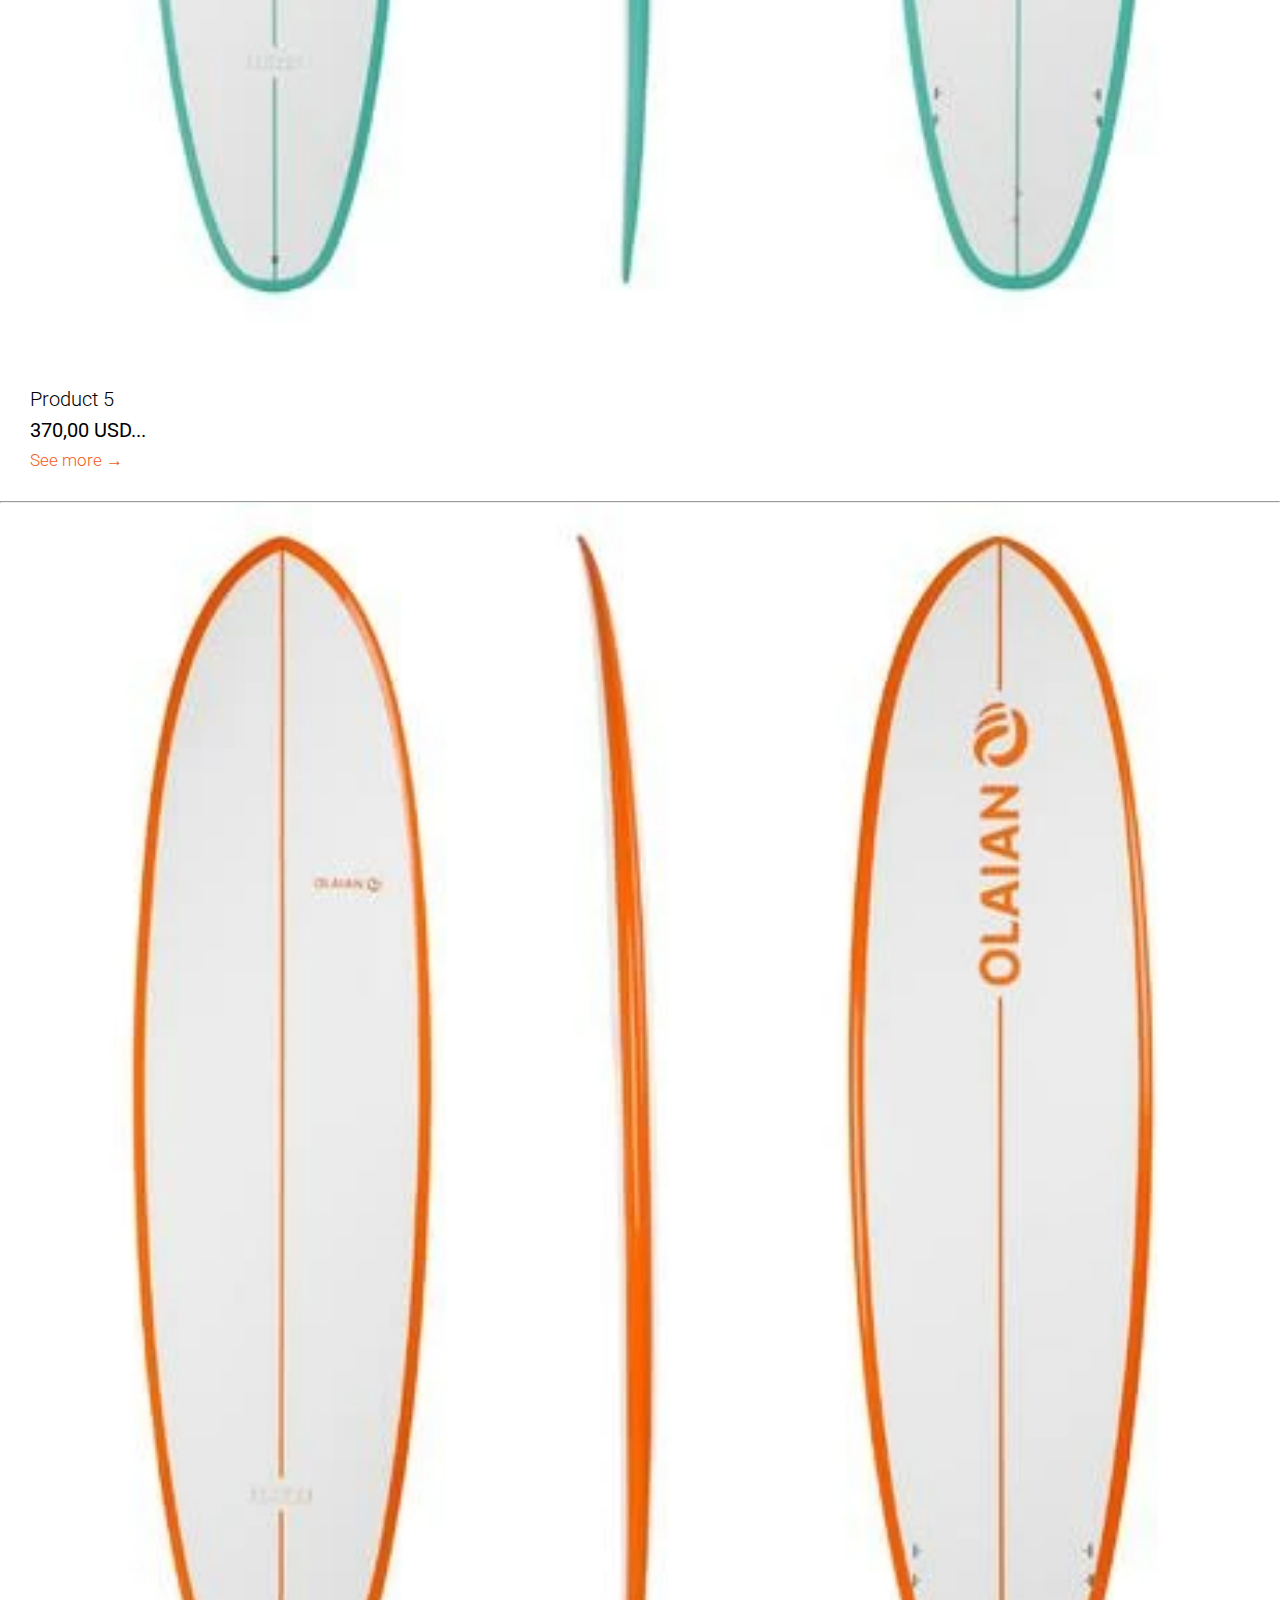
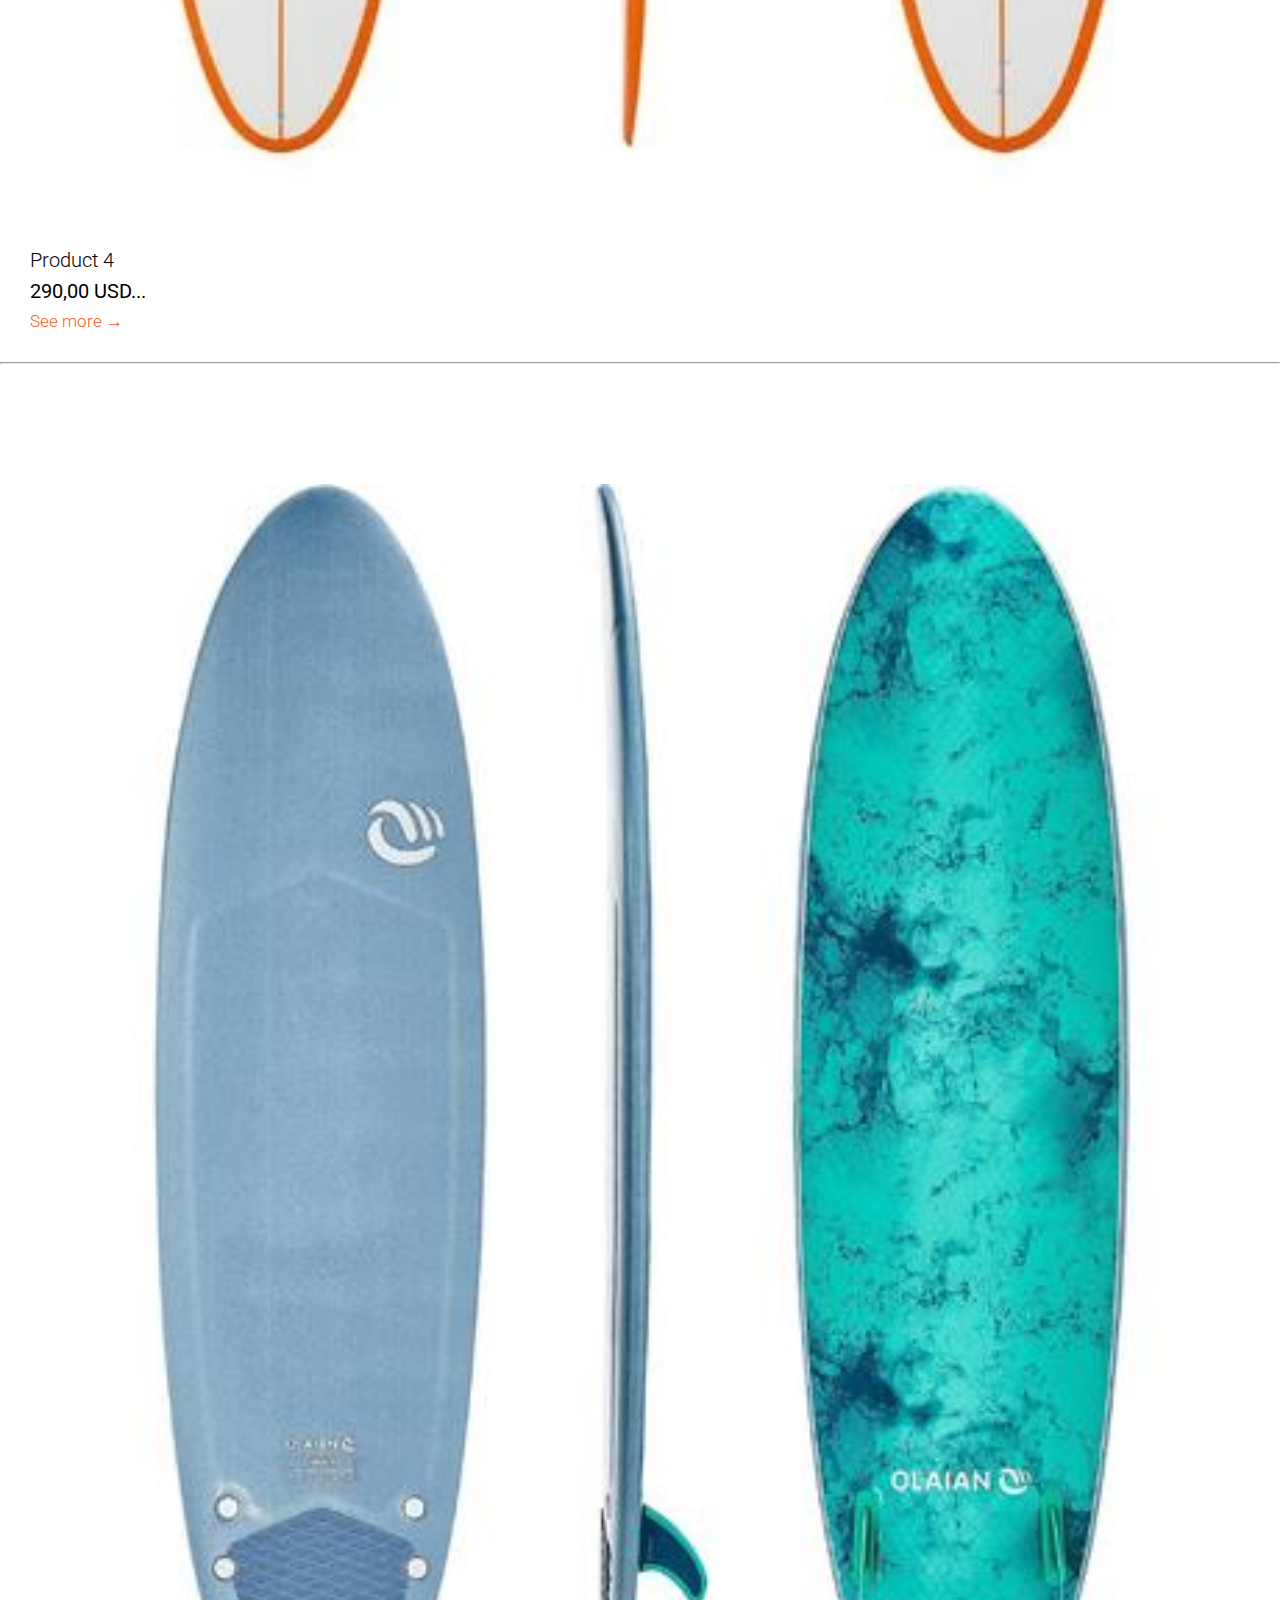
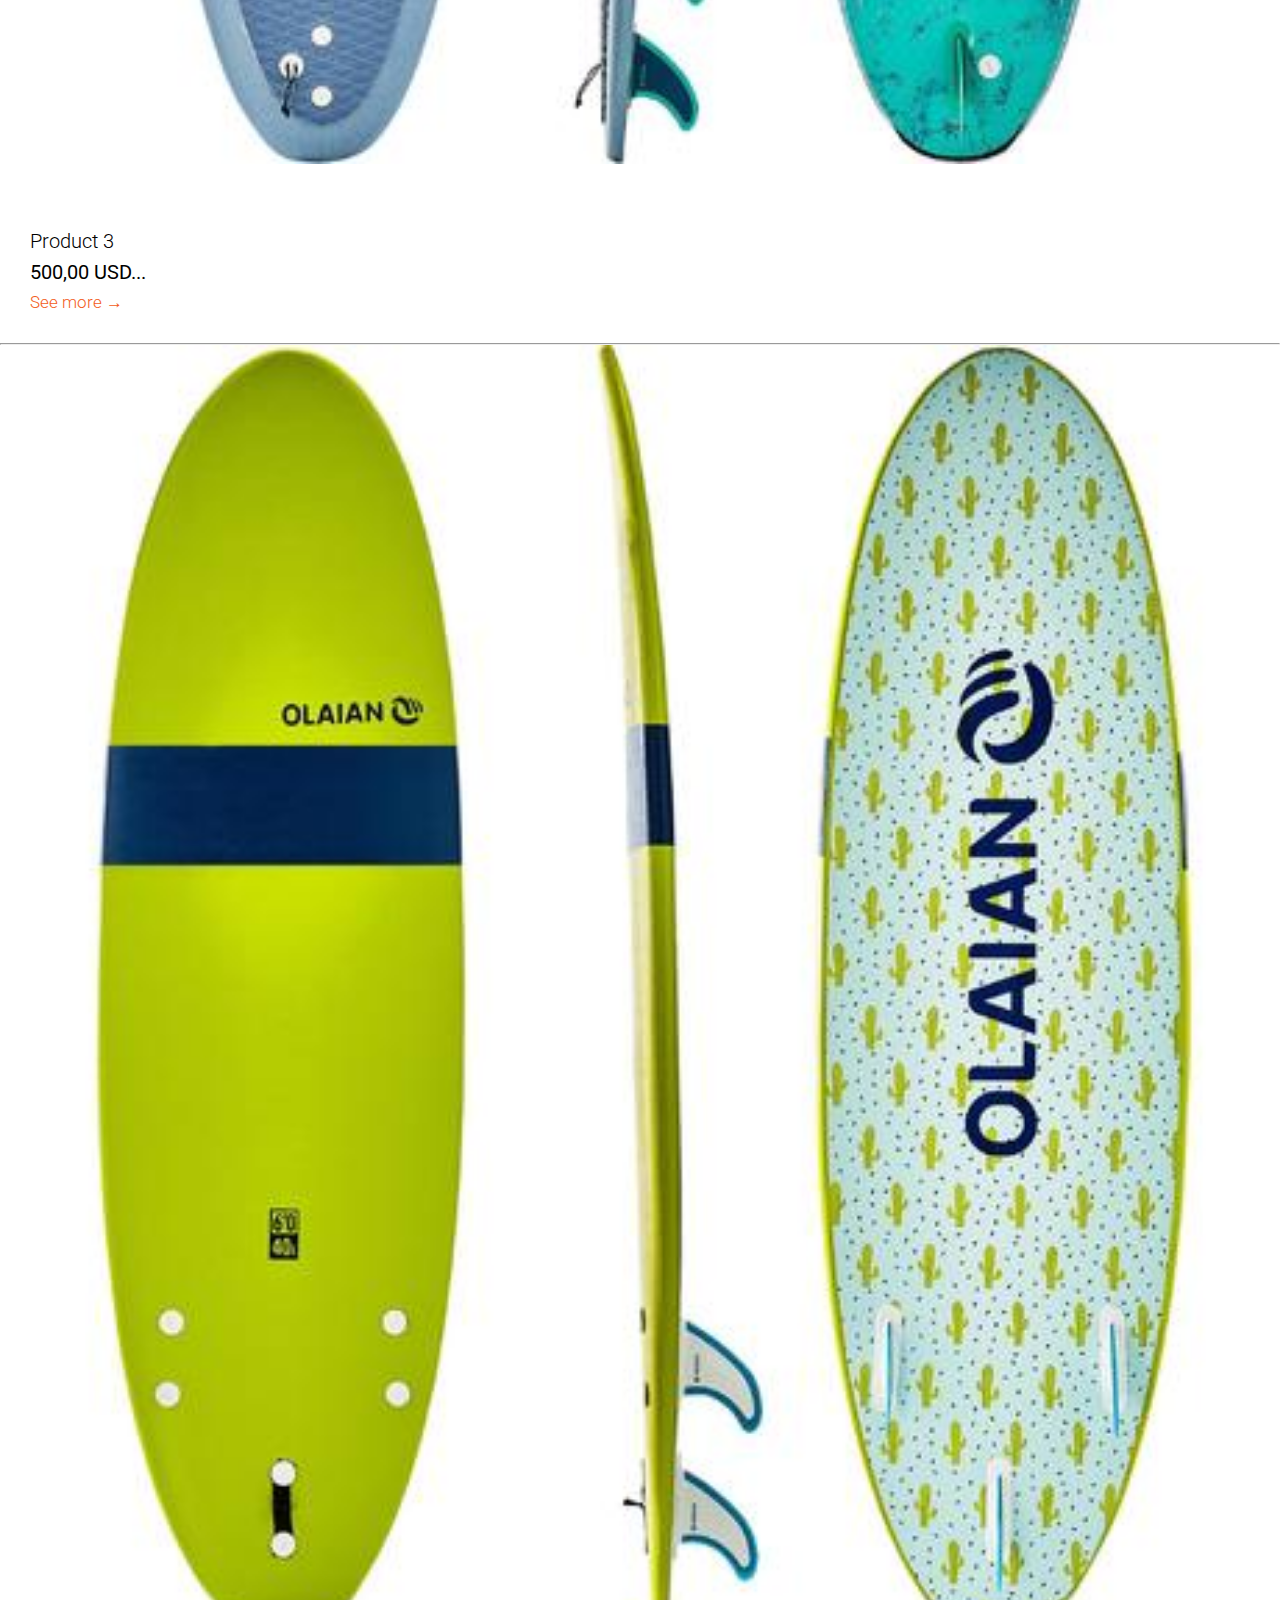
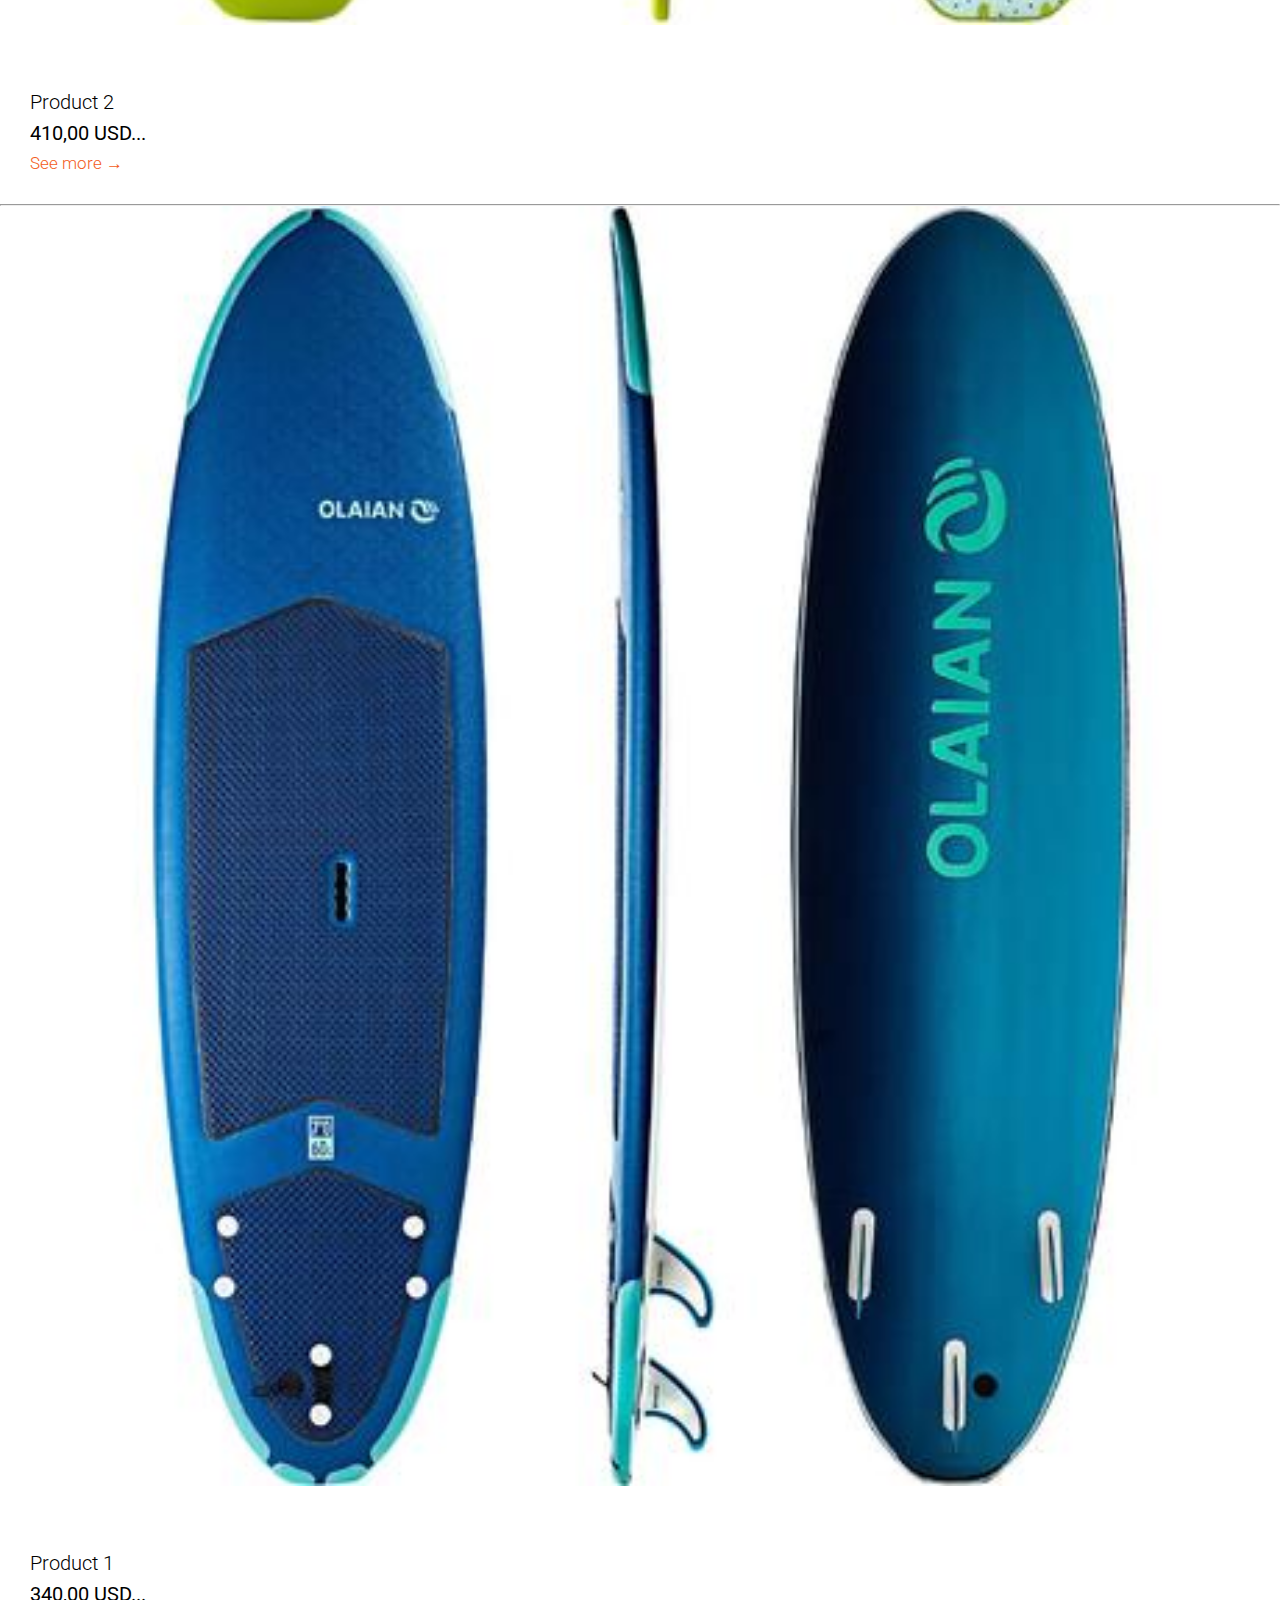
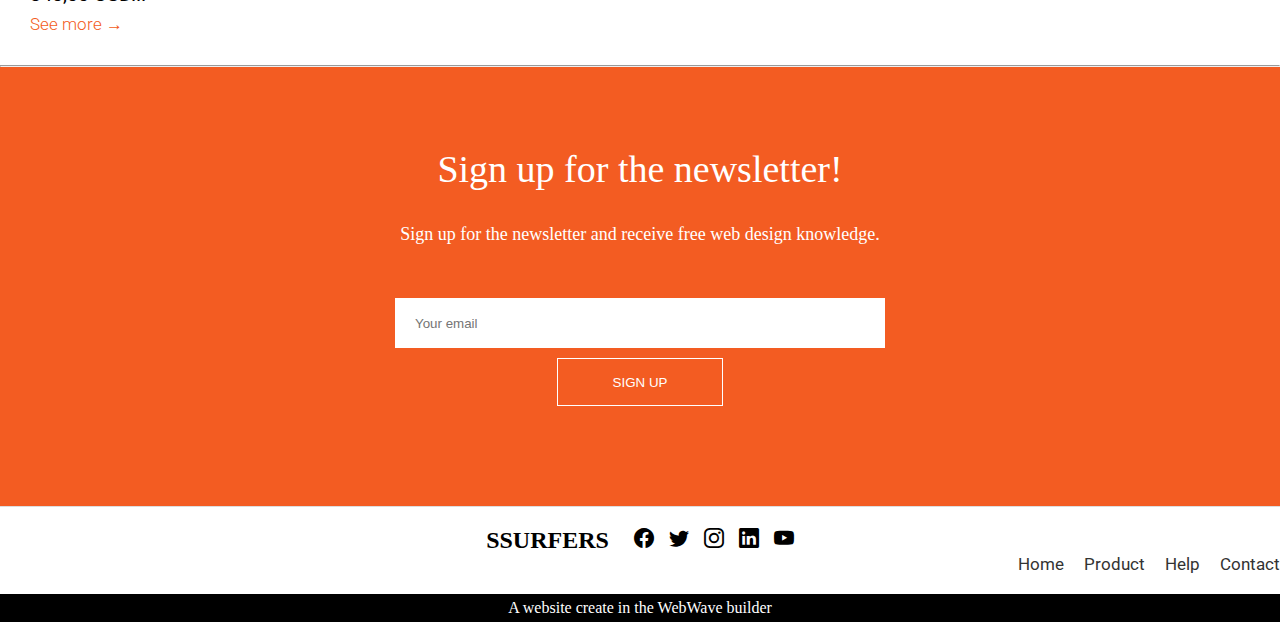
<file: surfboard.html>
<!DOCTYPE html>
<html lang="en">
<head>
    <meta charset="UTF-8">
    <meta name="viewport" content="width=device-width, initial-scale=1.0">
    <title>Surfboards</title>
    <link rel="stylesheet" href="surfboard.css">
    <link href="https://cdn.jsdelivr.net/npm/bootstrap@5.0.2/dist/css/bootstrap.min.css" rel="stylesheet" integrity="sha384-EVSTQN3/azprG1Anm3QDgpJLIm9Nao0Yz1ztcQTwFspd3yD65VohhpuuCOmLASjC" crossorigin="anonymous">
    <link rel="preconnect" href="https://fonts.googleapis.com">
<link rel="preconnect" href="https://fonts.gstatic.com" crossorigin>
<link href="https://fonts.googleapis.com/css2?family=Courgette&family=Nunito+Sans:ital,opsz,wght@0,6..12,200..1000;1,6..12,200..1000&family=Roboto:ital,wght@0,100;0,300;0,400;0,500;0,700;0,900;1,100;1,300;1,400;1,500;1,700;1,900&display=swap" rel="stylesheet">
<link rel="stylesheet" href="https://cdn.jsdelivr.net/npm/swiper@11/swiper-bundle.min.css" />
<link href="https://cdn.jsdelivr.net/npm/bootstrap-icons/font/bootstrap-icons.css" rel="stylesheet">
<link href="https://cdnjs.cloudflare.com/ajax/libs/font-awesome/6.5.1/css/all.min.css" rel="stylesheet">
</head>
<body>
  <header>
    <div class="header-top">
      <div class="header-left">
        <a href="#">+48 789 456 123  </a>
        <a href="#">contact@ssurfers.com</a>
      </div>
      <div class="header-right">
      <a href="https://facebook.com" target="_blank"><i class="bi bi-facebook"></i></a>
      <a href="https://twitter.com" target="_blank"><i class="bi bi-youtube"></i></a>
      <a href="https://instagram.com" target="_blank"><i class="bi bi-instagram"></i></a>
      <a href="https://linkedin.com" target="_blank"><i class="bi bi-pinterest"></i></a>
      <a href="https://linkedin.com" target="_blank"><i class="bi bi-twitter"></i></a>
      <a href="https://linkedin.com" target="_blank"><i class="bi bi-linkedin"></i></a>
      </div>
    </div>
  </header>

<div class="nav-1">
  <nav class="navbar navbar-expand-lg navbar-light ">
      <div class="container-fluid">
        <a class="navbar-brand" href="./index.html">
          <i class=""></i>
          SSURFERS
        </a>
  
        <button class="navbar-toggler" type="button" data-bs-toggle="collapse" data-bs-target="#navbarNavDropdown" aria-controls="navbarNavDropdown" aria-expanded="false" aria-label="Toggle navigation">
          <span class="navbar-toggler-icon"></span>
        </button>
        <div class="collapse navbar-collapse justify-content-end" id="navbarNavDropdown">
          <ul class="navbar-nav">
            <li class="nav-item">
              <a class="nav-link active" aria-current="page" href="./index.html">
                <i class="bi bi-house-door"></i> 
                Home
              </a>
            </li>
            <li class="nav-item dropdown">
              <a class="nav-link " href="#" id="navbarDropdownMenuLink" role="button" data-bs-toggle="dropdown" aria-expanded="false">
                <i class="bi bi-chevron-down"></i>
                Products
              </a>
              <ul class="dropdown-menu" aria-labelledby="navbarDropdownMenuLink">
                <li><a class="dropdown-item" href="./surfboard.html">Surfboard-page</a></li>
                <li><a class="dropdown-item" href="./backpack.html">Backpack-page</a></li>
              </ul>
            </li>
            <li class="nav-item">
              <a class="nav-link active" href="./blog.html">
                <i class="bi bi-star"></i> 
                Blog
              </a>
            </li>
            <li class="nav-item">
              <a class="nav-link active" href="./about.html">
                <i class="bi bi-tags"></i> 
                About Us
              </a>
            </li>
            <li class="nav-item">
              <a class="nav-link active" href="./contact.html">
                <i class="bi bi-tags"></i> 
                Contact
              </a>
            </li>
            
            <li class="nav-item">
              <a class="nav-link active" href="#">
                <i class="fa-solid fa-cart-plus"></i>
              </a>
            </li>
          </ul>
        </div>
      </div>
    </nav>
    
</div>
<section>
<div class="surboards-page">
    <div class="surboards-heading">
        <h1>Surfboards</h1>
        <p>Lorem ipsum dolor sit amet, consectetur adipiscing elit. Quisque et mauris lacinia, egestas</p>
        <p>velit eu, ultricies risus. Cras venenatis nec est volutpat ultrices. Phasellus velit odio, laoreet at</p>
        <p>placerat et, blandit a dolor. Mauris eu leo at ante hendrerit viverra. </p>
    </div>
    <div class="container-fluid">
        <div class="row">
            <div class="col-lg-2 col-md-10 ms-5">
                <div class="sub-links">
                   <a href="./surfboard.html" id="link-1">Surboards</a> <br><br>
                   <a href="./backpack.html" id="link-2">Backpacks</a>
                </div>
            </div>
            <div class="col-lg-3 col-md-4">
              <div class="fifth-surfboards">
                  <a href=""class="fifth-surfboards-img"><img src="./fifth-page/product_backpack.webp" alt=""></a>
                  <div class="fifth-image-details ">
                    <a href=""id="product"><p>Backpack 1</p></a>
                    <h3>95,00 USD...</h3>
                    <a href="#" id="Zobacz">See more  →</a>
                  </div>
              </div>
              <hr class="hr">
            </div>
            <div class="col-lg-3 col-md-4">
              <div class="fifth-surfboards">
                  <a href=""class="fifth-surfboards-img"><img src="./fifth-page/product_surfboard_6.webp" alt=""></a>
                  <div class="fifth-image-details ">
                    <a href=""id="product"><p>Product 8</p></a>
                    <h3>450,00 USD...</h3>
                    <a href="#" id="Zobacz">See more →</a>
                  </div>
              </div>
              <hr class="hr">
            </div>
            <div class="col-lg-3 mb-5 col-md-4">
              <div class="fifth-surfboards">
                  <a href=""class="fifth-surfboards-img"><img src="./fifth-page/product_surfboard_7.webp" alt=""></a>
                  <div class="fifth-image-details ">
                    <a href=""id="product"><p>Product 7</p></a>
                    <h3>340,000 USD...</h3>
                    <a href="#" id="Zobacz">See more  →</a>
                  </div>
              </div>
              <hr class="hr">
            </div>
        </div>
    </div>
    <div class="container-fluid mb-5">
        <div class="row">
            <div class="col-lg-2 ms-5 col-md-10">
                <div class="sub-links">
                    <!-- <p>Surboards</p>
                    <p>Backpacks</p> -->
                </div>
            </div>
            <div class="col-lg-3 col-md-4">
                <div class="first-surfboards">
                    <a href=""id="product"><img src="./fifth-page/product_surfboard_8.webp" alt=""></a>
                    <div class="image-details">
                      <a href=""id="product"><p>Product 6</p></a>
                      <h3>450,00 USD...</h3>
                      <a href="#" id="Zobacz">See more →</a>
                    </div>
                </div>
                <hr class="hr">
            </div>
            <div class="col-lg-3 col-md-4">
                <div class="first-surfboards">
                    <a href=""id="product"><img src="./fifth-page/surf-boar-6.webp" alt=""></a>
                    <div class="image-details">
                      <a href=""id="product"><p>Product 5</p></a>
                      <h3>370,00 USD...</h3>
                      <a href="#" id="Zobacz">See more →</a>
                    </div>
                </div>
                <hr class="hr">
            </div>
            <div class="col-lg-3 col-md-4">
                <div class="first-surfboards">
                    <a href=""id="product"><img src="./fifth-page/surf-boar-7.webp" alt=""></a>
                    <div class="image-details">
                      <a href=""id="product"><p>Product 4</p></a>
                      <h3>290,00 USD...</h3>
                      <a href="#" id="Zobacz">See more →</a>
                    </div>
                </div>
                <hr class="hr">
            </div>
        </div>
    </div>
    <div class="container-fluid mb-5">
        <div class="row">
            <div class="col-lg-2 ms-5 col-md-10">
                <div class="sub-links">
                    <!-- <p>Surboards</p>
                    <p>Backpacks</p> -->
                </div>
            </div>
            <div class="col-lg-3 col-md-4">
                <div class="first-surfboards">
                    <a href=""id="product"><img src="./fifth-page/product_surfboard_6.webp" alt=""></a>
                    <div class="image-details">
                      <a href=""id="product"><p>Product 3</p></a>
                      <h3>500,00 USD...</h3>
                      <a href="#" id="Zobacz">See more →</a>
                    </div>
                </div>
                <hr class="hr">
            </div>
            <div class="col-lg-3 col-md-4">
                <div class="first-surfboards">
                    <a href=""id="product"><img src="./fifth-page/surf-web-8.webp" alt=""></a>
                    <div class="image-details">
                      <a href=""id="product"><p>Product 2</p></a>
                      <h3>410,00 USD...</h3>
                      <a href="#" id="Zobacz">See more →</a>
                    </div>
                </div>
                <hr class="hr">
            </div>
            <div class="col-lg-3 col-md-4 ">
                <div class="first-surfboards">
                    <a href=""id="product"><img src="./fifth-page/product_surfboard_7.webp" alt=""></a>
                    <div class="image-details">
                      <a href=""id="product"><p>Product 1</p></a>
                      <h3>340,00 USD...</h3>
                      <a href="#" id="Zobacz">See more →</a>
                    </div>
                </div>
                <hr class="hr">
            </div>
        </div>
    </div>
</div>
</section>
<section class="Sign-up-for-the-newsletter">
    <div class="seventh-whole-contend">
        <h2>Sign up for the newsletter!</h2>
        <p>Sign up for the newsletter and receive free web design knowledge.</p>
        <div class="whole-contend-input-box">
          <input type="text" placeholder="Your email">
       
        </div>
        <button class="button">SIGN UP</button> 
      </div>
</section>
<!-- footer -->
<footer class="custom-footer">
  <div class="container">
    <div class="row align-items-center">
      <!-- Left Side: Icons -->
      <div class="col-12 col-md-6 footer-left text-center text-md-start">
        <div class="footer-icons">
          <h2 class="footer-icons-h2">SSURFERS</h2>
          <a href="#" class="icon-link"><i class="bi bi-facebook"></i></a>
          <a href="#" class="icon-link"><i class="bi bi-twitter"></i></a>
          <a href="#" class="icon-link"><i class="bi bi-instagram"></i></a>
          <a href="#" class="icon-link"><i class="bi bi-linkedin"></i></a>
          <a href="#" class="icon-link"><i class="bi bi-youtube"></i></a>
        </div>
      </div>

      <!-- Right Side: Navigation Links -->
      <div class="col-12 col-md-6 footer-right text-center text-md-end">
        <ul class="footer-links">
          <li><a href="./index.html">Home</a></li>
          <li>
            <a href="./backpack.html" onclick="scrollToTopUp()">Product</a>
          </li>
          <li><a href="./help.html">Help</a></li>
          <li><a href="./contact.html">Contact</a></li>
        </ul>
      </div>
    </div>
  </div>
</footer>
<footer-1>
    <div class="header-top-1-1">
     <p class="header-top-1">A website create in the WebWave builder</p>
    </div>
</footer-1>
<script src="https://cdn.jsdelivr.net/npm/bootstrap@5.0.2/dist/js/bootstrap.bundle.min.js" integrity="sha384-MrcW6ZMFYlzcLA8Nl+NtUVF0sA7MsXsP1UyJoMp4YLEuNSfAP+JcXn/tWtIaxVXM" crossorigin="anonymous"></script>
    <script src="https://unpkg.com/swiper/swiper-bundle.min.js"></script>
    <script>
      var swiper = new Swiper('.swiper-container', {
        effect: 'slide',
        speed: 2000, 
        autoplay: {
          delay: 3000,  
          disableOnInteraction: false
        },
        loop: true,
      });
    </script>
</body>
</html>
</file>
<file: style.css>
*{
    margin: 0%;
    padding: 0%;
}
img{
    width: 100%;
    height: auto;
}
html {
    scroll-behavior: smooth;
}
/* header bar */

.header-top {
    display: flex;
    justify-content: space-between;
    align-items: center;
    padding: 10px 20px;
    background-color: #000000; 
    color: white;
  }
  .header-left {
    font-size: 13px;
    font-family: 'Roboto';
    font-weight: 400;
    margin-left: 10%;
  }

  .header-left a {
    color: white;
    text-decoration: none;
    margin-left: 10px;
  }
  .header-left a:hover{
    color: white;
  }

  .header-right > a{
    padding-right: 10px;
  }

  .header-right i {
    color: white;
    font-size: 15px;
    cursor: pointer;
  }

  .header-right i:hover {
    color: #f1f1f1;
  }
  @media (max-width:500px) {
    .header-right{
      margin-left: 25px;
    }
  }



/* nav-bar*/
/* .nav-1{
    box-shadow: rgba(79, 79, 79, 0.1) 0px 0px 30px;
    background-color: var(--neutral2);
    
}  */
  
.navbar-toggler-icon {
  transition: transform 0.5s ease-in-out; 
}


.navbar-toggler.collapsed .navbar-toggler-icon {
  transform: rotate(0deg); 

}

.navbar-toggler:not(.collapsed) .navbar-toggler-icon {
  transform: rotate(180deg);
}

.navbar-brand{
    font-family: "Roboto", sans-serif;
    font-weight: 450;
    font-style: normal;
    font-size: 40px !important;
}



@media (max-width:500px) {
  .navbar-brand{
    margin-right: 10% !important;
    font-size: 30px !important;
    
  }
}


.nav-link > img{
    width: 30px;
    height: 30px;
}
.navbar-nav{
    margin-right: 10%;
   
}
@media (max-width:1024px) {
  .navbar-nav{
    margin-right: 0%;
  }
}
.nav-item{
    margin-right: 20px;
    font-family: "Roboto";
    font-weight: 400;
    font-style: normal;
    font-size: 15px !important;

}
.navbar-brand{
    margin-left: 10%;
}
@media (max-width:426px) {
  .navbar-brand{
    margin-left: 0px;
  }
}

/* home-page-contend */

.swiper-container {
    width: 100%;
    height: 650px;
    position: relative;
    overflow: hidden;
  }
  @media (max-width:500px) {
    .swiper-container {
      height: 500px;
    }
  }
  .swiper-slide {
    background-size: cover;
    background-position: center;
    filter: brightness(0.8);
    width: 100%;
    height: 100%;
  }
  .fixed-content {
    position: absolute;
    top: 50%;
    left: 50%;
    transform: translate(-50%, -50%);
    color: #fff;
    text-align: center;
    z-index: 10; 
  }
  .fixed-content h2 {
    font-size: 40px;
    line-height: 48px;
    font-family: "Roboto";
    font-weight: 400;
    padding-bottom: 10px;
  }
  @media (max-width:500px) {
    .fixed-content h2 {
      font-size: 35px;
      padding-bottom: 4px;
      margin-top: 28px;
    }
  }
  .fixed-content p {
    font-size: 18px;
    font-family: "Roboto";
    font-weight: 300;
    padding-bottom: 10px;
  }
  @media (max-width:500px) {
    .fixed-content p{
      font-size: 15px;
    }
  }
  .fixed-content button{
    font-family: "Roboto";
    font-size: 17px;
    line-height: 27px;
    font-weight: 300;
    width: 250px;
    height: 50px;
    background-color: #f35c22;
    color: white;
    border: none;
  }

/* second-page */
.surfboards-heading > h2{
    text-align: center;
    font-family: "Roboto";
    font-weight: 400;
    font-size: 45px;
    line-height: 48px;
}
.surfboards-heading > h2{
  font-size: 30px;
}
.home-surfboards{
    padding-top: 50px;
}
.first-surfboards{
    padding-top: 100px;
}
.image-details{
    padding-top: 60px;
    padding-left: 30px;
  
}
@media (max-width:500px) {
  .image-details{
    padding-top: 35px;
    text-align: center;
  }
}
.image-details > a{
    text-decoration: none;
}
#product{
    color: black;
    font-family: "Roboto", serif;
    font-weight: 300;
    font-style: normal;
    font-size: 20px;
}
.image-details > h3{
    font-family: "Roboto";
    font-weight: 400;
    font-style: normal;
    font-size: 20px;
    padding-top: 7px;
    padding-bottom: 8px;
}
.image-details > a{
    font-family: "Roboto", serif;
    font-weight: 300;
    font-style: normal;
    font-size: 17px;
    color: rgba(243, 92,34, 1);
    margin-top: 10px;
}
.hr{
    margin-top: 30px;
} 
.surfboards-button {
    width: 250px;
    height: 50px;
    color: white;
    border: none;
    margin: auto auto;
}
.surfboards-button > button{
    width: 250px;
    height: 50px;
    background-color: rgb(243, 92, 34);
    color: white;
    border: none;
    font-size: 17px;
    line-height: 27px;
    font-weight: 300;
    font-family: 'Roboto';
   
}
.first-surfboards {
    position: relative;
    overflow: hidden;
  }
  
  .first-surfboards img {
    width: 100%; 
    transition: transform 0.5s ease; 
  }
  @media (max-width:500px) {
    .first-surfboards img{
      width: 90%;
      margin-top: -48px;
      margin-left: 30px;
    }
  }
  
  .first-surfboards:hover img {
    transform: scale(1.2); 
  }

/* third-page */

.third-page{
    padding-top: 80px;
    overflow: hidden;
}
.third-page-right{
    margin: 100px
}
.row>*{
  padding-right: calc(var(--bs-gutter-x)* .0) !important;

}

@media (max-width:500px) {
  .third-page-right{
    margin: 28px;
    text-align: center;
  }
  .row>*{
    padding-right: calc(var(--bs-gutter-x)* .0) !important;
  }
}

.third-page-right > h2{
    font-size: 28px;
    font-family: "Roboto";
    font-weight: 400;
    padding-bottom: 10px;
}
.third-page-right > p{
    font-size: 17px;
    font-family: "Roboto";
    font-weight: 300;
    padding-top: 10px;
}

.third-page-right > button{
    width: 248px;
    height: 48px;
    font-size: 15px;
    font-family: "Roboto";
    font-weight: 300;
    border: solid 1px ;
    margin-top: 20px;
    background-color: white;
}
@media (max-width:500px) {
  .third-page-right > p{
    padding-top: 2px;
  }
  .third-page-right > h2{
    font-size: 30px;
  }
  .third-page-right > button {
    margin-top: 2px;
  }
}
.third-page-left{
    overflow: hidden;
    transform: translateX(-100%); 
    transition: transform 0.5s ease-out; 
}
.third-page:hover .third-page-left{
    transform: translateX(0);
} 
/* fourth-page */
.fourth-page{
  overflow: hidden;
}
.fourth-page-left{
    overflow: hidden;
    transform: translateX(100%);
    transition: transform 0.8s ease-out; 
}
.fourth-page:hover .fourth-page-left{
    transform: translateX(0);
} 
  /* Default behavior (for larger screens) */
.fourth-page .row {
  display: flex;
  flex-direction: row;
}

/* For smaller devices (e.g., max-width: 768px) */
@media (max-width: 768px) {
  .fourth-page .row {
    display: flex;
    flex-direction: column-reverse; /* Left content below, right content above */
    align-items: center; /* Centers content horizontally */
    text-align: center; /* Optional: Centers text */
  }

  .fourth-page img {
    width: 100%; /* Makes the image responsive */
    height: auto;
  }

  .third-page-right {
    margin-top: 20px; /* Adds spacing between text and image */
  }
}

/* fifth-page */
.fifth-page{
    padding-top: 100px;
}
.row>*{
  padding-left: calc(var(--bs-gutter-x)* .0) !important;
}
.fifth-page-heading > h2{
    font-family: "Roboto";
    font-weight: 400;
    font-size: 38px;
    line-height: 48px;
    text-align: center;
}
.fifth-surfboards{
    padding-top: 30px;
}
.fifth-surfboards-img {
    width: 370px !important;
    height: 300px !important;
    display: block;
}
.fifth-surfboards-img > img{
    width: 100%;
    height: 100%;
    object-fit: cover;

}
@media (max-width:450px) {
  .fifth-surfboards-img{
    width: 559px !important;
  }
}
@media (max-width:1024px) {
  .third-page-right{
    margin: 30px;
  }
  .fifth-surfboards-img > img{
    width: 65%;
  }
  
}
.fifth-image-details{
    padding-top: 60px;
    padding-left: 30px;
}
@media (max-width:500px) {
  .fifth-image-details{
    padding-top: 15 px;
    padding-left: 0px;
    text-align: center;
  }
}
.fifth-image-details > a{
    text-decoration: none;
}
.fifth-image-details > h3{
    font-family: "Roboto";
    font-weight: 400;
    font-style: normal;
    font-size: 20px;
    padding-top: 7px;
    padding-bottom: 8px;
}
.fifth-image-details > a{
    font-family: "Roboto", serif;
    font-weight: 300;
    font-style: normal;
    font-size: 17px;
    color: rgba(243, 92,34, 1);
    margin-top: 10px;
}
.fifth-surfboards {
    position: relative;
    overflow: hidden;
  }
  
  .fifth-surfboards-img {
    width: 100%;
    transition: transform 0.8s ease; 
  }
  
  .fifth-surfboards:hover .fifth-surfboards-img {
    transform: translateY(-100px); 
  }

/* sixth-page-heading */

.sixth-page{
    padding-top: 100px;
    margin-top: 50px;
    background-color:rgb(255, 241, 243);
}
.sixth-page-heading{
    text-align: center;
      
}

.sixth-page-heading > h2{
    font-family: "Roboto";
    font-weight: 300;
    font-size: 38px;
    line-height: 48px;
}

.sixth-page-heading > p{
    text-align: center;
    font-size: 17px;
    font-family:"Roboto" ;
    line-height: 25px;
    font-weight: 17px;
}
.sixth-box-contend{
    max-width: 500px;
    max-height: 3060px;
    padding: 30px;
    margin-top: 80px;
    margin-right: 20px;
    background-color: #fff;
    text-align: center;
    margin-bottom: 100px;
}
@media (max-width:500px) {
  .sixth-page-heading{
    padding: 1px;
  }
  .sixth-page-heading > h2{
    margin-top: -50px;
    font-weight: 300;
  }
  .sixth-box-contend{
    margin-bottom: 39px;
    padding: 4px;
    margin-top: 5px;
  }
}
@media (max-width:400px) {
  .sixth-box-contend{
    margin-right: 0px;
  }
}
.sixth-box-contend > img{
    width: 60px;
    height: 60px;
    border-radius: 50%;
    margin-top: 20px;
}
.sixth-box-contend > p{
    padding-top: 20px;
    text-align: center;
    font-size: 15px;
    font-family:"Roboto" ;
    line-height: 25px;
}
.sixth-box-contend > h6{
    font-size: 15px;
    font-family: "Roboto";
    font-weight: 500;
    color: #f35c22;
}

/* seventh-page */

.seventh-page{
    background-color: #f35c22;
    color: #fff;
    text-align: center;
    padding-top: 80px;
}

    

.seventh-whole-contend > h2{
  font-size: "Roboto";
  font-size: 38px;
  font-weight: 400;
}

.seventh-whole-contend > p{
    font-size: "Roboto";
    font-size: 18px;
    font-weight: 300;
    line-height: 27px;
    text-align: center;
    padding-top: 30px;
}
.whole-contend-input-box > input{
    width: 470px;
    height: 50px;
    margin-top: 50px;
    outline: none;
    border: none;
    padding-left: 20px;
    
}
input::placeholder{
  font-family: "Roboto";
  font-size: 17px;
  font-weight: 400;
}

.seventh-whole-contend > button{
    width: 166px;
    height: 48px;
    border: 1px solid white;
    background-color: #f35c22;
    color: white;
    margin-top: 10px;
    margin-bottom: 100px;
}
.seventh-whole-contend  button:hover{
    background-color: black ;
    border: none;
}
@media (max-width:500px) {
  .whole-contend-input-box > input{
    width: 300px;
    height: 50px;
    }
    .seventh-page{
        padding-top: 20px;
    }
    .whole-contend-input-box > input{
      margin-top: 5 0px;
    }
    .seventh-whole-contend > p{
      padding-top: 1px;
    }
    .seventh-whole-contend > button{
      margin-bottom: 30px;
    }
  
    
}

/* footer */

.custom-footer {
  background-color: white;
  border-top: 1px solid #ddd;
  padding: 20px 0;
}

.footer-icons {
  display: flex;
  gap: 15px;
  justify-content: center;
}

.icon-link {
  font-size: 20px;
  color: #000;
  text-decoration: none;
}

.icon-link:hover {
  color: #000000;
}

.footer-right {
  display: flex;
  justify-content: flex-end;
}

.footer-links {
  list-style: none;
  padding: 0;
  margin: 0;
  display: flex;
  gap: 20px;
  flex-wrap: wrap;
}
.footer-icons-h2{
  margin-right: 10px;
}

.footer-links a {
  text-decoration: none;
  color: #333;
  font-size: 17px;
  font-family: 'Roboto';
  font-weight: 400;
}

.footer-links a:hover {
  color: #007bff;
}

@media (max-width: 768px) {
  .footer-left,
  .footer-right {
    justify-content: center;
  }
}

/* footer-1 */

.header-top-1-1{
  background-color: #000000; 
  color: white;
  text-align: center;
  /* padding: 5px 5px; */
  padding-top: 5px;
  padding-bottom: 5px;
}
</file>
<file: about.css>
*{
    margin: 0%;
    padding: 0%;
}
img{
    width: 100%;
    height: auto;
}
html {
    scroll-behavior: smooth;
}
/* header bar */
.header-top {
  display: flex;
  justify-content: space-between;
  align-items: center;
  padding: 10px 20px;
  background-color: #000000; 
  color: white;
}
.header-left {
  font-size: 13px;
  font-family: 'Roboto';
  font-weight: 400;
  margin-left: 0px;
}

.header-left a {
  color: white;
  margin-right: 20px;
  text-decoration: none;
  margin-left: 10px;
}


.header-right > a{
  padding-right: 10px;
}

.header-right i {
  color: white;
  font-size: 15px;
  cursor: pointer;
}

.header-right i:hover {
  color: #f1f1f1;
}

/* nav-bar */
/* .nav-1{
  opacity: 1;
}  */

.navbar-toggler-icon {
transition: transform 0.8s ease-in-out; 
}
.navbar-toggler.collapsed .navbar-toggler-icon {
transform: rotate(0deg); 

}
.navbar-toggler:not(.collapsed) .navbar-toggler-icon {
transform: rotate(180deg);
}


.navbar-brand{
  font-family: "Roboto"!important;
  font-weight: 450;
  font-style: normal;
  font-size: 40px !important;
}
@media (max-width:426px) {
.navbar-brand {
  font-size: 30px !important;
}
}

.nav-link > img{
  width: 30px;
  height: 30px;
}
.navbar-nav{
  margin-right: 10%;
 
}
@media (max-width:1024px) {
.navbar-nav{
  margin-right: 0%;
}
}


.nav-item{
  margin-right: 20px;
  font-family: "Roboto", sans-serif;
  font-weight: 400;
  font-style: normal;
  font-size: 15px !important;

}
.navbar-brand{
  margin-left: 10%;
}
@media (max-width:426px){
.navbar-brand{
  margin-left: 0% ;
}
}
.navbar>.container-fluid {
  box-shadow: 0 4px 8px rgb(191 173 173);
}

.navbar>.container, .navbar>.container-fluid, .navbar>.container-lg, .navbar>.container-md, .navbar>.container-sm, .navbar>.container-xl, .navbar>.container-xxl{
   margin-top: -7px !important;
}
/* blog-image */

.background-image-bolg-1{
  background-image: url('../home-page/blog-image/blog_04.webp');
  background-repeat: no-repeat;
  background-size: cover;
  background-position: center;
  width: 100%;
  height: 60vh;
}
@media (max-width:426px) {
.background-image-bolg-1{
  height: 42vh;
}
}


/* about-content */
.container{
  width:60% !important;
}
.about-contend{
    padding-top: 70px;
}
.about-contend-heading {
    display: flex;
    justify-content: center;
    padding: 20px; 
    text-align: justify;
  }
  .about-content-heading-h2{
    font-family: 'Roboto';
    font-size: 38px;
    font-weight: 400;
    padding-bottom: 30px;
    text-align: center;
  }
  
  .about-content-heading-p {
  
    font-size: 17px;
    font-family: 'Roboto';
    font-weight: 300;
    line-height: 27px;
    margin-bottom: 50px;
    margin-top: 50px;
  }
  .image-center {
    background-image: url('./blog-image/about_us.webp');
    background-repeat: no-repeat;
    background-size: cover;
    background-position: center;
    height: 524px;                
    width: 100%;
    margin: auto auto;           
}

@media (max-width:1024px) {
  .container{
    width: 100% !important;
  }
}
@media (max-width:769px) {
  .container{
    width: 100% !important;
  }
}
@media (max-width:426px) {
  .image-center{
    height: 240px;
  }
  .container{
    width: 100% !important;
  }
  .about-content-heading-h2{
    padding: 0px;
  }
  .about-content-heading-p{
    margin-top: 20px;
    margin-bottom: 20px;
  }

}

/* seventh-page */

.seventh-page{
    background-color: #f35c22;
    color: #fff;
    text-align: center;
    padding-top: 80px;
}
.seventh-whole-contend > h2{
  font-size: "Roboto";
  font-size: 38px;
  font-weight: 300;
}
.seventh-whole-contend > p{
    font-size: "Roboto";
    font-size: 18px;
    font-weight: 300;
    line-height: 27px;
    text-align: center;
    padding-top: 30px;
}
.whole-contend-input-box > input{
    width: 470px;
    height: 50px;
    margin-top: 50px;
    outline: none;
    border: none;
    padding-left: 20px;
    
}
@media (max-width:426px) {
  .whole-contend-input-box > input{
    width: 300px;
  }
}
.seventh-whole-contend > button{
    width: 166px;
    height: 48px;
    border: 1px solid white;
    background-color: #f35c22;
    color: white;
    margin-top: 10px;
    margin-bottom: 100px;
}
.seventh-whole-contend  button:hover{
    background-color: black ;
    border: none;
}


/* footer */

/* footer */

.custom-footer {
  background-color: white;
  border-top: 1px solid #ddd;
  padding: 20px 0;
}

.footer-icons {
  display: flex;
  gap: 15px;
  justify-content: center;
}

.icon-link {
  font-size: 20px;
  color: #000;
  text-decoration: none;
}

.icon-link:hover {
  color: #000000;
}

.footer-right {
  display: flex;
  justify-content: flex-end;
}

.footer-links {
  list-style: none;
  padding: 0;
  margin: 0;
  display: flex;
  gap: 20px;
  flex-wrap: wrap;
}
.footer-icons-h2{
  margin-right: 10px;
}

.footer-links a {
  text-decoration: none;
  color: #333;
  font-size: 17px;
  font-family: 'Roboto';
  font-weight: 400;
}

.footer-links a:hover {
  color: #007bff;
}

@media (max-width: 768px) {
  .footer-left,
  .footer-right {
    justify-content: center;
  }
}

/* footer-1 */

.header-top-1-1{
  background-color: #000000; 
  color: white;
  text-align: center;
  /* padding: 5px 5px; */
  padding-top: 5px;
  padding-bottom: 5px;
}
</file>
<file: backpack.css>
*{
    margin: 0%;
    padding: 0%;
}
img{
    width: 100%;
    height: auto;
}
html {
    scroll-behavior: smooth;
}
/* header bar */
.header-top {
    display: flex;
    justify-content: space-between;
    align-items: center;
    padding: 10px 20px;
    background-color: #000000; 
    color: white;
  }
  .header-left {
    font-size: 13px;
    font-family: 'Roboto';
    font-weight: 400;
    margin-left: 0px;
  }


  .header-left a {
    color: white;
    margin-right: 20px;
    text-decoration: none;
  }

  .header-right {
    margin-right: 80px;
  }
  @media (max-width:500px) {
    .header-right{
      margin-right: 5px;
    }
  }
  .header-right > a{
    padding-right: 10px;
  }

  .header-right i {
    color: white;
    font-size: 15px;
    cursor: pointer;
  }

  .header-right i:hover {
    color: #f1f1f1;
  }
.navbar>.container-fluid {
    box-shadow: 0 4px 8px rgb(191 173 173);
}

/* nav-bar*/
/* .nav-1{
    box-shadow: rgba(79, 79, 79, 0.1) 0px 0px 30px;
    background-color: var(--neutral2);
}  */

.navbar-toggler-icon {
  transition: transform 0.8s ease-in-out; 
}
.navbar-toggler.collapsed .navbar-toggler-icon {
  transform: rotate(0deg); 

}
.navbar-toggler:not(.collapsed) .navbar-toggler-icon {
  transform: rotate(180deg);
}
.navbar-brand{
    font-family: "Roboto", sans-serif;
    font-weight: 450;
    font-style: normal;
    font-size: 40px !important;
    margin-left: 10%;
}
@media (max-width:500px) {
  .navbar-brand{
    font-size: 30px !important;
    margin-left: 0px;
  }
}
.nav-link > img{
    width: 30px;
    height: 30px;
}
.navbar-nav{
    margin-right: 10%;
   
}

.nav-item{
    margin-right: 20px;
    font-family: "Roboto";
    font-weight: 400;
    font-style: normal;
    font-size: 15px !important;

}


@media (max-width:1024px) {
  .header-left{
    margin-left: 100px;
  }
  .navbar-expand-lg .navbar-nav .nav-link{
    padding-right: 0px !important;
  }
}
@media (max-width:500px) {
  .header-left{
    margin-left:2px;
  }
}

/* sub-page */
.surboards-page{
    padding-top: 100px;
  
  }
  .surboards-heading {
    text-align: center;
    
  }
  .surboards-heading > h1{
    font-family: 'Roboto';
    font-weight: 400;
    font-size: 38px;
    margin-bottom: 40px;
  }
  .surboards-heading > p{
    font-family: "Roboto";
    font-weight: 300;
    font-size: 17px;
    margin-top: -18px;
  }
  .sub-links > a {
    font-family: 'Roboto';
    font-size: 18px;
    font-weight: 300;
    text-decoration: none;
    color: black;
    
  }
  @media (max-width:500px) {
    .sub-links {
      display: none;
    }
    .surboards-heading > p {
      margin-top: -21px;
      padding: 2px;
      text-align: center;
    }
  }
  
  .sub-links {
    margin-top: 120px;
    padding:0px;
  }
  @media (max-width:700px) {
    .sub-links{
      width: 100px;
    }
  }
  
  .sub-links a:hover{
    color: #f35c22;
  }
  
  .home-surfboards{
    padding-top: 50px;
  }
  .fifth-surfboards-img {
    width: 370px !important;
    height: 300px !important;
    display: block;
  }
  .fifth-surfboards-img > img{
    width: 90%;
    height: 100%;
    object-fit: cover;
  
  }
  @media (max-width:1024px) {
    .fifth-surfboards-img > img{
      width: 63%;
      height: 94%;
    }
  }
  @media (max-width:500px) {
    .fifth-surfboards-img > img{
      width: 100%;
      margin-top: -40px;
    }
  }
 
  .image-details{
      padding-top: 60px;
      padding-left: 30px;
  }
  @media (max-width:500px) {
    .image-details{
      padding: 20px;
      text-align: center;
    }
  }
  .image-details > a{
      text-decoration: none;
  }
  #product{
      color: black;
      font-family: "Roboto", serif;
      font-weight: 300;
      font-style: normal;
      font-size: 20px;
  }
  .image-details > h3{
      font-family: "Roboto";
      font-weight: 400;
      font-style: normal;
      font-size: 20px;
      padding-top: 7px;
      padding-bottom: 8px;
  }
  .image-details > a{
      font-family: "Roboto", serif;
      font-weight: 300;
      font-style: normal;
      font-size: 17px;
      color: rgba(243, 92,34, 1);
      margin-top: 10px;
  }
  .hr{
      margin-top: 30px;
  } 
  .surfboards-button {
      width: 250px;
      height: 50px;
      color: white;
      border: none;
      margin: auto auto;
  }
  .surfboards-button > button{
      width: 250px;
      height: 50px;
      background-color: rgb(243, 92, 34);
      color: white;
      border: none;
      font-size: 17px;
      line-height: 27px;
      font-weight: 300;
      font-family: 'Roboto';
     
  }
  .first-surfboards {
      position: relative;
      overflow: hidden;
    }
    .first-swim-img > img{
        height: 355px ;
    }
    @media (max-width:1024px) {
      .first-swim-img > img{
        height: 230px ;
    }
    }
    
    .first-surfboards img {
      width: 100%; 
      transition: transform 0.5s ease; 
    }
    
    .first-surfboards:hover img {
      transform: scale(1.2); 
    }
    .fifth-surfboards {
      position: relative;
      overflow: hidden;
      padding-top: 80px;
    
    }
    
    .fifth-surfboards-img {
      width: 100%;
      transition: transform 0.8s ease; 
    }
    
    .fifth-surfboards:hover .fifth-surfboards-img {
      transform: scale(1.2); 
    }
    @media (max-width:500px) {
      .fifth-surfboards{
        padding-top: 60px;
        margin-left: 0px;
      }
  
    }
    .fifth-image-details{
      padding-top: 60px;
      padding-left: 30px;   
  }
  @media (max-width:500px) {
    .fifth-image-details{
      padding: 0px;
      text-align: center;
    }
  }
  .fifth-image-details > a{
      text-decoration: none;
  }
  .fifth-image-details > h3{
      font-family: "Roboto";
      font-weight: 400;
      font-style: normal;
      font-size: 20px;
      padding-top: 7px;
      padding-bottom: 8px;
  }
  .fifth-image-details > a{
      font-family: "Roboto", serif;
      font-weight: 300;
      font-style: normal;
      font-size: 17px;
      color: rgba(243, 92,34, 1);
      margin-top: 10px;
  }

/* seventh-page */

.seventh-page{
    background-color: #f35c22;
    color: #fff;
    text-align: center;
    padding-top: 80px;
}
@media (max-width:500px) {
  .seventh-page{
    padding-top: 15px;
  }
}
.seventh-whole-contend > h2{
  font-size: "Roboto";
  font-size: 38px;
  font-weight: 400;
}
.seventh-whole-contend > p{
    font-size: "Roboto";
    font-size: 21px;
    font-weight: 350;
    line-height: 27px;
    text-align: center;
    padding-top: 30px;
}
@media (max-width:500px) {
  .seventh-whole-contend > p{
    padding-top: 5px;
  }
}
.whole-contend-input-box > input{
    width: 470px;
    height: 50px;
    margin-top: 50px;
    outline: none;
    border: none;
    padding-left: 20px;
    
}
@media (max-width:500px) {
  .whole-contend-input-box > input{
    width:300px;
  }
}
.seventh-whole-contend > button{
    width: 166px;
    height: 48px;
    border: 1px solid white;
    background-color: #f35c22;
    color: white;
    margin-top: 10px;
    margin-bottom: 100px;
}
@media (max-width:500px) {
  .seventh-whole-contend > button {
    margin-bottom: 40px;
  }
}
.seventh-whole-contend  button:hover{
    background-color: black ;
    border: none;
}




footer {
    display: flex;
    justify-content: space-between;
    align-items: center;
    margin-right: 80px;
    background-color: #ffffff;
    color: #000000;
    padding: 30px;
  }
@media (max-width:500px) {
  footer{
    margin-right: 1px;
  }
}

/* footer */

.custom-footer {
  background-color: white;
  border-top: 1px solid #ddd;
  padding: 20px 0;
}

.footer-icons {
  display: flex;
  gap: 15px;
  justify-content: center;
}

.icon-link {
  font-size: 20px;
  color: #000;
  text-decoration: none;
}

.icon-link:hover {
  color: #000000;
}

.footer-right {
  display: flex;
  justify-content: flex-end;
}

.footer-links {
  list-style: none;
  padding: 0;
  margin: 0;
  display: flex;
  gap: 20px;
  flex-wrap: wrap;
}
.footer-icons-h2{
  margin-right: 10px;
}

.footer-links a {
  text-decoration: none;
  color: #333;
  font-size: 21px;
  font-family: 'Roboto';
  font-weight: 400;
}

.footer-links a:hover {
  color: #007bff;
}

@media (max-width: 768px) {
  .footer-left,
  .footer-right {
    justify-content: center;
  }
}
/* footer-1 */

.header-top-1-1{
  background-color: #000000; 
  color: white;
  text-align: center;
  /* padding: 5px 5px; */
  padding-top: 5px;
  padding-bottom: 5px;
}
</file>
<file: blog.css>
*{
    margin: 0%;
    padding: 0%;
}
img{
    width: 100%;
    height: auto;
}
html {
    scroll-behavior: smooth;
}
/* header bar */

.header-top {
    display: flex;
    justify-content: space-between;
    align-items: center;
    padding: 10px 20px;
    background-color: #000000; 
    color: white;
  }
  .header-left {
    font-size: 13px;
    font-family: 'Roboto';
    font-weight: 400;
    margin-left: 0px;
  }

  .header-left a {
    color: white;
    margin-right: 20px;
    text-decoration: none;
    margin-left: 10px;
  }


  .header-right > a{
    padding-right: 10px;
  }

  .header-right i {
    color: white;
    font-size: 15px;
    cursor: pointer;
  }

  .header-right i:hover {
    color: #f1f1f1;
  }

  /* nav-bar */
/* .nav-1{
    opacity: 1;
}  */

.navbar-toggler-icon {
  transition: transform 0.8s ease-in-out; 
}
.navbar-toggler.collapsed .navbar-toggler-icon {
  transform: rotate(0deg); 

}
.navbar-toggler:not(.collapsed) .navbar-toggler-icon {
  transform: rotate(180deg);
}


.navbar-brand{
    font-family: "Roboto"!important;
    font-weight: 450;
    font-style: normal;
    font-size: 40px !important;
}
@media (max-width:426px) {
  .navbar-brand {
    font-size: 30px !important;
  }
}

.nav-link > img{
    width: 30px;
    height: 30px;
}
.navbar-nav{
    margin-right: 10%;
   
}
@media (max-width:1024px) {
  .navbar-nav{
    margin-right: 0%;
  }
}


.nav-item{
    margin-right: 20px;
    font-family: "Roboto", sans-serif;
    font-weight: 400;
    font-style: normal;
    font-size: 15px !important;

}
.navbar-brand{
    margin-left: 10%;
}
@media (max-width:426px){
  .navbar-brand{
    margin-left: 0% ;
  }
}
/* blog-image */

.background-image-bolg-1{
    background-image: url('./blog-image/blog_04.webp');
    background-repeat: no-repeat;
    background-size: cover;
    background-position: center;
    width: 100%;
    height: 60vh;
}
@media (max-width:426px) {
  .background-image-bolg-1{
    height: 42vh;
  }
}
/* blog-surfboards */
.blog-heading-page{
    padding-top: 100px;
}
.blog-heading-name{
    text-align: center;
    padding-bottom: 30px;
    font-family: 'Roboto';
    font-size: 38px ;
    font-weight: 400;
    line-height: 38px;
    
}
@media (max-width:426px) {
  .blog-heading-name{
    margin-top: -60px;
  }
}
#product{
    font-size: 28px;
    line-height: 38px;
    font-family: 'Roboto';
    font-weight: 400;
    color: black;
}
@media (max-width:768px) {
  #product {
    font-size: 19px;
    line-height: 20px;
  }
}
.fifth-surfboards{
    padding-top: 30px;
}
.fifth-surfboards-img {
    width: 500px !important;
    height: 300px !important;
    display: block;
}

.hr{
    margin-top: 30px;
} 
.fifth-image-details{
    padding-top: 60px;
    padding-left: 30px;
}

.fifth-image-details > a{
    text-decoration: none;
}
.fifth-image-details > h3{
    font-family: "Roboto";
    font-weight: 400;
    font-style: normal;
    font-size: 20px;
    padding-top: 7px;
    padding-bottom: 8px;
}

.fifth-image-details > a{
    font-family: "Roboto", serif;
    font-weight: 300;
    font-style: normal;
    font-size: 17px;
    color: rgba(243, 92,34, 1);
    margin-top: 10px;
}

#fifth-image-details-p{
    font-family: 'Roboto';
    font-size: 20px;
    font-weight: 300;
    line-height: 27px;
}
@media (max-width:768px) {
  .fifth-image-details {
    padding: 0px;
    /* text-align: center; */
}
  }
  .fifth-image-details > h3{
    font-size: 17px;
    font-weight: 300;
  }
  #fifth-image-details-p{
    font-size: 18px;
    font-weight: 400;
    line-height: 27px;
  }


.fifth-image-details > p{
    font-family: 'Roboto';
    font-size: 17px;
    font-weight: 400;
    line-height: 16px;
}
.fifth-surfboards {
    position: relative;
    overflow: hidden;
  }
  
  .fifth-surfboards-img {
    width: 100%;
    transition: transform 0.5s ease; 
  }
  
  .fifth-surfboards:hover .fifth-surfboards-img {
    transform: scale(1.1); 
  }

  .fifth-surfboards-img > img{
    width: 105%;
    height: 100%;
    object-fit: cover;

}

@media (max-width:768px) {
  .fifth-surfboards-img > img {
    width: 40%;
    height: 80%;
  }
  .fifth-surfboards{
    margin-left: 50px;
}
}
@media (max-width:426px) {
  .fifth-surfboards-img > img{
    width: 70%;
    margin-left: -10px;
  }
  .fifth-image-details {
    margin-top: -20pxs;
  }
}
@media (max-width:325px) {
  .fifth-surfboards-img > img{
    width: 50%;
    margin-left: -20px;
  }
}
/* @media (max-width:634px) {
  .fifth-surfboards-img > img{
    width: 40% ;
    height: 85% !important;
  }
} */

.Wydarzenia-heading{
    text-align: center;
    padding-top: 100px;
    padding-bottom: 50px;
    font-family: 'Roboto';
    font-size: 38px;
    font-weight: 400;
}
.fifth-surfboards-img-whydarzenia{
    width: 370px;
    height: 300px;
    display: block;
}
.fifth-surfboards-img-whydarzenia > img{
    width: 100%;
    height: 100%;
    object-fit: cover;
}
@media (max-width:768px) {
  .fifth-surfboards-img-whydarzenia > img{
    width: 100%;
    height: 74%;
  }
}
.fifth-surfboards-img-whydarzenia {
    width: 100%;
    transition: transform 0.5s ease; 
}
.fifth-surfboards:hover .fifth-surfboards-img-whydarzenia{
    transform: scale(1.2); 
}


/* seventh-page */

.seventh-page{
    background-color: #f35c22;
    color: #fff;
    text-align: center;
    padding-top: 80px;
    margin-top: 50px;
}
.seventh-whole-contend > h2{
  font-size: "Roboto";
  font-size: 38px;
  font-weight: 400;
}
@media (max-width:426px) {
  .seventh-whole-contend > h2 {
    margin-top: -64px !important;
  }
}
.seventh-whole-contend > p{
    font-size: "Roboto";
    font-size: 18px;
    font-weight: 300;
    line-height: 27px;
    text-align: center;
    padding-top: 30px;
}
.whole-contend-input-box > input{
    width: 470px;
    height: 50px;
    margin-top: 50px;
    outline: none;
    border: none;
    padding-left: 20px;
    
}
input::placeholder{
  font-family: "Roboto";
  font-size: 17px;
  font-weight: 400;
}
@media (max-width:500px) {
  .whole-contend-input-box > input{
    width: 300px;
    height: 50px;
    
}
}
.seventh-whole-contend > button{
    width: 166px;
    height: 48px;
    border: 1px solid white;
    background-color: #f35c22;
    color: white;
    margin-top: 10px;
    margin-bottom: 100px;
}
.seventh-whole-contend  button:hover{
    background-color: black ;
    border: none;
}


/* footer */

.custom-footer {
  background-color: white;
  border-top: 1px solid #ddd;
  padding: 20px 0;
}

.footer-icons {
  display: flex;
  gap: 15px;
  justify-content: center;
}

.icon-link {
  font-size: 20px;
  color: #000;
  text-decoration: none;
}

.icon-link:hover {
  color: #000000;
}

.footer-right {
  display: flex;
  justify-content: flex-end;
}

.footer-links {
  list-style: none;
  padding: 0;
  margin: 0;
  display: flex;
  gap: 20px;
  flex-wrap: wrap;
}
.footer-icons-h2{
  margin-right: 10px;
}

.footer-links a {
  text-decoration: none;
  color: #333;
  font-size: 17px;
  font-family: 'Roboto';
  font-weight: 400;
}

.footer-links a:hover {
  color: #007bff;
}

@media (max-width: 768px) {
  .footer-left,
  .footer-right {
    justify-content: center;
  }
}

/* footer-1 */

.header-top-1-1{
  background-color: #000000; 
  color: white;
  text-align: center;
  /* padding: 5px 5px; */
  padding-top: 5px;
  padding-bottom: 5px;
}
</file>
<file: contact.css>
*{
    margin: 0%;
    padding: 0%;
}
img{
    width: 100%;
    height: auto;
}
html {
    scroll-behavior: smooth;
}
/* header bar */

.header-top {
  display: flex;
  justify-content: space-between;
  align-items: center;
  padding: 10px 20px;
  background-color: #000000; 
  color: white;
}
.header-left {
  font-size: 13px;
  font-family: 'Roboto';
  font-weight: 400;
  margin-left: 0px;
}

.header-left a {
  color: white;
  margin-right: 20px;
  text-decoration: none;
  margin-left: 10px;
}


.header-right > a{
  padding-right: 10px;
}

.header-right i {
  color: white;
  font-size: 15px;
  cursor: pointer;
}

.header-right i:hover {
  color: #f1f1f1;
}

/* nav-bar */
/* .nav-1{
  opacity: 1;
}  */

.navbar-toggler-icon {
transition: transform 0.8s ease-in-out; 
}
.navbar-toggler.collapsed .navbar-toggler-icon {
transform: rotate(0deg); 

}
.navbar-toggler:not(.collapsed) .navbar-toggler-icon {
transform: rotate(180deg);
}


.navbar-brand{
  font-family: "Roboto"!important;
  font-weight: 450;
  font-style: normal;
  font-size: 40px !important;
}
@media (max-width:426px) {
.navbar-brand {
  font-size: 30px !important;
}
}

.nav-link > img{
  width: 30px;
  height: 30px;
}
.navbar-nav{
  margin-right: 10%;
 
}
@media (max-width:1024px) {
.navbar-nav{
  margin-right: 0%;
}
}


.nav-item{
  margin-right: 20px;
  font-family: "Roboto", sans-serif;
  font-weight: 400;
  font-style: normal;
  font-size: 15px !important;

}
.navbar-brand{
  margin-left: 10%;
}
@media (max-width:426px){
.navbar-brand{
  margin-left: 0% ;
}
}
.navbar>.container-fluid {
  box-shadow: 0 4px 8px rgb(191 173 173);
}

.navbar>.container, .navbar>.container-fluid, .navbar>.container-lg, .navbar>.container-md, .navbar>.container-sm, .navbar>.container-xl, .navbar>.container-xxl{
   margin-top: -7px !important;
}
/* blog-image */

.background-image-bolg-1{
  background-image: url('../home-page/blog-image/blog_04.webp');
  background-repeat: no-repeat;
  background-size: cover;
  background-position: center;
  width: 100%;
  height: 60vh;
}
@media (max-width:426px) {
.background-image-bolg-1{
  height: 42vh;
}
}


/* contact-page */

.contact-page{
    padding-top: 100px;
}
input[type=text], select, textarea {
    width: 100%; 
    padding: 12px; 
    border: 1px solid #ccc;
    border-radius: 4px;
    box-sizing: border-box; 
    margin-top: 6px; 
    margin-bottom: 16px; 
    resize: vertical; 
    outline: none;
    
  }
  input{
    width: 550px;
    height: 39px;
    outline: none;
  }
  
 
  input[type=submit] {
    background-color:#F35C24;
    color: white;
    padding: 12px 20px;
    border: none;
    width: 157px;
    height: 47px    ;
    cursor: pointer;
    outline: none;
    font-family: "Roboto";
    font-size: 17px;
    font-weight: 300;
  }
  
  input[type=submit]:hover {
    background-color: #000000;
  }
  
  .container {
   
    padding: 20px;
  }
  .container-h2{
    font-family: 'Roboto';
    font-size: 32Spx;
    font-weight: 400;
    line-height: 38px;
  }
  @media (max-width:426px) {
    .container-h2{
      margin-top: -50px;
    }
  }
  .label{
    font-family: 'Roboto';
    font-size: 17px;
    font-weight: 300;
    margin-top: 30px;
    margin-bottom: 5px;
  }

input,textarea::placeholder{
    font-family: 'Roboto';
    font-size: 17px;
    font-weight: 300;
    margin-top: 30px;
    margin-bottom: 5px;
}

/* contact-right */
.contact-right-side{
  padding-left: 20%;
 
}
@media (max-width:426px) {
  .contact-right-side{
    padding-left: 10%;
  }
}
@media (max-width:769px) {
  .container, .container-md, .container-sm{
    max-width: none !important;
  }
}

.contact-right-box-1 > h2{
  font-family: "Roboto";
  font-size: 24px ;
  font-weight: 400;
  padding-top: 30px;
}
.Customer-details{
  font-size: 17px;
  font-family: 'Roboto';
  font-weight: 300;
  padding-top: 10px;
}



/* seventh-page */

.seventh-page{
  background-color: #f35c22;
  color: #fff;
  text-align: center;
  padding-top: 80px;
  margin-top: 50px;
}
.seventh-whole-contend > h2{
font-size: "Roboto";
font-size: 38px;
font-weight: 400;
}
@media (max-width:426px) {
.seventh-whole-contend > h2 {
  margin-top: -55px !important;
}
}
.seventh-whole-contend > p{
  font-size: "Roboto";
  font-size: 18px;
  font-weight: 300;
  line-height: 27px;
  text-align: center;
  padding-top: 30px;
}
.whole-contend-input-box > input{
  width: 470px;
  height: 50px;
  margin-top: 50px;
  outline: none;
  border: none;
  padding-left: 20px;
  
}
input::placeholder{
font-family: "Roboto";
font-size: 17px;
font-weight: 400;
}
@media (max-width:500px) {
.whole-contend-input-box > input{
  width: 300px;
  height: 50px;
  
}
}
.seventh-whole-contend > button{
  width: 166px;
  height: 48px;
  border: 1px solid white;
  background-color: #f35c22;
  color: white;
  margin-top: 10px;
  margin-bottom: 100px;
}
@media (max-width:426px) {
  .seventh-whole-contend > button{
    margin-bottom: 45px;
  }
}
.seventh-whole-contend  button:hover{
  background-color: black ;
  border: none;
}

/* footer */

.custom-footer {
  background-color: white;
  border-top: 1px solid #ddd;
  padding: 20px 0;
}

.footer-icons {
  display: flex;
  gap: 15px;
  justify-content: center;
}

.icon-link {
  font-size: 20px;
  color: #000;
  text-decoration: none;
}

.icon-link:hover {
  color: #000000;
}

.footer-right {
  display: flex;
  justify-content: flex-end;
}

.footer-links {
  list-style: none;
  padding: 0;
  margin: 0;
  display: flex;
  gap: 20px;
  flex-wrap: wrap;
}
.footer-icons-h2{
  margin-right: 10px;
}

.footer-links a {
  text-decoration: none;
  color: #333;
  font-size: 17px;
  font-family: 'Roboto';
  font-weight: 400;
}

.footer-links a:hover {
  color: #007bff;
}

@media (max-width: 768px) {
  .footer-left,
  .footer-right {
    justify-content: center;
  }
}

/* footer-1 */

.header-top-1-1{
  background-color: #000000; 
  color: white;
  text-align: center;
  /* padding: 5px 5px; */
  padding-top: 5px;
  padding-bottom: 5px;
}
</file>
<file: help.css>
*{
    margin: 0%;
    padding: 0%;
}
img{
    width: 100%;
    height: auto;
}
html {
    scroll-behavior: smooth;
}
/* header bar */

.header-top {
  display: flex;
  justify-content: space-between;
  align-items: center;
  padding: 10px 20px;
  background-color: #000000; 
  color: white;
}
.header-left {
  font-size: 13px;
  font-family: 'Roboto';
  font-weight: 400;
  margin-left: 0px;
}

.header-left a {
  color: white;
  margin-right: 20px;
  text-decoration: none;
  margin-left: 10px;
}


.header-right > a{
  padding-right: 10px;
}

.header-right i {
  color: white;
  font-size: 15px;
  cursor: pointer;
}

.header-right i:hover {
  color: #f1f1f1;
}

/* nav-bar */
/* .nav-1{
  opacity: 1;
}  */

.navbar-toggler-icon {
transition: transform 0.8s ease-in-out; 
}
.navbar-toggler.collapsed .navbar-toggler-icon {
transform: rotate(0deg); 

}
.navbar-toggler:not(.collapsed) .navbar-toggler-icon {
transform: rotate(180deg);
}


.navbar-brand{
  font-family: "Roboto"!important;
  font-weight: 450;
  font-style: normal;
  font-size: 40px !important;
}
@media (max-width:426px) {
.navbar-brand {
  font-size: 30px !important;
}
}

.nav-link > img{
  width: 30px;
  height: 30px;
}
.navbar-nav{
  margin-right: 10%;
 
}
@media (max-width:1024px) {
.navbar-nav{
  margin-right: 0%;
}
}


.nav-item{
  margin-right: 20px;
  font-family: "Roboto", sans-serif;
  font-weight: 400;
  font-style: normal;
  font-size: 15px !important;

}
.navbar-brand{
  margin-left: 10%;
}
@media (max-width:426px){
.navbar-brand{
  margin-left: 0% ;
}
}
.navbar>.container-fluid {
    box-shadow: 0 4px 8px rgb(191 173 173);
}

.navbar>.container, .navbar>.container-fluid, .navbar>.container-lg, .navbar>.container-md, .navbar>.container-sm, .navbar>.container-xl, .navbar>.container-xxl{
     margin-top: -7px !important;
}

/* help */

.container{
    width: 70% !important;
}
@media (max-width:426px) {
    .container{
        width: 100% !important;
    }
}
.help-heading-page{
    text-align: center;
    padding-top: 80px;
    font-family: 'Roboto';
    font-size: 38px;
    font-weight: 300;
    line-height: 48px;
}
.help-para-1{
    padding-top: 50px;
    font-family: 'Roboto';
    font-size: 17px;
    font-weight: 300;
    line-height: 27px;
}
.help-para-2-heading > h2{
    padding-top: 40px;
    font-family: "Roboto";
    font-size: 28px;
    font-weight: 400;
}

.help-para-2-heading-p-1{
    font-family: "Roboto";
    font-size: 17px;
    font-weight: 300;
    padding-top: 20px;
    line-height: 27px;
}
.help-para-2-heading-2 > p{
    font-family: "Roboto";
    font-size: 17px;
    font-weight: 300;
    padding-top: 20px;
    line-height: 27px;
}
.help-para-2-1-heading-return > h2{
    padding-top: 40px;
    font-family: "Roboto";
    font-size: 28px;
    font-weight: 400;
}

.help-para-2-1-heading-return > p{
    font-family: "Roboto";
    font-size: 17px;
    font-weight: 300;
    padding-top: 20px;
    line-height: 27px;
}
.help-para-3-heading > h2{
    padding-top: 40px;
    font-family: "Roboto";
    font-size: 28px;
    font-weight: 400;
}
@media (max-width:426px) {
    .help-para-2-heading > h2{
        text-align: center;
    }
    .help-para-2-1-heading-return > h2{
        text-align: center;
    }
    .help-para-3-heading > h2{
        text-align: center;
    }
}
.help-para-3-heading > p{
    font-family: "Roboto";
    font-size: 17px;
    font-weight: 300;
    padding-top: 20px;
    line-height: 27px;
}


/* contact-page */

.contact-page{
    padding-top: 100px;
}
input[type=text], select, textarea {
    width: 100%; 
    padding: 12px; 
    border: 1px solid #ccc;
    border-radius: 4px;
    box-sizing: border-box; 
    margin-top: 6px; 
    margin-bottom: 16px; 
    resize: vertical; 
    outline: none;
    
  }
  input{
    width: 550px;
    height: 39px;
    outline: none;
  }
  
 
  input[type=submit] {
    background-color:#F35C24;
    color: white;
    padding: 12px 20px;
    border: none;
    width: 157px;
    height: 47px    ;
    cursor: pointer;
    outline: none;
    font-family: "Roboto";
    font-size: 17px;
    font-weight: 300;
  }
  
  input[type=submit]:hover {
    background-color: #000000;
  }
  
  .container {
   
    padding: 20px;
  }
  .container-h2{
    font-family: 'Roboto';
    font-size: 32Spx;
    font-weight: 400;
    line-height: 38px;
  }
  @media (max-width:426px) {
    .container-h2{
      margin-top: 20px;
    }
  }
  .label{
    font-family: 'Roboto';
    font-size: 17px;
    font-weight: 300;
    margin-top: 30px;
    margin-bottom: 5px;
  }

input,textarea::placeholder{
    font-family: 'Roboto';
    font-size: 17px;
    font-weight: 300;
    margin-top: 30px;
    margin-bottom: 5px;
}

/* contact-right */
.contact-right-side{
  padding-left: 20%;
 
}
@media (max-width:426px) {
  .contact-right-side{
    padding-left: 10%;
  }
}
@media (max-width:769px) {
  .container, .container-md, .container-sm{
    max-width: none !important;
  }
}



/* seventh-page */

.seventh-page{
    background-color: #f35c22;
    color: #fff;
    text-align: center;
    padding-top: 80px;
    margin-top: 50px;
  }
  .seventh-whole-contend > h2{
  font-size: "Roboto";
  font-size: 38px;
  font-weight: 400;
  }
  @media (max-width:426px) {
  .seventh-whole-contend > h2 {
    margin-top: -55px !important;
  }
  }
  .seventh-whole-contend > p{
    font-size: "Roboto";
    font-size: 18px;
    font-weight: 300;
    line-height: 27px;
    text-align: center;
    padding-top: 30px;
  }
  .whole-contend-input-box > input{
    width: 470px;
    height: 50px;
    margin-top: 50px;
    outline: none;
    border: none;
    padding-left: 20px;
    
  }
  input::placeholder{
  font-family: "Roboto";
  font-size: 17px;
  font-weight: 400;
  }
  @media (max-width:500px) {
  .whole-contend-input-box > input{
    width: 300px;
    height: 50px;
    
  }
  }
  .seventh-whole-contend > button{
    width: 166px;
    height: 48px;
    border: 1px solid white;
    background-color: #f35c22;
    color: white;
    margin-top: 10px;
    margin-bottom: 100px;
  }
  @media (max-width:426px) {
    .seventh-whole-contend > button{
      margin-bottom: 45px;
    }
  }
  .seventh-whole-contend  button:hover{
    background-color: black ;
    border: none;
  }
  
  /* footer */
  
  .custom-footer {
    background-color: white;
    border-top: 1px solid #ddd;
    padding: 10px 0;
  }
  
  .footer-icons {
    display: flex;
    gap: 15px;
    justify-content: center;
  }
  
  .icon-link {
    font-size: 20px;
    color: #000;
    text-decoration: none;
  }
  
  .icon-link:hover {
    color: #000000;
  }
  
  .footer-right {
    display: flex;
    justify-content: flex-end;
  }
  
  .footer-links {
    list-style: none;
    padding: 0;
    margin: 0;
    display: flex;
    gap: 20px;
    flex-wrap: wrap;
  }
  .footer-icons-h2{
    margin-right: 10px;
  }
  
  .footer-links a {
    text-decoration: none;
    color: #333;
    font-size: 17px;
    font-family: 'Roboto';
    font-weight: 400;
  }
  
  .footer-links a:hover {
    color: #007bff;
  }
  
  @media (max-width: 768px) {
    .footer-left,
    .footer-right {
      justify-content: center;
    }
  }
  
  /* footer-1 */
  
  .header-top-1-1{
    background-color: #000000; 
    color: white;
    text-align: center;
    /* padding: 5px 5px; */
    padding-top: 5px;
    padding-bottom: 5px;
  }
</file>
<file: surfboard.css>
*{
    margin: 0%;
    padding: 0%;
}
img{
    width: 100%;
    height: auto;
}
html {
    scroll-behavior: smooth;
}
/* header bar */

.header-top {
    display: flex;
    justify-content: space-between;
    align-items: center;
    padding: 10px 20px;
    background-color: #000000; 
    color: white;
  }
  .header-left {
    font-size: 13px;
    font-family: 'Roboto';
    font-weight: 400;
    margin-left: 0px;
  }

  .header-left a {
    color: white;
    margin-right: 20px;
    text-decoration: none;
    margin-left: 10px;
  }

  .header-right {
    margin-right: 80px;
  }
  @media (max-width:500px) {
    .header-right{
      margin-right: 5px;
    }
  }
  .header-right > a{
    padding-right: 10px;
  }

  .header-right i {
    color: white;
    font-size: 15px;
    cursor: pointer;
  }

  .header-right i:hover {
    color: #f1f1f1;
  }
  .navbar>.container-fluid {
    box-shadow: 0 4px 8px rgb(191 173 173);
  }
  .navbar{
    padding-top: 0% !important;
  }
  /* nav-bar */
/* .nav-1{
    opacity: 1;
}  */

.navbar-toggler-icon {
  transition: transform 0.8s ease-in-out; 
}
.navbar-toggler.collapsed .navbar-toggler-icon {
  transform: rotate(0deg); 

}
.navbar-toggler:not(.collapsed) .navbar-toggler-icon {
  transform: rotate(180deg);
}
.navbar-brand{
    font-family: "Roboto"!important;
    font-weight: 450;
    font-style: normal;
    font-size: 40px !important;
}
@media (max-width:426px) {
  .navbar-brand{
    font-size: 30px !important;
  }
}
.nav-link > img{
    width: 30px;
    height: 30px;
}
.navbar-nav{
    margin-right: 10%;
   
}
@media (max-width:1024px) {
  .navbar-nav{
    margin-right: 0%;
   
}
}

.nav-item{
    margin-right: 20px;
    font-family: "Roboto", sans-serif;
    font-weight: 400;
    font-style: normal;
    font-size: 15px !important;

}
.navbar-brand{
    margin-left: 10%;
}


/* sub-page */
.surboards-page{
  padding-top: 100px;

}
@media (max-width:426px) {
  .row>*{
    width: 87% !important;
  }
  .navbar-brand{
    margin-left: 0%;
}
}
.surboards-heading {
  text-align: center;
  
}
.surboards-heading > h1{
  font-family: 'Roboto';
  font-weight: 400;
  font-size: 38px;
  margin-bottom: 40px;
}
.surboards-heading > p{
  font-family: "Roboto";
  font-weight: 300;
  font-size: 17px;
  margin-top: -20px;
}
.sub-links > a {
  font-family: 'Roboto';
  font-size: 18px;
  font-weight: 300;
  text-decoration: none;
  color: black;
  
}

.sub-links {
  margin-top: 120px;
  padding:px;
}
@media (max-width:500px) {
  .sub-links{
    display: none;
  }
}

.sub-links a:hover{
  color: #f35c22;
}

.home-surfboards{
  padding-top: 50px;
}
.fifth-surfboards-img {
  width: 370px !important;
  height: 300px !important;
  display: block;
}
.fifth-surfboards-img > img{
  width: 85%;
  height: 100%;
  object-fit: cover;

}
@media(max-width:500px) {
  .fifth-surfboards-img > img{
    width: 80% !important;
    height: 90%;
    object-fit: cover;
    margin-top: -35px;
    margin-left: 18px;
  }
}
@media(max-width:1024px) {
  .fifth-surfboards-img > img{
    width: 60%;
    height: 90%;
    object-fit: cover;
  
  }
}
.image-details{
    padding-top: 60px;
    padding-left: 30px;
}
@media(max-width:500px) {
  .image-details{
    padding-top: 15px;
    padding-left: 0px;
    text-align: center;
}
}
.image-details > a{
    text-decoration: none;
}
#product{
    color: black;
    font-family: "Roboto", serif;
    font-weight: 300;
    font-style: normal;
    font-size: 20px;
}
.image-details > h3{
    font-family: "Roboto";
    font-weight: 400;
    font-style: normal;
    font-size: 20px;
    padding-top: 7px;
    padding-bottom: 8px;
}
.image-details > a{
    font-family: "Roboto", serif;
    font-weight: 300;
    font-style: normal;
    font-size: 17px;
    color: rgba(243, 92,34, 1);
    margin-top: 10px;
}
.hr{
    margin-top: 30px;
} 
.surfboards-button {
    width: 250px;
    height: 50px;
    color: white;
    border: none;
    margin: auto auto;
}
.surfboards-button > button{
    width: 250px;
    height: 50px;
    background-color: rgb(243, 92, 34);
    color: white;
    border: none;
    font-size: 17px;
    line-height: 27px;
    font-weight: 300;
    font-family: 'Roboto';
   
}
.first-surfboards {
    position: relative;
    overflow: hidden;
  }
  
  .first-surfboards img {
    width: 100%; 
    transition: transform 0.5s ease; 
  }
  
  .first-surfboards:hover img {
    transform: scale(1.2); 
  }
  .fifth-surfboards {
    position: relative;
    overflow: hidden;
    padding-top: 80px;
  
  }
  
  .fifth-surfboards-img {
    width: 100%;
    transition: transform 0.8s ease; 
  }
  
  .fifth-surfboards:hover .fifth-surfboards-img {
    transform: scale(1.2); 
  }
  .fifth-image-details{
    padding-top: 60px;
    padding-left: 30px;
}
@media (max-width:500px) {
  .fifth-image-details{
    padding: 0px;
    text-align: center;
  }
}
.fifth-image-details > a{
    text-decoration: none;
}
.fifth-image-details > h3{
    font-family: "Roboto";
    font-weight: 400;
    font-style: normal;
    font-size: 20px;
    padding-top: 7px;
    padding-bottom: 8px;
}
.fifth-image-details > a{
    font-family: "Roboto", serif;
    font-weight: 300;
    font-style: normal;
    font-size: 17px;
    color: rgba(243, 92,34, 1);
    margin-top: 10px;
}


  /* Sign up for the newsletter */


  .Sign-up-for-the-newsletter{
    background-color: #f35c22;
    color: #fff;
    text-align: center;
    padding-top: 80px;
}
@media (max-width:500px) {
  .Sign-up-for-the-newsletter{
    padding-top: 45px;
  }
}
.seventh-whole-contend > h2{
  font-size: "Roboto";
  font-size: 38px;
  font-weight: 500;
}
.seventh-whole-contend > p{
    font-size: "Roboto";
    font-size: 18px;
    font-weight: 400;
    line-height: 27px;
    text-align: center;
    padding-top: 30px;
}
.whole-contend-input-box > input{
    width: 470px;
    height: 50px;
    margin-top: 50px;
    outline: none;
    border: none;
    padding-left: 20px;
    
}
@media (max-width:500px) {
  .whole-contend-input-box > input{
    width: 300px;
   
}
}
.seventh-whole-contend > button{
    width: 166px;
    height: 48px;
    border: 1px solid white;
    background-color: #f35c22;
    color: white;
    margin-top: 10px;
    margin-bottom: 100px;
}
.seventh-whole-contend  button:hover{
    background-color: black ;
    border: none;
}


/* footer */

.custom-footer {
  background-color: white;
  border-top: 1px solid #ddd;
  padding: 20px 0;
}

.footer-icons {
  display: flex;
  gap: 15px;
  justify-content: center;
}

.icon-link {
  font-size: 20px;
  color: #000;
  text-decoration: none;
}

.icon-link:hover {
  color: #000000;
}

.footer-right {
  display: flex;
  justify-content: flex-end;
}

.footer-links {
  list-style: none;
  padding: 0;
  margin: 0;
  display: flex;
  gap: 20px;
  flex-wrap: wrap;
}
.footer-icons-h2{
  margin-right: 10px;
}

.footer-links a {
  text-decoration: none;
  color: #333;
  font-size: 17px;
  font-family: 'Roboto';
  font-weight: 400;
}

.footer-links a:hover {
  color: #007bff;
}

@media (max-width: 768px) {
  .footer-left,
  .footer-right {
    justify-content: center;
  }
}
/* footer-1 */

.header-top-1-1{
  background-color: #000000; 
  color: white;
  text-align: center;
  /* padding: 5px 5px; */
  padding-top: 5px;
  padding-bottom: 5px;
}
</file>
